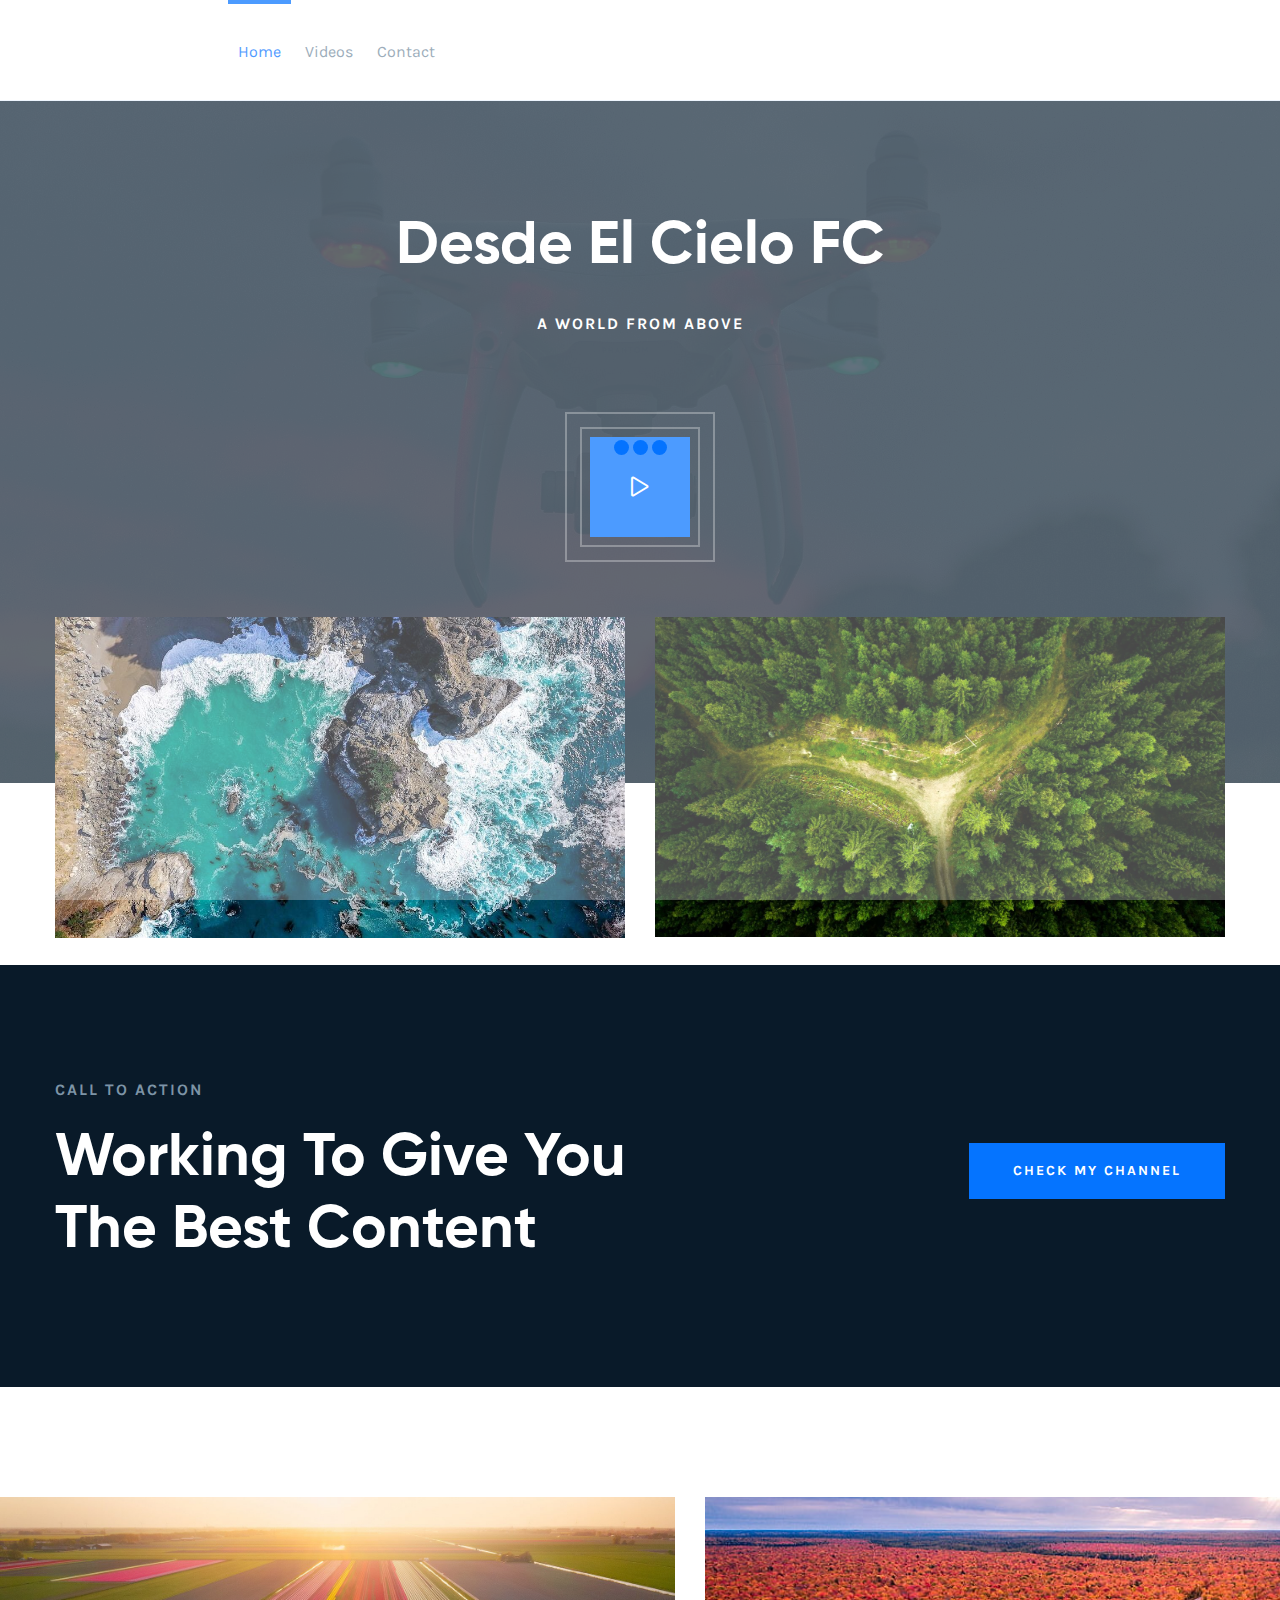
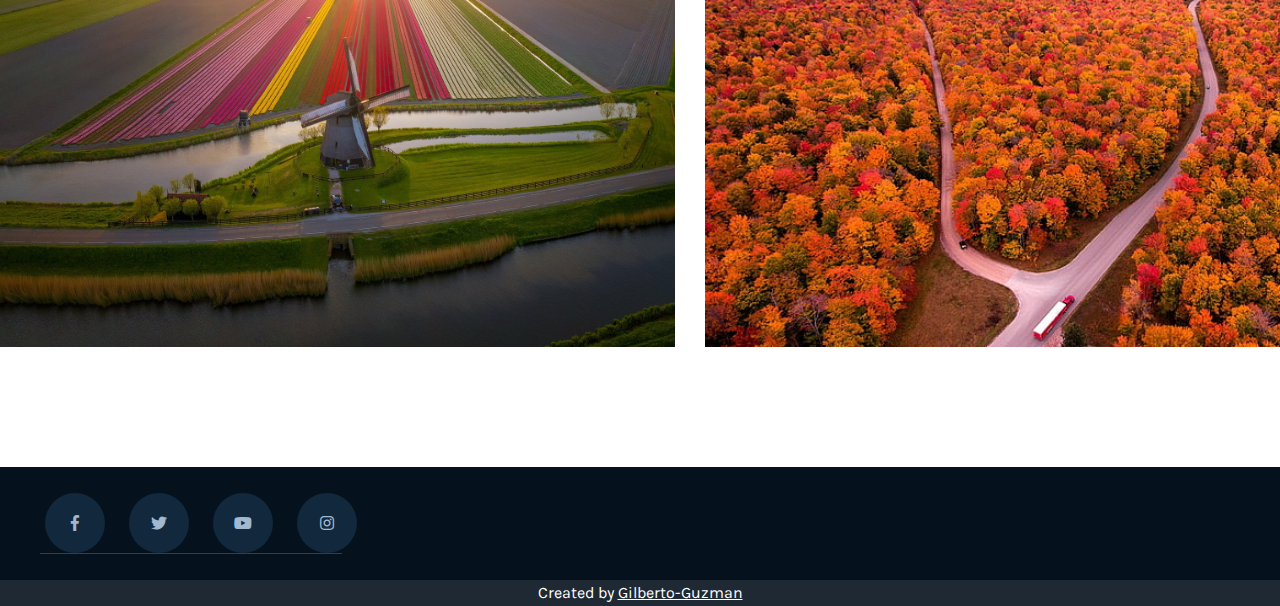
<file: index.html>
<!DOCTYPE html>
<html lang="zxx">

<head>
    <!--====== All Meta ======-->
    <meta charset="utf-8">
    <meta http-equiv="x-ua-compatible" content="ie=edge">
    <meta name="description" content="">
    <meta name="viewport" content="width=device-width, initial-scale=1">
    <!--====== Page title ======-->
    <title>DesdeElCieloFC - Home</title>
    <!--====== All Css here ======-->
    <!--====== Bootstrap  css ======-->
    <link rel="stylesheet" href="assets/css/bootstrap.min.css">
    <!--====== Fontaweome css ======-->
    <link rel="stylesheet" href="assets/fonts/fontawesome/css/all.css">
    <!--====== Flaticon css ======-->
    <link rel="stylesheet" href="assets/fonts/flaticon/flaticon.css">
    <!--====== pe7stroke css ======-->
    <link rel="stylesheet" href="assets/fonts/pe7stroke/css/pe-icon-7-stroke.css">
    <!--====== Gilory css ======-->
    <link rel="stylesheet" href="assets/fonts/gilory/giloryfont.css">
    <!--====== slick slider css ======-->
    <link rel="stylesheet" href="assets/css/slick.css">
    <!--====== magnific-popup css ======-->
    <link rel="stylesheet" href="assets/css/magnific-popup.css">
    <!--====== nice-select css ======-->
    <link rel="stylesheet" href="assets/css/nice-select.css">
    <!--====== Jquery UI css ======-->
    <link rel="stylesheet" href="assets/css/jquery-ui.min.css">
    <!--====== animate css ======-->
    <link rel="stylesheet" href="assets/css/animate.css">
    <!--====== Default css ======-->
    <link rel="stylesheet" href="assets/css/default.css">
    <!--====== Style css ======-->
    <link rel="stylesheet" href="assets/css/style.css">
    <!--====== Responsive css ======-->
    <link rel="stylesheet" href="assets/css/responsive.css">
</head>

<body>

    <!--====== Start Preloader ======-->
    <div class="preloader">
        <div class="lds-ellipsis">
            <span></span>
            <span></span>
            <span></span>
        </div>
    </div><!--====== End Preloader ======-->

    <!--====== Start Header area ======-->
    <header class="header-area-one">
        <div class="header-navigation">
            <div class="container-fluid">
                <div class="row align-items-center">
                    <div class="col-lg-2 col-4">
                        <div class="brand-logo">
                        </div>
                    </div>
                    <div class="col-lg-6 col-2">
                        <div class="nav-menu">
                            <nav class="main-menu">
                                <ul>
                                    <li class="menu-item"><a href="index.html" class="active">Home</a></li>
                                    <li class="menu-item"><a href="videos.html">Videos</a></li>
                                    <li class="menu-item"><a href="contact.html">Contact</a></li>
                                </ul>
                            </nav>
                        </div>
                    </div>
                    <div class="col-lg-4 col-6">
                        <div class="header-right-nav">
                            <div class="menu-icon-group">
                                <ul>
                                    <div class="navbar-toggler">
                                        <span></span><span></span><span></span>
                                    </div>
                                    </li>
                                </ul>
                            </div>
                        </div>
                    </div>
                </div>
            </div>
        </div>
    </header><!--====== End onova_header ======-->

    <!--====== Start Video section ======-->
    <section class="intro-area-v1 bg-cover" style="background-image: url(assets/img/home/principal/1.jpg);">
        <div class="container">
            <div class="row justify-content-center">
                <div class="col-lg-9">
                    <div class="section-title section-title-white text-center mb-80">
                        <h2>Desde El Cielo FC</h2><br>
                        <span class="span">A World From Above</span>
                    </div>
                    <div class="play-content text-center">
                        <a class="video-popup" href="https://www.youtube.com/watch?v=2VHSkM8kys4"><i
                                class="far fa-play"></i></a>
                    </div>
                </div>
            </div>
            <div class="video_image_area">
                <div class="row">
                    <div class="col-lg-6 col-md-6">
                        <div class="video_img wow fadeInLeft" data-wow-duration="1s">
                            <img src="assets/img/home/principal/2.jpg" class="img-fluid" alt="">
                        </div>
                    </div>
                    <div class="col-lg-6 col-md-6">
                        <div class="video_img wow fadeInRight" data-wow-duration="1s">
                            <img src="assets/img/home/principal/3.jpg" class="img-fluid" alt="">
                        </div>
                    </div>
                </div>
            </div>
        </div>
    </section><br><br><br><br><br><br><br>
    <!--====== End Video section ======-->


    <!--====== Start CTA section ======-->
    <section class="cta-area-v3 dark_blue section_padding pt-110 pb-120">
        <div class="container">
            <div class="row align-items-center">
                <div class="col-lg-9">
                    <div class="section-title section-title-white">
                        <span class="span">call to action</span>
                        <h2>Working To Give You<br>The Best Content</h2>
                    </div>
                </div>
                <div class="col-lg-3">
                    <div class="button">
                        <a href="https://www.youtube.com/@desdeelcielofc1380/videos" class="main-btn">Check My
                            Channel</a>
                    </div>
                </div>
            </div>
        </div>
    </section><!--====== End CTA section ======-->


    <!--====== Start Case section ======-->
    <section class="case-area-v1 pt-110 pb-120">
        <div class="case-slider-one">
            <div class="case-item">
                <div class="case-img">
                    <img src="assets/img/home/carousel/1.jpg" width="600" height="450">
                    <div class="case-overlay">
                        <div class="case-content">
                            <div class="case-tag">
                                <a class="tag">Desde El Cielo FC</a>
                            </div>
                            <h3><a>Another Windmill</a></h3>
                        </div>
                    </div>
                </div>
            </div>
            <div class="case-item">
                <div class="case-img">
                    <img src="assets/img/home/carousel/2.jpg" width="600" height="450">
                    <div class="case-overlay">
                        <div class="case-content">
                            <div class="case-tag">
                                <a class="tag">Desde El Cielo FC</a>
                            </div>
                            <h3><a>autumn time</a></h3>
                        </div>
                    </div>
                </div>
            </div>
            <div class="case-item">
                <div class="case-img">
                    <img src="assets/img/home/carousel/3.jpg" width="600" height="450">
                    <div class="case-overlay">
                        <div class="case-content">
                            <div class="case-tag">
                                <a class="tag">Desde El Cielo FC</a>
                            </div>
                            <h3><a>High Mountains</a></h3>
                        </div>
                    </div>
                </div>
            </div>
            <div class="case-item">
                <div class="case-img">
                    <img src="assets/img/home/carousel/4.jpg" width="600" height="450">
                    <div class="case-overlay">
                        <div class="case-content">
                            <div class="case-tag">
                                <a class="tag">Desde El Cielo FC</a>
                            </div>
                            <h3><a href="#">A Beautiful Forest</a></h3>
                        </div>
                    </div>
                </div>
            </div>
        </div>
    </section>
    <!--====== End Case section ======-->

    <!--====== Start Footer area ======-->
    <footer class="footer-area-v1">
        <div class="copyright-area">
            <div class="container">
                <div class="row">
                    <div class="footer-top">
                        <div class="row align-items-center ">
                            <div class="social-box">
                                <ul class="social-link">
                                    <li><a
                                            href="https://www.facebook.com/people/Desdeelcielofc/100080470741419/?paipv=0&eav=AfYKrSEmu-YTAdlOnTF9t0SQYA6--oqcF3MrXPW1ORGeHL2PTxeGGOyVJMmRcMWaCRI&_rdr"><i
                                                class="fab fa-facebook-f"></i></a></li>
                                    <li><a href="https://mobile.twitter.com/FcDesde"><i class="fab fa-twitter"></i></a>
                                    </li>
                                    <li><a href="https://www.youtube.com/channel/UCPrryYhdeHQ9ph-6jDdjM1A"><i
                                                class="fab fa-youtube"></i></a></li>
                                    <li><a href="https://www.instagram.com/desdeelcielofc/"><i
                                                class="fab fa-instagram"></i></a></li>
                                </ul>
                            </div>
                        </div>
                    </div>
                </div>
            </div>
        </div>
        <p class="text-center" style=" color: #ffffff; background-color: #1e2934;">Created by <a
                href="https://github.com/Gilberto-Guzman" style="text-decoration: underline;">Gilberto-Guzman</a></p>
    </footer><!--====== End Footer area ======-->


    <!--====== scroll_up ======-->
    <a id="scroll_up"><i class="far fa-angle-up"></i></a>
    <!--====== jquery  ======-->
    <script src="assets/js/vendor/jquery-3.6.0.min.js"></script>
    <!--====== Popper js ======-->
    <script src="assets/js/popper.min.js"></script>
    <!--====== Bootstrap js  ======-->
    <script src="assets/js/bootstrap.min.js"></script>
    <!--====== slick slider js ======-->
    <script src="assets/js/slick.min.js"></script>
    <!--====== isotope min.js ======-->
    <script src="assets/js/isotope.min.js"></script>
    <!--====== imagesloaded min.js ======-->
    <script src="assets/js/imagesloaded.min.js"></script>
    <!--====== magnific popup js ======-->
    <script src="assets/js/jquery.magnific-popup.min.js"></script>
    <!--====== counterup js ======-->
    <script src="assets/js/jquery.counterup.min.js"></script>
    <!--====== waypoints js ======-->
    <script src="assets/js/jquery.waypoints.js"></script>
    <!--====== nice-number js ======-->
    <script src="assets/js/jquery.nice-number.min.js"></script>
    <!--====== nice-select js ======-->
    <script src="assets/js/jquery.nice-select.min.js"></script>
    <!--====== Jquery UI js ======-->
    <script src="assets/js/jquery-ui.min.js"></script>
    <!--====== wow js ======-->
    <script src="assets/js/wow.min.js"></script>
    <!--====== custom js ======-->
    <script src="assets/js/main.js"></script>
</body>

</html>
</file>
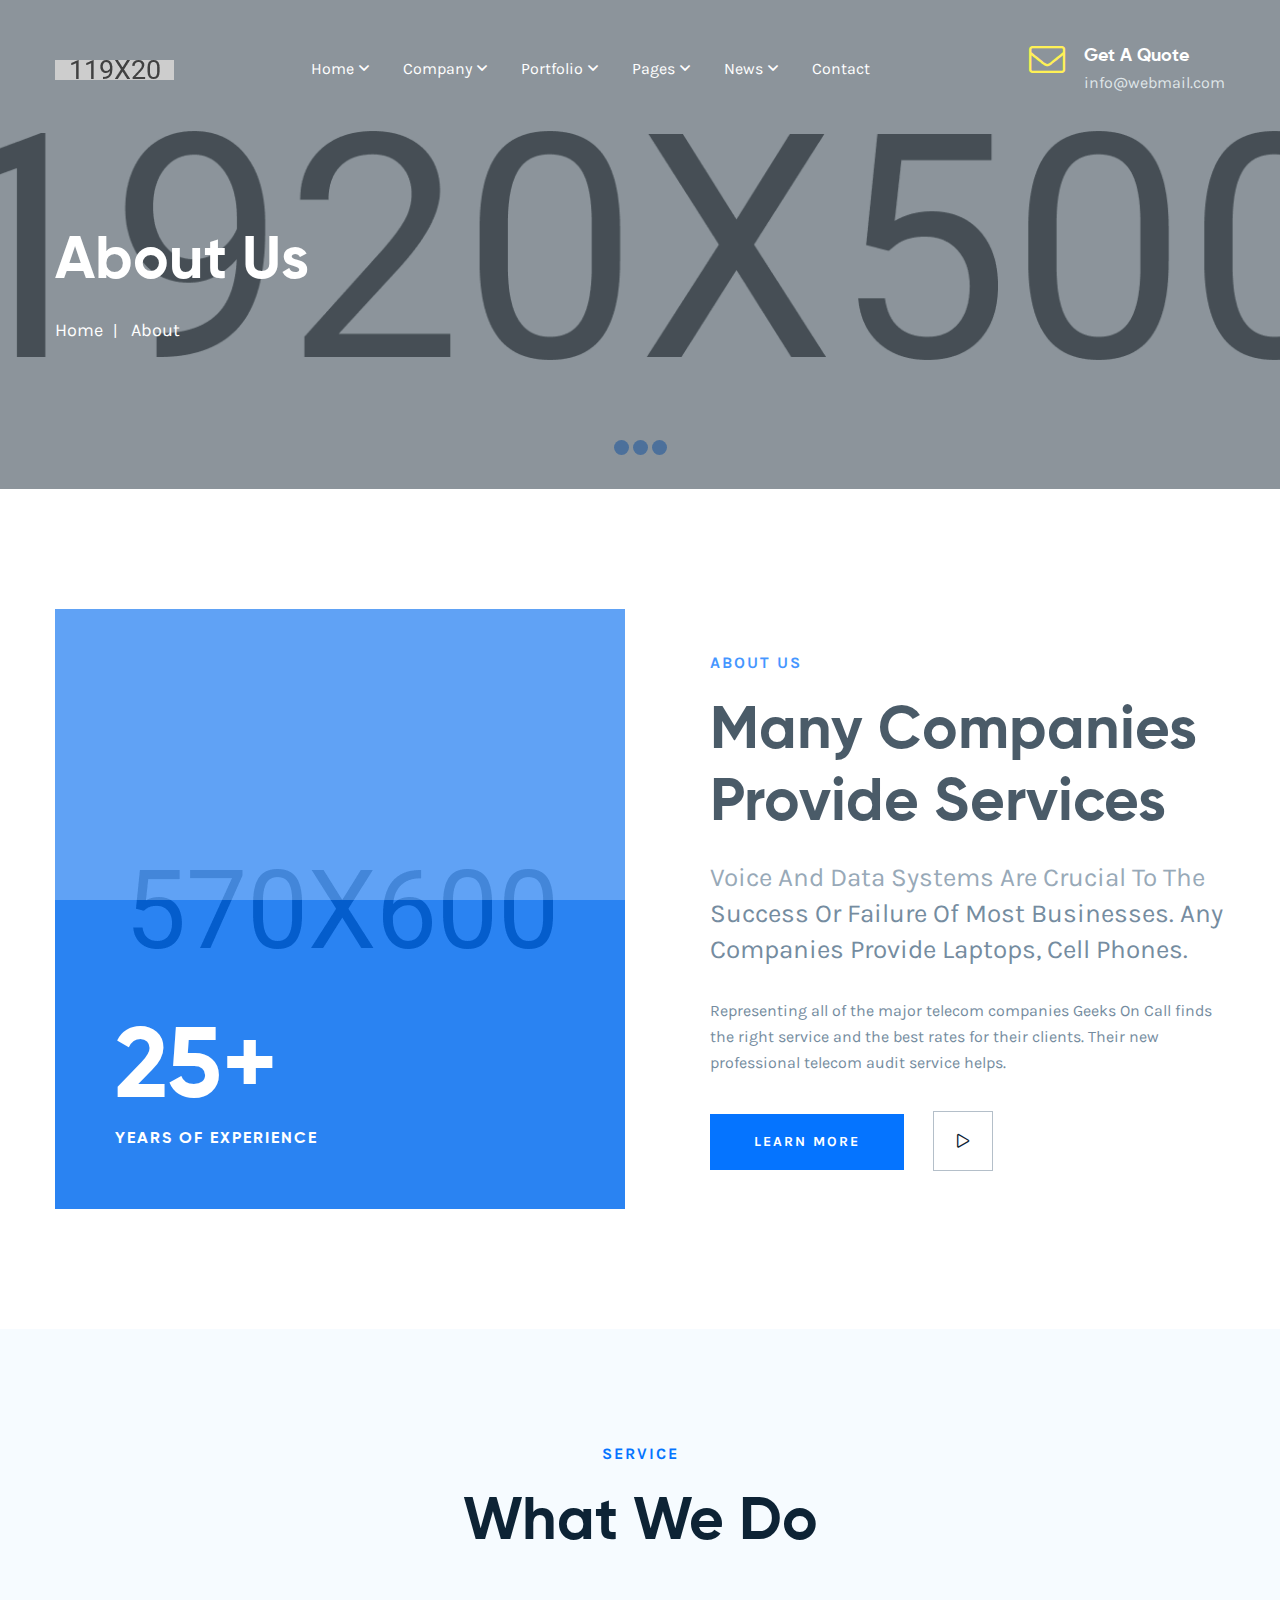
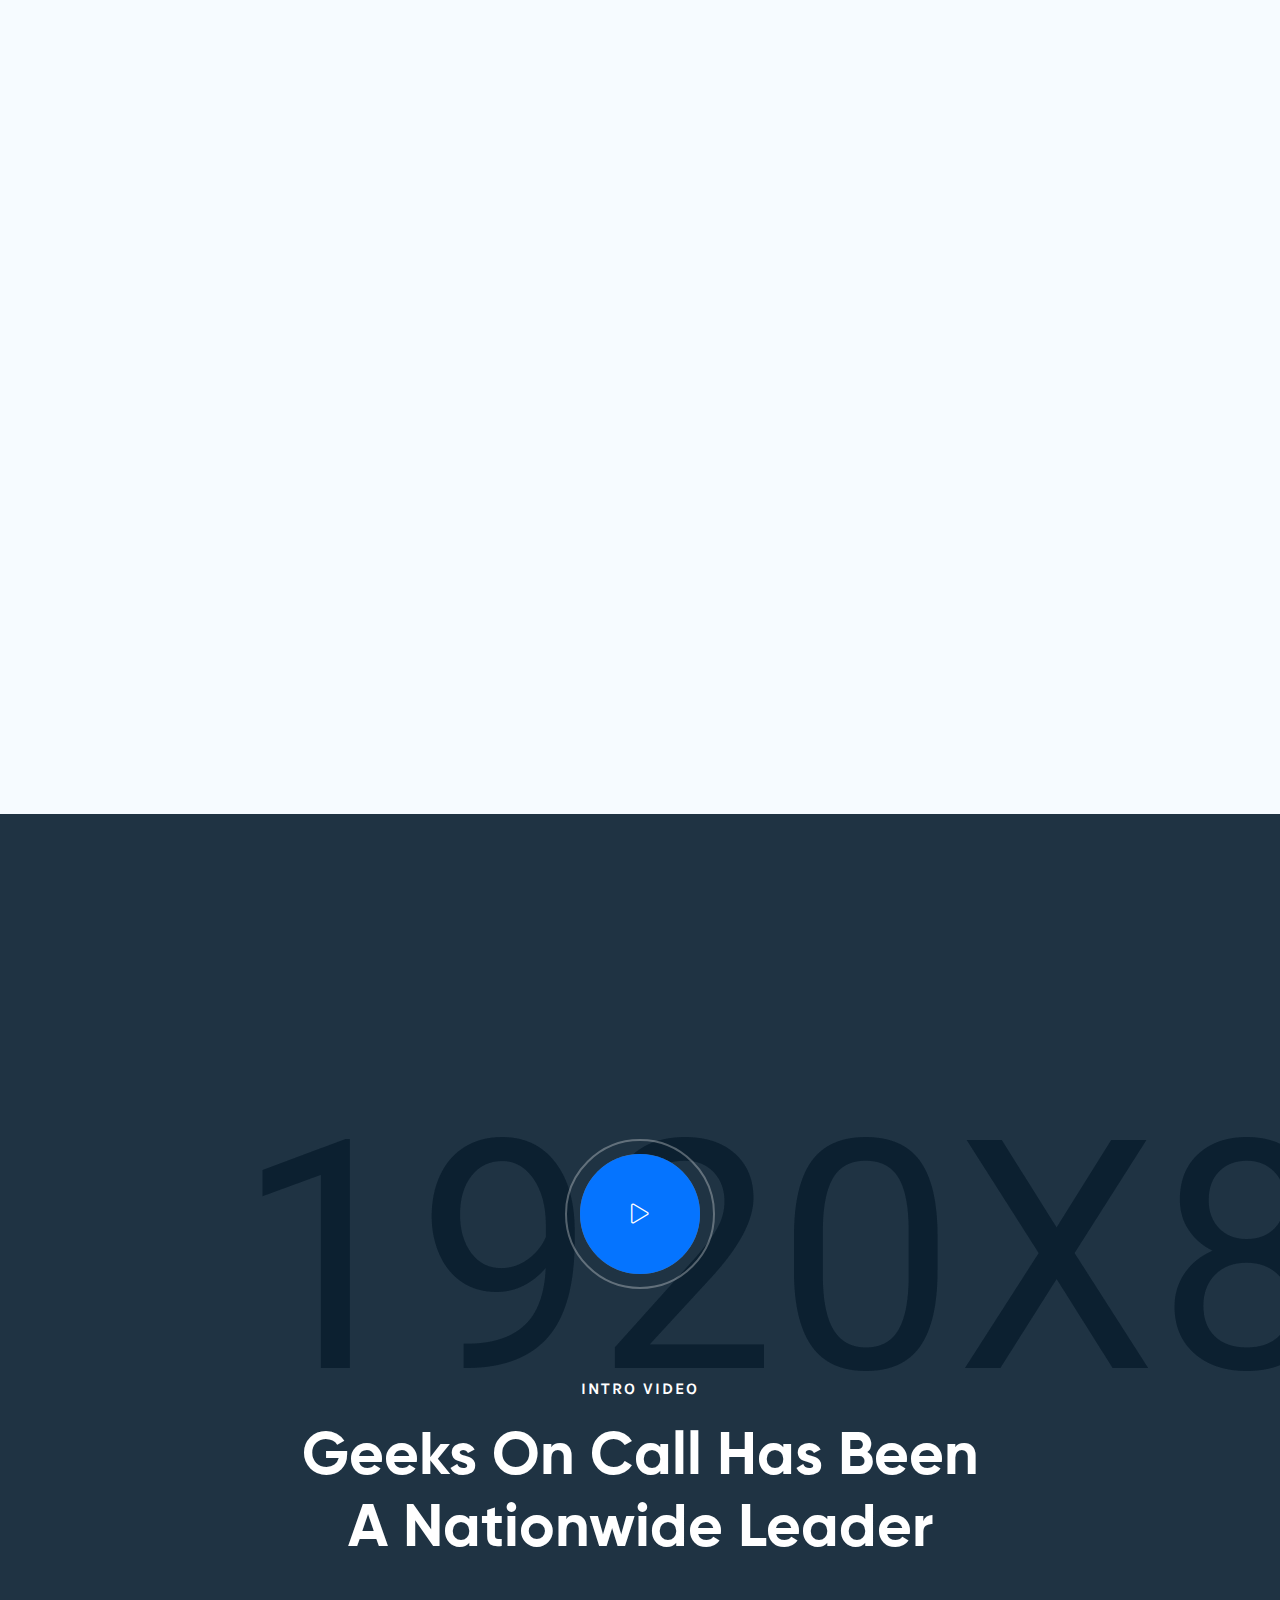
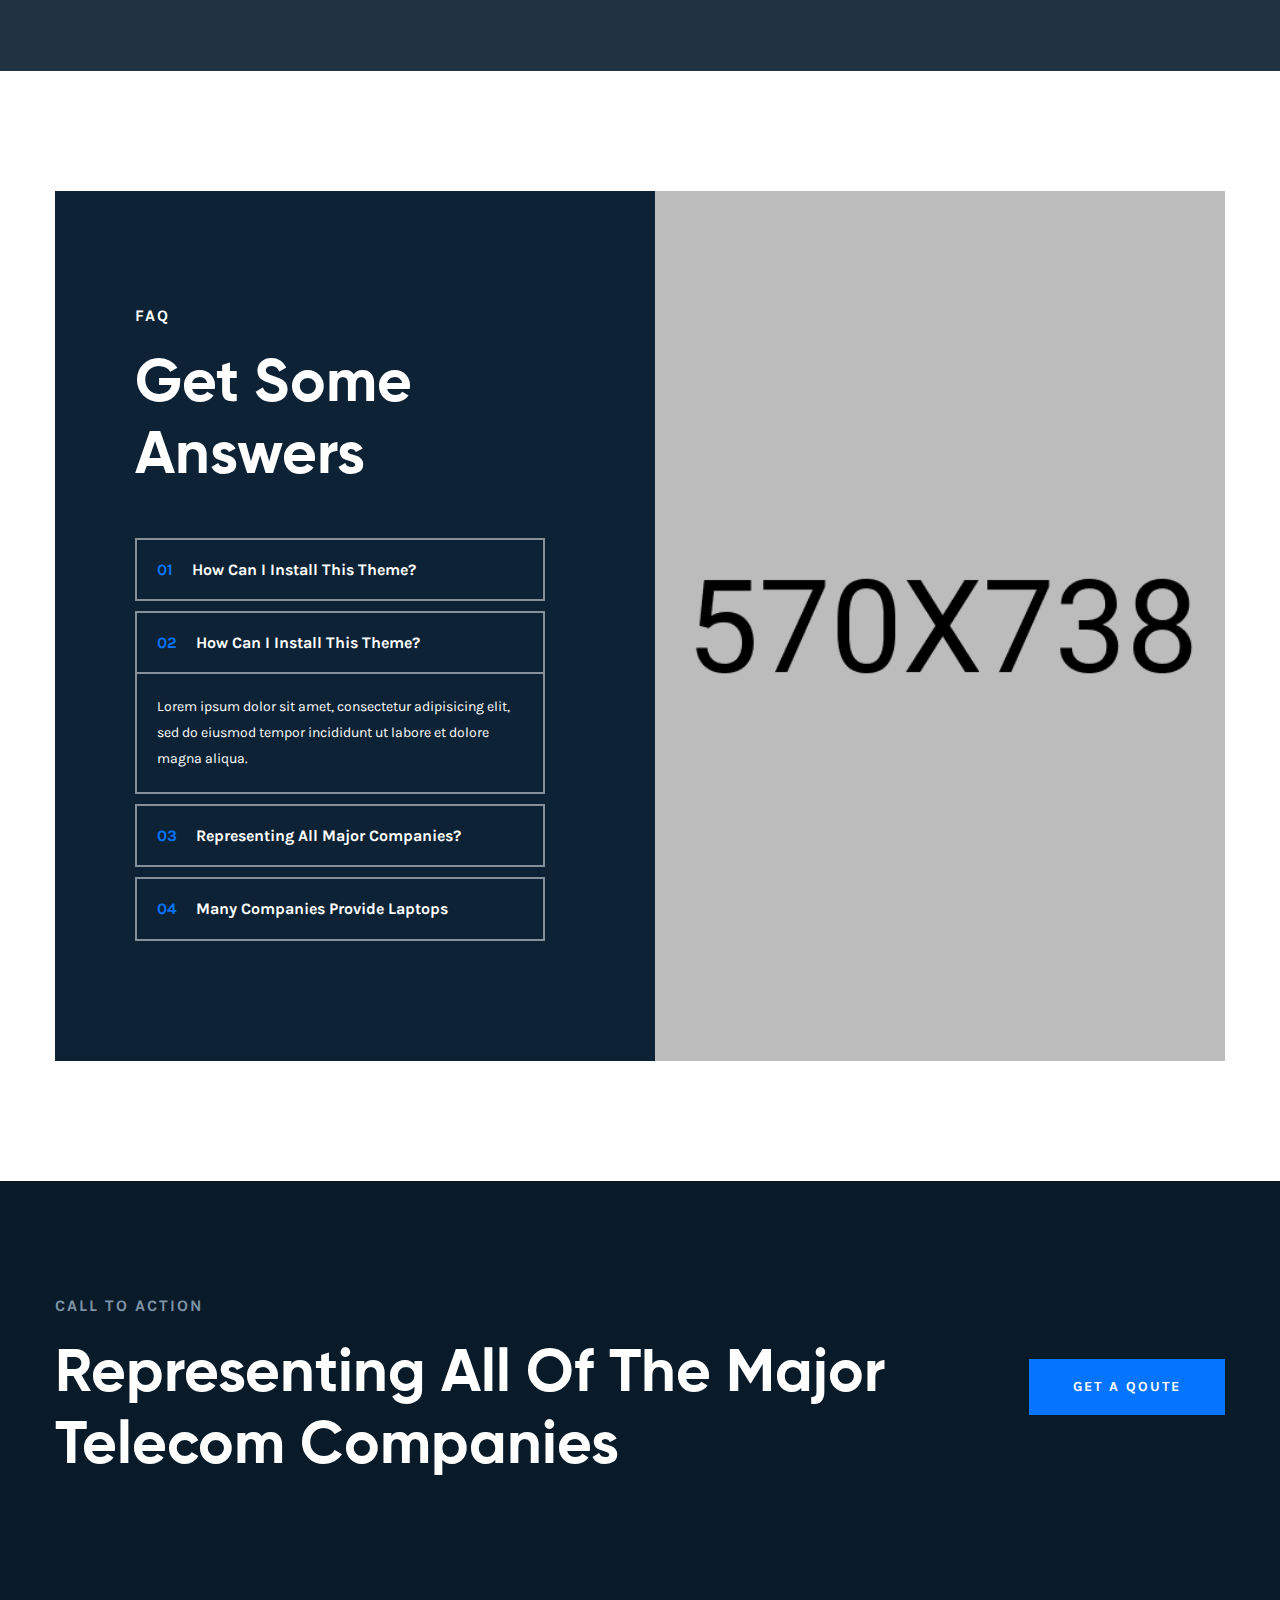
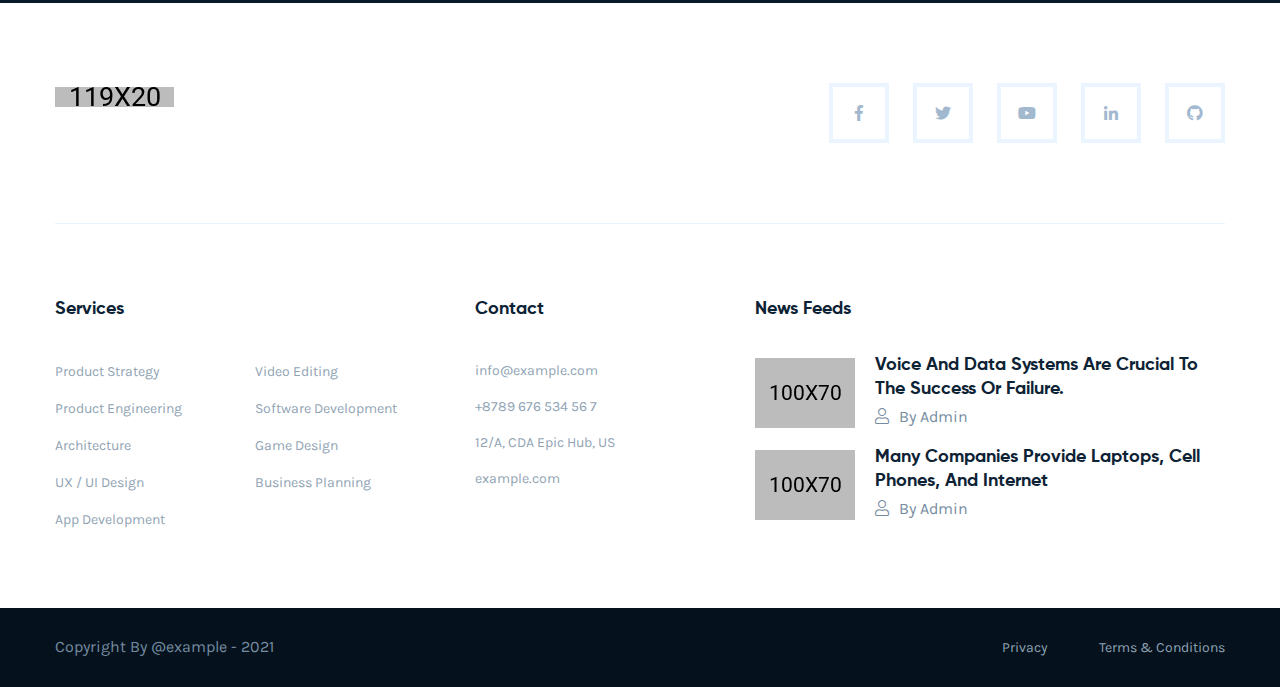
<file: about.html>
<!DOCTYPE html>
<html lang="zxx">
    <head>
        <!--====== All Meta ======-->
        <meta charset="utf-8">
        <meta http-equiv="x-ua-compatible" content="ie=edge">
        <meta name="description" content="">
        <meta name="viewport" content="width=device-width, initial-scale=1">
        <!--====== Page title ======-->
        <title>Onova - IT Solutions and Services Company HTML Template</title>
        <!--====== All Css here ======-->
        <!--====== Bootstrap  css ======-->
        <link rel="stylesheet" href="assets/css/bootstrap.min.css">
        <!--====== Fontaweome css ======-->
        <link rel="stylesheet" href="assets/fonts/fontawesome/css/all.css">
        <!--====== Flaticon css ======-->
        <link rel="stylesheet" href="assets/fonts/flaticon/flaticon.css">
        <!--====== pe7stroke css ======-->
        <link rel="stylesheet" href="assets/fonts/pe7stroke/css/pe-icon-7-stroke.css">
        <!--====== Gilory css ======-->
        <link rel="stylesheet" href="assets/fonts/gilory/giloryfont.css">
        <!--====== slick slider css ======-->
        <link rel="stylesheet" href="assets/css/slick.css">
        <!--====== magnific-popup css ======-->
        <link rel="stylesheet" href="assets/css/magnific-popup.css">
        <!--====== nice-select css ======-->
        <link rel="stylesheet" href="assets/css/nice-select.css">
        <!--====== Jquery UI css ======-->
        <link rel="stylesheet" href="assets/css/jquery-ui.min.css">
        <!--====== animate css ======-->
        <link rel="stylesheet" href="assets/css/animate.css">
        <!--====== Default css ======-->
        <link rel="stylesheet" href="assets/css/default.css">
        <!--====== Style css ======-->
        <link rel="stylesheet" href="assets/css/style.css">
        <!--====== Responsive css ======-->
        <link rel="stylesheet" href="assets/css/responsive.css">
    </head>
    <body>
        <!--====== Start Preloader Area ======-->
        <div class="preloader">
            <div class="lds-ellipsis">
                <span></span>
                <span></span>
                <span></span>
            </div>
        </div><!--====== End Preloader Area ======-->
        <!--====== Start Header ======-->
        <header class="header-area-two transparent-header">
            <div class="header-navigation">
                <div class="custom-container">
                    <div class="row align-items-center">
                        <div class="col-lg-2 col-4">
                            <div class="brand-logo">
                                <a href="#"><img src="assets/images/logo_3.png" class="img-fluid" alt=""></a>
                            </div>
                        </div>
                        <div class="col-lg-7 col-8">
                            <div class="nav-menu">
                                <!-- Navbar Close Icon -->
                                <div class="navbar-close">
                                    <div class="cross-wrap"><span class="top"></span><span class="bottom"></span></div>
                                </div>
                                <nav class="main-menu">
                                    <ul>
                                        <li class="menu-item menu-item-has-children"><a href="#" class="active">Home</a>
                                            <ul class="sub-menu">
                                                <li><a href="index.html">Home Main</a></li>
                                                <li><a href="index_2.html">Home IT Business</a></li>
                                                <li><a href="index_3.html">Home IT Startup</a></li>
                                            </ul>
                                        </li>
                                        <li class="menu-item menu-item-has-children"><a href="#">company</a>
                                            <ul class="sub-menu">
                                                <li><a href="about.html">About us</a></li>
                                                <li><a href="it_service.html">IT Services</a></li>
                                                <li><a href="it_consultancy.html">IT Consultancy</a></li>
                                                <li><a href="history.html">Our History</a></li>
                                            </ul>
                                        </li>
                                        <li class="menu-item menu-item-has-children"><a href="#">Portfolio</a>
                                            <ul class="sub-menu">
                                                <li><a href="portfolio_1.html">Portfolio 01</a></li>
                                                <li><a href="portfolio_2.html">Portfolio 02</a></li>
                                                <li><a href="portfolio_3.html">Portfolio 03</a></li>
                                                <li><a href="portfolio_details.html">Portfolio details</a></li>
                                            </ul>
                                        </li>
                                        <li class="menu-item menu-item-has-children"><a href="#">Pages</a>
                                            <ul class="sub-menu">
                                                <li><a href="faq.html">FAQ</a></li>
                                                <li><a href="team.html">Our Team</a></li>
                                                <li><a href="shop.html">Shop</a>
                                                    <ul class="sub-menu">
                                                        <li><a href="shop.html">Shop</a></li>
                                                        <li><a href="shop_details.html">Shop Details</a></li>
                                                        <li><a href="cart.html">Shop Cart</a></li>
                                                        <li><a href="checkout.html">Checkout</a></li>
                                                    </ul>
                                                </li>
                                                <li><a href="404.html">404</a></li>
                                            </ul>
                                        </li>
                                        <li class="menu-item menu-item-has-children"><a href="#">News</a>
                                            <ul class="sub-menu">
                                                <li><a href="blog_standard.html">Blog Standard</a></li>
                                                <li><a href="blog_grid_2_column.html">Blog grid 2 columns</a></li>
                                                <li><a href="blog_grid_3_column.html">Blog grid 3 columns</a></li>
                                                <li><a href="blog_details.html">Blog details</a></li>
                                            </ul>
                                        </li>
                                        <li class="menu-item"><a href="contact.html">Contact</a></li>
                                    </ul>
                                </nav>
                            </div>
                            <!-- Navbar Toggler -->
                            <div class="navbar-toggler float-right">
                                <span></span><span></span><span></span>
                            </div>
                        </div>
                        <div class="col-lg-3">
                            <div class="header-right-nav">
                                <div class="get_btn_info">
                                    <i class="fal fa-envelope"></i>
                                    <h5>Get A Quote</h5>
                                    <a href="mailto:info@webmail.com">info@webmail.com</a>
                                </div>
                            </div>
                        </div>
                    </div>
                </div>
            </div>
        </header><!--====== End Header ======-->
        <!--====== Start Bredcumbs section ======-->
        <section class="bredcumbs-area bg-cover" style="background-image: url(assets/images/bredcumb_bg.jpg);">
            <div class="container">
                <div class="row">
                    <div class="col-lg-12">
                        <div class="page-title-inner">
                            <div class="title">
                                <h2>About Us</h2>
                            </div>
                            <ul class="bredcumbs-link">
                                <li><a href="#">Home</a></li>
                                <li class="active"><a href="#">About</a></li>
                            </ul>
                        </div>
                    </div>
                </div>
            </div>
        </section>
        <!--====== End Bredcumbs section ======-->
        <!--====== Start About section ======-->
        <section class="about-area-v4 pt-120 pb-70">
            <div class="container">
                <div class="row align-items-center">
                    <div class="col-lg-6">
                        <div class="about-img wow fadeInLeft mb-50" data-wow-delay="0.3s">
                            <img src="assets/images/about/about_4.jpg" class="img-fluid" alt="">
                            <div class="about-overlay">
                                <div class="experience-content">
                                    <h2>25+ <span class="small-text">Years of experience</span></h2>
                                </div>
                            </div>
                        </div>
                    </div>
                    <div class="col-lg-6">
                        <div class="about-content-box mb-50">
                            <div class="section-title mb-20">
                                <span class="span">about us</span>
                                <h2>Many Companies <br>Provide Services</h2>
                            </div>
                            <h4>Voice and Data Systems are crucial to the success or failure of most businesses. any companies provide laptops, cell phones.</h4>
                            <p>Representing all of the major telecom companies Geeks On Call finds the right service and the best rates for their clients. Their new professional telecom audit service helps.</p>
                            <ul class="button">
                                <li><a href="#" class="main-btn">Learn More</a></li>
                                <li><a href="https://www.youtube.com/watch?v=nfs8NYg7yQM" class="video-popup"><i class="far fa-play"></i></a></li>
                            </ul>
                        </div>
                    </div>
                </div>
            </div>
        </section><!--====== End About section ======-->
        <!--====== Start Service section ======-->
        <section class="service-area-v4 light_bg pt-110">
            <div class="container">
                <div class="row justify-content-center">
                    <div class="col-lg-6">
                        <div class="section-title text-center mb-65">
                            <span class="span">service</span>
                            <h2>what we do</h2>
                        </div>
                    </div>
                </div>
                <div class="row">
                    <div class="col-lg-4 col-md-6 col-sm-12">
                        <div class="service-item wow fadeInUp" data-wow-delay="0.2s">
                            <div class="service-icon">
                                <img src="assets/images/icon_3.png" class="img-fluid" alt="">
                            </div>
                            <div class="service-info">
                                <span class="dot"></span>
                                <h3>What We Can Do</h3>
                                <p>Representing all of the major telecom companies Geeks On Call finds the right service. </p>
                                <a href="#" class="service-btn"><i class="far fa-angle-right"></i></a>
                            </div>
                        </div>
                    </div>
                    <div class="col-lg-4 col-md-6 col-sm-12">
                        <div class="service-item service_box_3 wow slideInUp" data-wow-delay="0.4s">
                            <div class="service-icon">
                                <img src="assets/images/icon_4.png" class="img-fluid" alt="">
                            </div>
                            <div class="service-info">
                                <span class="dot"></span>
                                <h3>Become A Member</h3>
                                <p>Representing all of the major telecom companies Geeks On Call finds the right service. </p>
                                <a href="#" class="service-btn"><i class="far fa-angle-right"></i></a>
                            </div>
                        </div>
                    </div>
                    <div class="col-lg-4 col-md-6 col-sm-12">
                        <div class="service-item wow slideInUp" data-wow-delay="0.6s">
                            <div class="service-icon">
                                <img src="assets/images/icon_5.png" class="img-fluid" alt="">
                            </div>
                            <div class="service-info">
                                <span class="dot"></span>
                                <h3>Terms & Conditions</h3>
                                <p>Representing all of the major telecom companies Geeks On Call finds the right service. </p>
                                <a href="#" class="service-btn"><i class="far fa-angle-right"></i></a>
                            </div>
                        </div>
                    </div>
                </div>
            </div>
        </section><!--====== End Service section ======-->
        <!--====== Start Counter section ======-->
        <section class="counter-area-v1 wow fadeInUp"  data-wow-duration=".3s">
            <div class="counter-wrapper">
                <div class="row">
                    <div class="col-lg-3 col-md-6 col-sm-12 counter-border">
                        <div class="counter-item d-flex">
                            <div class="icon">
                                <i class="pe-7s-users"></i>
                            </div>
                            <div class="info">
                                <h2><span class="counter">786</span><span class="sign">+</span></h2>
                                <h6>Happy Clients</h6>
                            </div>
                        </div>
                    </div>
                    <div class="col-lg-3 col-md-6 col-sm-12 counter-border">
                        <div class="counter-item d-flex">
                            <div class="icon">
                                <i class="pe-7s-helm"></i>
                            </div>
                            <div class="info">
                                <h2><span class="counter">938</span><span class="sign">+</span></h2>
                                <h6>Product Launch</h6>
                            </div>
                        </div>
                    </div>
                    <div class="col-lg-3 col-md-6 col-sm-12 counter-border">
                        <div class="counter-item d-flex">
                            <div class="icon">
                                <i class="pe-7s-help2"></i>
                            </div>
                            <div class="info">
                                <h2><span class="counter">1399</span><span class="sign">+</span></h2>
                                <h6>Cup Of Coffee</h6>
                            </div>
                        </div>
                    </div>
                    <div class="col-lg-3 col-md-6 col-sm-12">
                        <div class="counter-item d-flex">
                            <div class="icon">
                                <i class="pe-7s-paper-plane"></i>
                            </div>
                            <div class="info">
                                <h2><span class="counter">100</span><span class="sign">+</span></h2>
                                <h6>Awards Winning</h6>
                            </div>
                        </div>
                    </div>
                </div>
            </div>
        </section><!--====== End Counter section ======-->
        <!--====== Start Video section ======-->
        <section class="intro-area-v4 pb-105" style="background-image: url(assets/images/video/video_bg_3.jpg);">
            <div class="container">
                <div class="row justify-content-center">
                    <div class="col-lg-8">
                        <div class="play-content text-center pb-100">
                            <a href="https://www.youtube.com/watch?v=3AtDnEC4zak" class="video-popup"><i class="fal fa-play"></i></a>
                        </div>
                        <div class="section-title section-title-white text-center">
                            <span class="span">intro video</span>
                            <h2>Geeks On Call has been<br>a nationwide leader</h2>
                        </div>
                    </div>
                </div>
            </div>
        </section><!--====== End Video section ======-->
        <!--====== Start FAQ section ======-->
        <section class="faq-area-v2 pt-120 pb-120">
            <div class="container">
                <div class="faq-wrapper">
                    <div class="row">
                        <div class="col-lg-6">
                            <div class="accoridian-area">
                                <div class="section-title section-title-white mb-45">
                                    <span class="span">faq</span>
                                    <h2>Get Some
                                        Answers</h2>
                                </div>
                                <div class="faq-accoridian">
                                    <div id="accordionOne">
                                        <div class="card">
                                            <div class="card-header">
                                                <h5 data-toggle="collapse" data-target="#collapseOne" aria-expanded="false">
                                                    <span class="number">01</span>
                                                    How can i install this theme?</h5>
                                            </div>
                                            <div id="collapseOne" class="collapse" data-parent="#accordionOne">
                                                <div class="card-body">
                                                    <p>Lorem ipsum dolor sit amet, consectetur adipisicing elit, sed do eiusmod tempor incididunt ut labore et dolore magna aliqua.</p>
                                                </div>
                                            </div>
                                        </div>
                                        <div class="card">
                                            <div class="card-header">
                                                <h5 data-toggle="collapse" data-target="#collapseTwo" aria-expanded="true">
                                                    <span class="number">02</span>
                                                    How can i install this theme?</h5>
                                            </div>
                                            <div id="collapseTwo" class="collapse show" data-parent="#accordionOne">
                                                <div class="card-body">
                                                    <p>Lorem ipsum dolor sit amet, consectetur adipisicing elit, sed do eiusmod tempor incididunt ut labore et dolore magna aliqua.</p>
                                                </div>
                                            </div>
                                        </div>
                                        <div class="card">
                                            <div class="card-header">
                                                <h5 data-toggle="collapse" data-target="#collapseThree" aria-expanded="false">
                                                    <span class="number">03</span>
                                                    Representing all major companies?</h5>
                                            </div>
                                            <div id="collapseThree" class="collapse" data-parent="#accordionOne">
                                                <div class="card-body">
                                                    <p>Lorem ipsum dolor sit amet, consectetur adipisicing elit, sed do eiusmod tempor incididunt ut labore et dolore magna aliqua.</p>
                                                </div>
                                            </div>
                                        </div>
                                        <div class="card">
                                            <div class="card-header">
                                                <h5 data-toggle="collapse" data-target="#collapseFour" aria-expanded="false">
                                                    <span class="number">04</span>
                                                    Many companies provide laptops</h5>
                                            </div>
                                            <div id="collapseFour" class="collapse" data-parent="#accordionOne">
                                                <div class="card-body">
                                                    <p>Lorem ipsum dolor sit amet, consectetur adipisicing elit, sed do eiusmod tempor incididunt ut labore et dolore magna aliqua.</p>
                                                </div>
                                            </div>
                                        </div>
                                    </div>
                                </div>
                            </div>
                        </div>
                        <div class="col-lg-6">
                            <div class="faq-img-box">
                                <div class="faq-img bg-cover" style="background-image: url(assets/images/faq/faq_1.jpg);"></div>
                            </div>
                        </div>
                    </div>
                </div>
            </div>
        </section><!--====== End FAQ section ======-->
        <!--====== Start CTA section ======-->
        <section class="cta-area-v3 dark_blue section_padding pt-110 pb-120">
            <div class="container">
                <div class="row align-items-center">
                    <div class="col-lg-9">
                        <div class="section-title section-title-white">
                            <span class="span">call to action</span>
                            <h2>Representing All Of The Major <br>Telecom Companies</h2>
                        </div>
                    </div>
                    <div class="col-lg-3">
                        <div class="button">
                            <a href="#" class="main-btn">get a qoute</a>
                        </div>
                    </div>
                </div>
            </div>
        </section>
        <!--====== End CTA section ======-->
        <!--====== Start Footer area ======-->
        <footer class="footer-area-v1 footer-area-v2">
            <div class="footer-widget-area pt-80 pb-35">
                <div class="container">
                    <div class="footer-top pb-80">
                        <div class="row">
                            <div class="col-lg-2">
                                <div class="footer_logo">
                                    <img src="assets/images/logo_1.png" class="img-fluid" alt="">
                                </div>
                            </div>
                            <div class="col-lg-10">
                                <div class="social-box">
                                    <ul class="social-link">
                                        <li><a href="#"><i class="fab fa-facebook-f"></i></a></li>
                                        <li><a href="#"><i class="fab fa-twitter"></i></a></li>
                                        <li><a href="#"><i class="fab fa-youtube"></i></a></li>
                                        <li><a href="#"><i class="fab fa-linkedin-in"></i></a></li>
                                        <li><a href="#"><i class="fab fa-github"></i></a></li>
                                    </ul>
                                </div>
                            </div>
                        </div>
                    </div>
                    <div class="footer-widget pt-75">
                        <div class="row">
                            <div class="col-lg-4 col-md-6 col-sm-12">
                                <div class="widget categories-widget mb-40">
                                    <h4 class="widget-title">Services</h4>
                                    <div class="row">
                                        <div class="col-lg-6">
                                            <ul class="widget-link">
                                                <li><a href="#">Product Strategy</a></li>
                                                <li><a href="#">Product Engineering</a></li>
                                                <li><a href="#">Architecture</a></li>
                                                <li><a href="#">UX / UI Design</a></li>
                                                <li><a href="#">App Development</a></li>
                                            </ul>
                                        </div>
                                        <div class="col-lg-6">
                                            <ul class="widget-link">
                                                <li><a href="#">Video Editing</a></li>
                                                <li><a href="#">Software Development</a></li>
                                                <li><a href="#">Game Design</a></li>
                                                <li><a href="#">Business Planning</a></li>
                                            </ul>
                                        </div>  
                                    </div>
                                </div>
                            </div>
                            <div class="col-lg-3 col-md-6 col-sm-12">
                                <div class="widget contact-widget mb-40">
                                    <h4 class="widget-title">Contact</h4>
                                    <div class="contact-info">
                                        <p><a href="mailto:info@example.com">info@example.com</a></p>
                                        <p><a href="tel:+8789676534567">+8789 676 534 56 7</a></p>
                                        <p>12/A, CDA Epic Hub, US</p>
                                        <p><a href="example.com">example.com</a></p>
                                    </div>
                                </div>
                            </div>
                            <div class="col-lg-5 col-md-6 col-sm-12">
                                <div class="widget recent-post-widget mb-40">
                                    <h4 class="widget-title">News Feeds</h4>
                                    <div class="blog-post-item">
                                        <div class="post-thumbnail">
                                            <img src="assets/images/blog/feed_1.jpg" class="img-fluid" alt="">
                                        </div>
                                        <div class="post-entry-content">
                                            <div class="entry-content">
                                                <h3><a href="blog_details.html">Voice and Data Systems are crucial to the success or failure.</a></h3>
                                            </div>
                                            <div class="post-meta">
                                                <ul>
                                                    <li><span><i class="fal fa-user"></i>By <a href="#">Admin</a></span></li>
                                                </ul>
                                            </div>
                                        </div>
                                    </div>
                                    <div class="blog-post-item">
                                        <div class="post-thumbnail">
                                            <img src="assets/images/blog/feed_2.jpg" class="img-fluid" alt="">
                                        </div>
                                        <div class="post-entry-content">
                                            <div class="entry-content">
                                                <h3><a href="blog_details.html">Many companies provide laptops, cell phones, and Internet</a></h3>
                                            </div>
                                            <div class="post-meta">
                                                <ul>
                                                    <li><span><i class="fal fa-user"></i>By <a href="#">Admin</a></span></li>
                                                </ul>
                                            </div>
                                        </div>
                                    </div>
                                </div>
                            </div>
                        </div>
                    </div>
                </div>
            </div>
            <div class="copyright-area">
                <div class="container">
                    <div class="row">
                        <div class="col-lg-6">
                            <div class="copyright-text">
                                <p>Copyright By @example - 2021</p>
                            </div>
                        </div>
                        <div class="col-lg-6">
                            <div class="footer-link">
                                <ul>
                                    <li><a href="#">Privacy</a></li>
                                    <li><a href="#">Terms & Conditions</a></li>
                                </ul>
                            </div>
                        </div>
                    </div>
                </div>
            </div>
        </footer><!--====== End Footer area ======-->
        <!--====== scroll_up ======-->
        <a id="scroll_up"><i class="far fa-angle-up"></i></a>
        <!--====== jquery  ======-->
        <script src="assets/js/vendor/jquery-3.6.0.min.js"></script>
        <!--====== Popper js ======-->
        <script src="assets/js/popper.min.js"></script>
        <!--====== Bootstrap js  ======-->
        <script src="assets/js/bootstrap.min.js"></script>
        <!--====== slick slider js ======-->
        <script src="assets/js/slick.min.js"></script>
        <!--====== isotope min.js ======-->
        <script src="assets/js/isotope.min.js"></script>
        <!--====== imagesloaded min.js ======-->
        <script src="assets/js/imagesloaded.min.js"></script>
        <!--====== magnific popup js ======-->
        <script src="assets/js/jquery.magnific-popup.min.js"></script>
        <!--====== counterup js ======-->
        <script src="assets/js/jquery.counterup.min.js"></script>
        <!--====== waypoints js ======-->
        <script src="assets/js/jquery.waypoints.js"></script>
        <!--====== nice-number js ======-->
        <script src="assets/js/jquery.nice-number.min.js"></script>
        <!--====== nice-select js ======-->
        <script src="assets/js/jquery.nice-select.min.js"></script>
        <!--====== Jquery UI js ======-->
        <script src="assets/js/jquery-ui.min.js"></script>
        <!--====== wow js ======-->
        <script src="assets/js/wow.min.js"></script>
        <!--====== custom js ======-->
        <script src="assets/js/main.js"></script>
	</body>
</html>
</file>
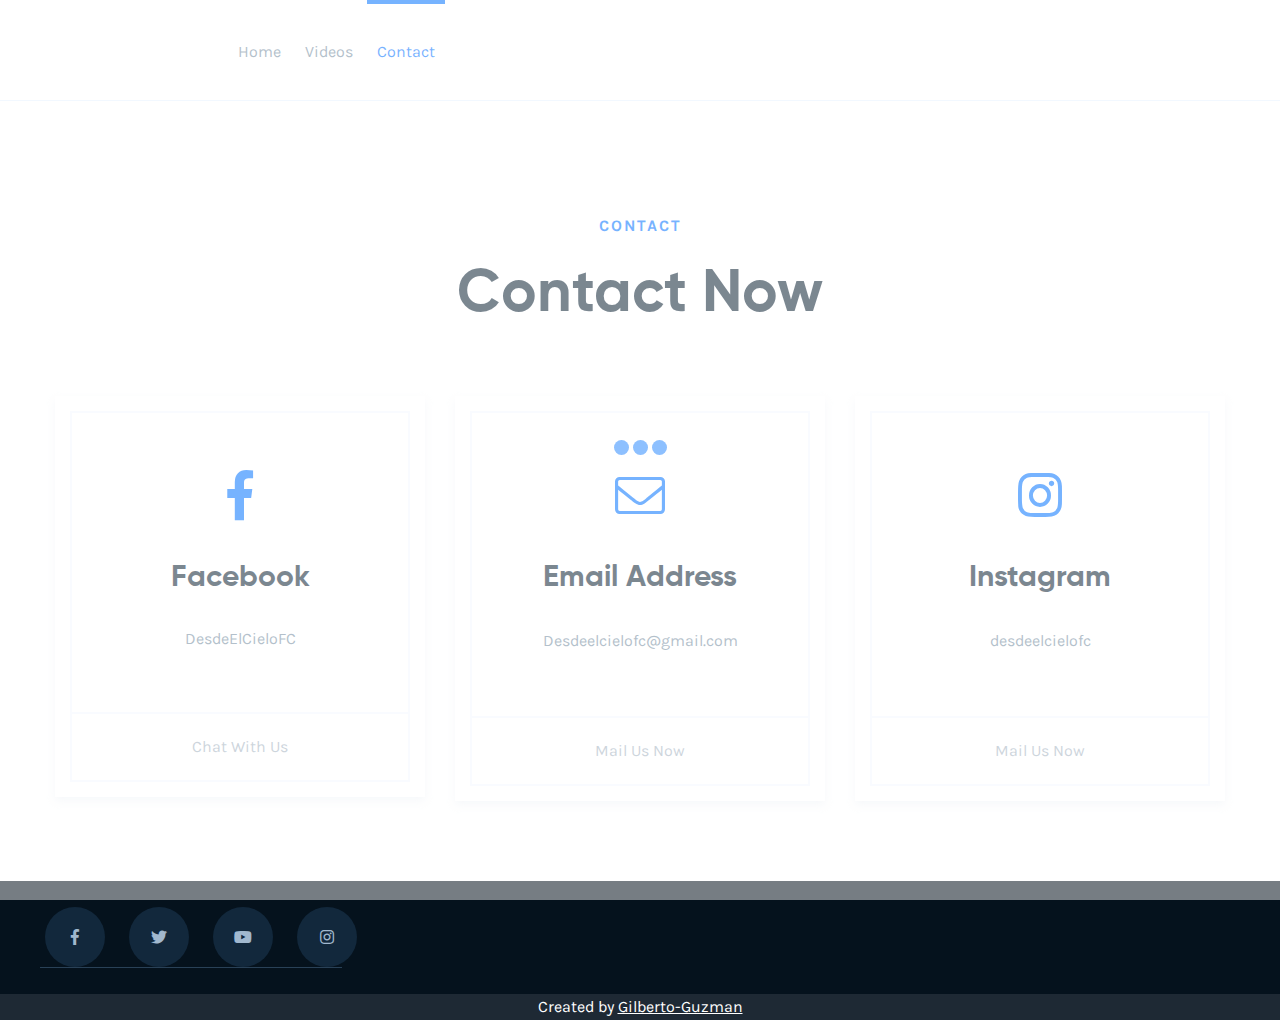
<file: contact.html>
<!DOCTYPE html>
<html lang="zxx">

<head>
    <!--====== All Meta ======-->
    <meta charset="utf-8">
    <meta http-equiv="x-ua-compatible" content="ie=edge">
    <meta name="description" content="">
    <meta name="viewport" content="width=device-width, initial-scale=1">
    <!--====== Page title ======-->
    <title>DesdeElCieloFC - Contact</title>
    <!--====== All Css here ======-->
    <!--====== Bootstrap  css ======-->
    <link rel="stylesheet" href="assets/css/bootstrap.min.css">
    <!--====== Fontaweome css ======-->
    <link rel="stylesheet" href="assets/fonts/fontawesome/css/all.css">
    <!--====== Flaticon css ======-->
    <link rel="stylesheet" href="assets/fonts/flaticon/flaticon.css">
    <!--====== pe7stroke css ======-->
    <link rel="stylesheet" href="assets/fonts/pe7stroke/css/pe-icon-7-stroke.css">
    <!--====== Gilory css ======-->
    <link rel="stylesheet" href="assets/fonts/gilory/giloryfont.css">
    <!--====== slick slider css ======-->
    <link rel="stylesheet" href="assets/css/slick.css">
    <!--====== magnific-popup css ======-->
    <link rel="stylesheet" href="assets/css/magnific-popup.css">
    <!--====== nice-select css ======-->
    <link rel="stylesheet" href="assets/css/nice-select.css">
    <!--====== Jquery UI css ======-->
    <link rel="stylesheet" href="assets/css/jquery-ui.min.css">
    <!--====== animate css ======-->
    <link rel="stylesheet" href="assets/css/animate.css">
    <!--====== Default css ======-->
    <link rel="stylesheet" href="assets/css/default.css">
    <!--====== Style css ======-->
    <link rel="stylesheet" href="assets/css/style.css">
    <!--====== Responsive css ======-->
    <link rel="stylesheet" href="assets/css/responsive.css">
</head>

<body>
    <!--====== Start Preloader Area ======-->
    <div class="preloader">
        <div class="lds-ellipsis">
            <span></span>
            <span></span>
            <span></span>
        </div>
    </div><!--====== End Preloader Area ======-->

    <!--====== Start Header area ======-->
    <header class="header-area-one">
        <div class="header-navigation">
            <div class="container-fluid">
                <div class="row align-items-center">
                    <div class="col-lg-2 col-4">
                        <div class="brand-logo">
                        </div>
                    </div>
                    <div class="col-lg-6 col-2">
                        <div class="nav-menu">
                            <nav class="main-menu">
                                <ul>
                                    <li class="menu-item"><a href="index.html">Home</a></li>
                                    <li class="menu-item"><a href="videos.html">Videos</a></li>
                                    <li class="menu-item"><a href="contact.html" class="active">Contact</a></li>
                                </ul>
                            </nav>
                        </div>
                    </div>
                    <div class="col-lg-4 col-6">
                        <div class="header-right-nav">
                            <div class="menu-icon-group">
                                <ul>
                                    <div class="navbar-toggler">
                                        <span></span><span></span><span></span>
                                    </div>
                                    </li>
                                </ul>
                            </div>
                        </div>
                    </div>
                </div>
            </div>
        </div>
    </header><!--====== End onova_header ======-->

    <!--====== Start Contact-information section ======-->
    <section class="contact-information-area pt-110 pb-80">
        <div class="container">
            <div class="row justify-content-center">
                <div class="col-lg-10">
                    <div class="section-title text-center mb-65">
                        <span class="span"> contact</span>
                        <h2>contact now</h2>
                    </div>
                </div>
            </div>
            <div class="row">
                <div class="col-lg-4 col-md-6 col-sm-12">
                    <div class="information-item">
                        <div class="information-inner-item">
                            <div class="icon">
                                <i class="fab fa-facebook-f"></i>
                            </div>
                            <div class="info">
                                <h3>Facebook</h3>
                                <a class="btn_link">DesdeElCieloFC</a>
                            </div>
                            <div class="button">
                                <a href="https://www.facebook.com/people/Desdeelcielofc/100080470741419/?paipv=0&eav=AfYKrSEmu-YTAdlOnTF9t0SQYA6--oqcF3MrXPW1ORGeHL2PTxeGGOyVJMmRcMWaCRI&_rdr"
                                    class="btn_link">Chat With Us</a>
                            </div>
                        </div>
                    </div>
                </div>
                <div class="col-lg-4 col-md-6 col-sm-12">
                    <div class="information-item">
                        <div class="information-inner-item">
                            <div class="icon">
                                <i class="fal fa-envelope"></i>
                            </div>
                            <div class="info">
                                <h3>Email Address</h3>
                                <p><a>Desdeelcielofc@gmail.com</a></p>
                            </div>
                            <div class="button">
                                <a href="mailto:Desdeelcielofc@gmail.com" class="btn_link">Mail Us Now</a>
                            </div>
                        </div>
                    </div>
                </div>
                <div class="col-lg-4 col-md-6 col-sm-12">
                    <div class="information-item">
                        <div class="information-inner-item">
                            <div class="icon">
                                <i class="fab fa-instagram"></i>
                            </div>
                            <div class="info">
                                <h3>Instagram</h3>
                                <p><a>desdeelcielofc</a></p>
                            </div>
                            <div class="button">
                                <a href="https://www.instagram.com/desdeelcielofc/" class="btn_link">Mail Us Now</a>
                            </div>
                        </div>
                    </div>
                </div>
            </div>
        </div>
    </section><!--====== End Contact-information section ======-->

    <!--====== Start Footer area ======-->
    <footer class="footer-area-v1">
        <div class="copyright-area">
            <div class="container">
                <div class="row">
                    <div class="footer-top">
                        <div class="row align-items-center ">
                            <div class="social-box">
                                <ul class="social-link">
                                    <li><a
                                            href="https://www.facebook.com/people/Desdeelcielofc/100080470741419/?paipv=0&eav=AfYKrSEmu-YTAdlOnTF9t0SQYA6--oqcF3MrXPW1ORGeHL2PTxeGGOyVJMmRcMWaCRI&_rdr"><i
                                                class="fab fa-facebook-f"></i></a></li>
                                    <li><a href="https://mobile.twitter.com/FcDesde"><i class="fab fa-twitter"></i></a>
                                    </li>
                                    <li><a href="https://www.youtube.com/channel/UCPrryYhdeHQ9ph-6jDdjM1A"><i
                                                class="fab fa-youtube"></i></a></li>
                                    <li><a href="https://www.instagram.com/desdeelcielofc/"><i
                                                class="fab fa-instagram"></i></a></li>
                                </ul>
                            </div>
                        </div>
                    </div>
                </div>
            </div>
        </div>
        <p class="text-center" style=" color: #ffffff; background-color: #1e2934;">Created by <a
                href="https://github.com/Gilberto-Guzman" style="text-decoration: underline;">Gilberto-Guzman</a></p>
    </footer><!--====== End Footer area ======-->

    <!--====== scroll_up ======-->
    <a id="scroll_up"><i class="far fa-angle-up"></i></a>
    <!--====== jquery  ======-->
    <script src="assets/js/vendor/jquery-3.6.0.min.js"></script>
    <!--====== Popper js ======-->
    <script src="assets/js/popper.min.js"></script>
    <!--====== Bootstrap js  ======-->
    <script src="assets/js/bootstrap.min.js"></script>
    <!--====== slick slider js ======-->
    <script src="assets/js/slick.min.js"></script>
    <!--====== isotope min.js ======-->
    <script src="assets/js/isotope.min.js"></script>
    <!--====== imagesloaded min.js ======-->
    <script src="assets/js/imagesloaded.min.js"></script>
    <!--====== magnific popup js ======-->
    <script src="assets/js/jquery.magnific-popup.min.js"></script>
    <!--====== counterup js ======-->
    <script src="assets/js/jquery.counterup.min.js"></script>
    <!--====== waypoints js ======-->
    <script src="assets/js/jquery.waypoints.js"></script>
    <!--====== nice-number js ======-->
    <script src="assets/js/jquery.nice-number.min.js"></script>
    <!--====== nice-select js ======-->
    <script src="assets/js/jquery.nice-select.min.js"></script>
    <!--====== Jquery UI js ======-->
    <script src="assets/js/jquery-ui.min.js"></script>
    <!--====== wow js ======-->
    <script src="assets/js/wow.min.js"></script>
    <!--====== custom js ======-->
    <script src="assets/js/main.js"></script>
</body>

</html>
</file>
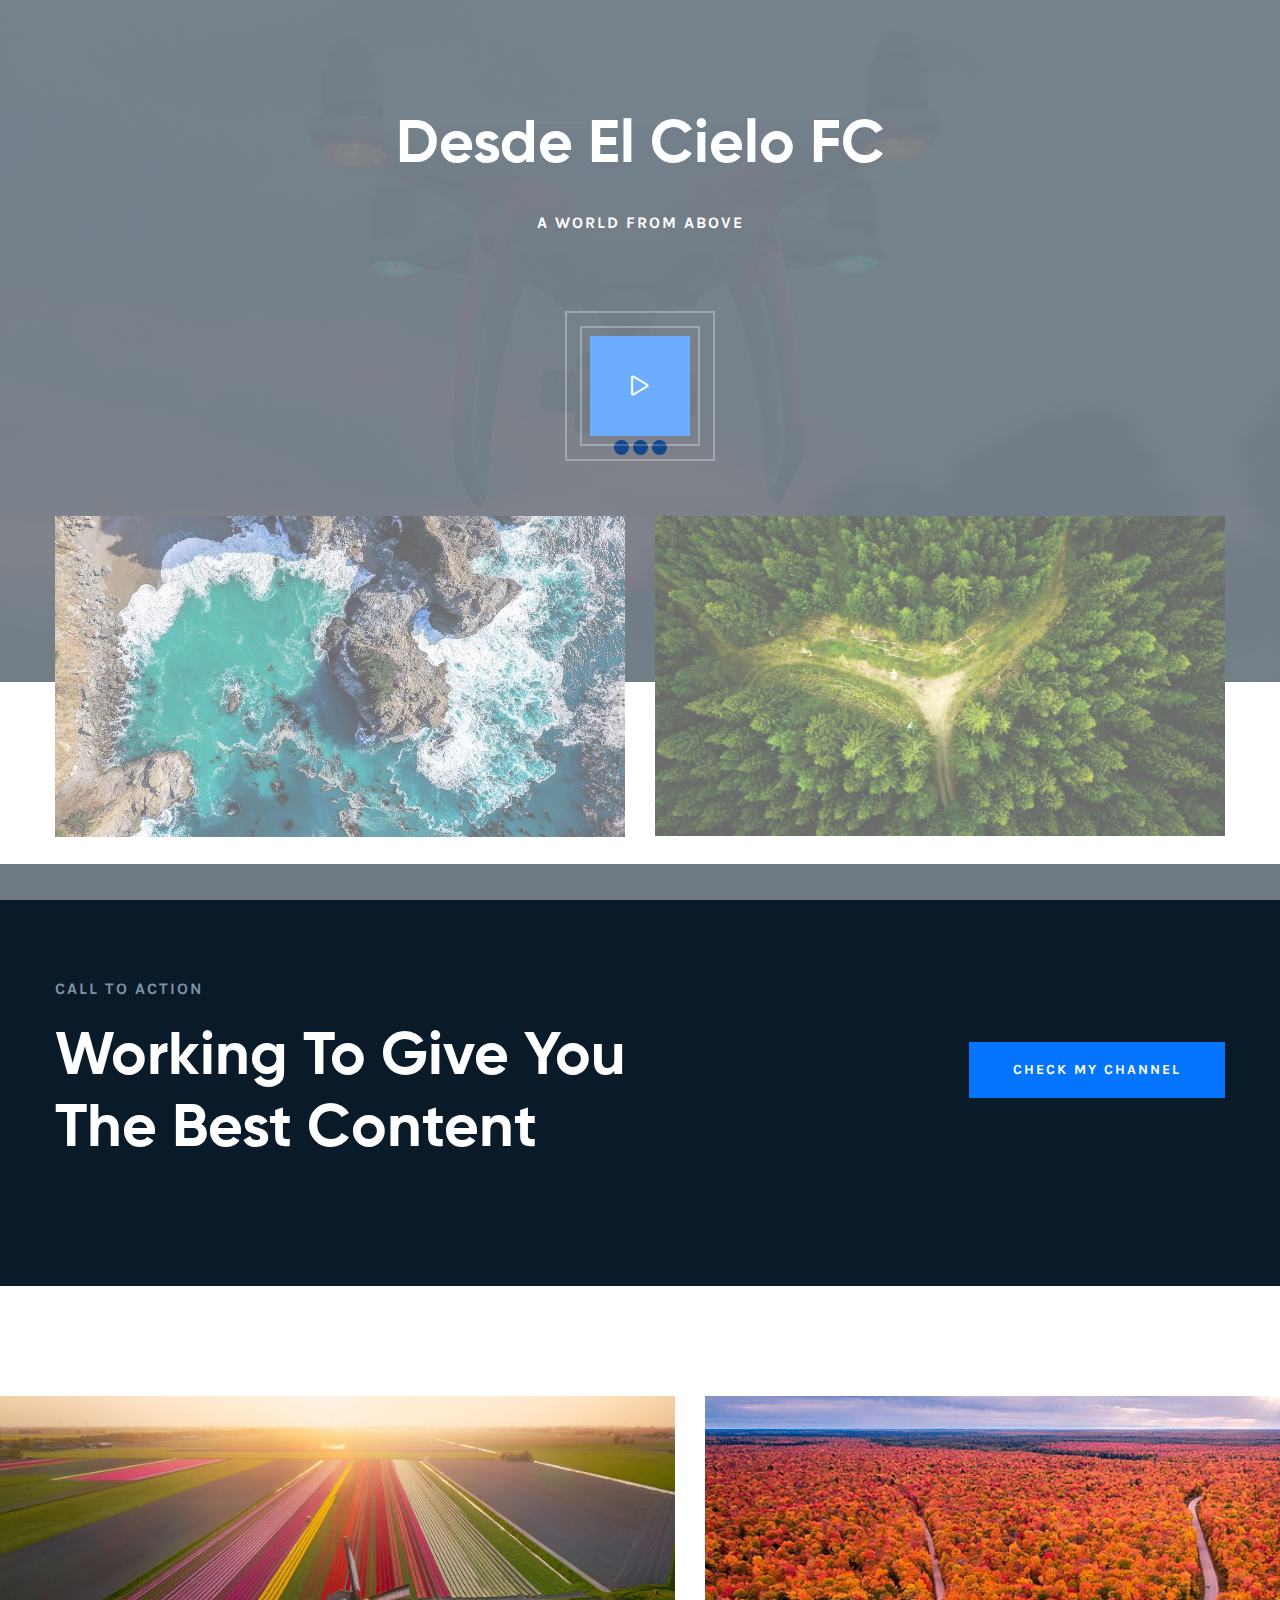
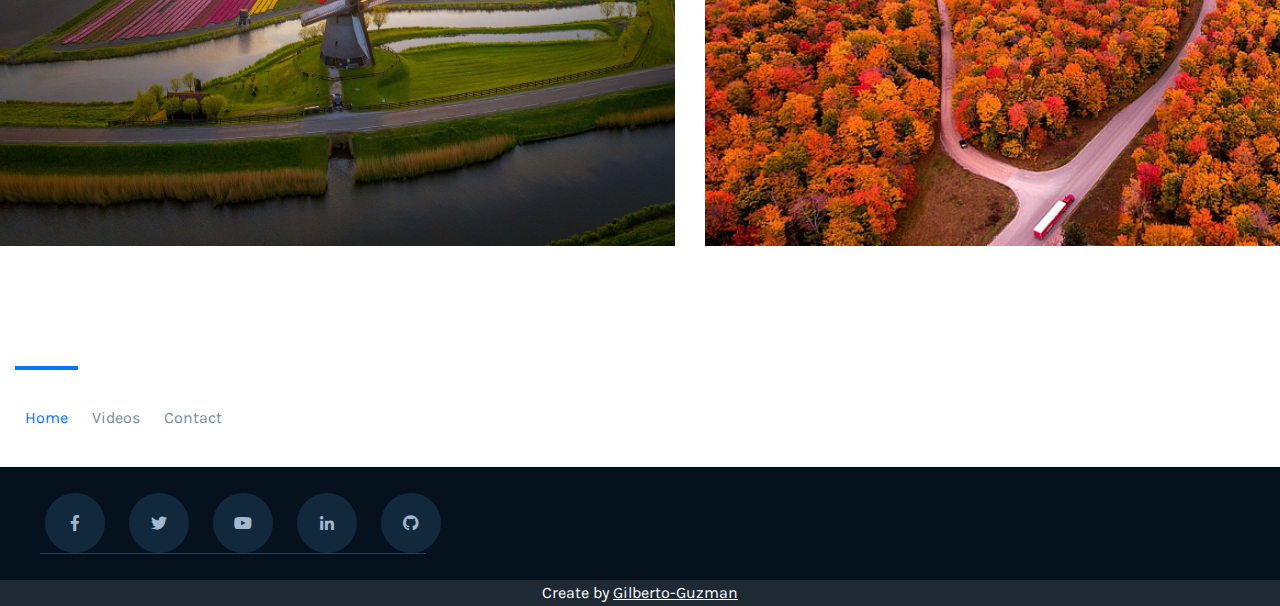
<file: home.html>
<!DOCTYPE html>
<html lang="zxx">

<head>
    <!--====== All Meta ======-->
    <meta charset="utf-8">
    <meta http-equiv="x-ua-compatible" content="ie=edge">
    <meta name="description" content="">
    <meta name="viewport" content="width=device-width, initial-scale=1">
    <!--====== Page title ======-->
    <title>DesdeElCieloFC - Home</title>
    <!--====== All Css here ======-->
    <!--====== Bootstrap  css ======-->
    <link rel="stylesheet" href="assets/css/bootstrap.min.css">
    <!--====== Fontaweome css ======-->
    <link rel="stylesheet" href="assets/fonts/fontawesome/css/all.css">
    <!--====== Flaticon css ======-->
    <link rel="stylesheet" href="assets/fonts/flaticon/flaticon.css">
    <!--====== pe7stroke css ======-->
    <link rel="stylesheet" href="assets/fonts/pe7stroke/css/pe-icon-7-stroke.css">
    <!--====== Gilory css ======-->
    <link rel="stylesheet" href="assets/fonts/gilory/giloryfont.css">
    <!--====== slick slider css ======-->
    <link rel="stylesheet" href="assets/css/slick.css">
    <!--====== magnific-popup css ======-->
    <link rel="stylesheet" href="assets/css/magnific-popup.css">
    <!--====== nice-select css ======-->
    <link rel="stylesheet" href="assets/css/nice-select.css">
    <!--====== Jquery UI css ======-->
    <link rel="stylesheet" href="assets/css/jquery-ui.min.css">
    <!--====== animate css ======-->
    <link rel="stylesheet" href="assets/css/animate.css">
    <!--====== Default css ======-->
    <link rel="stylesheet" href="assets/css/default.css">
    <!--====== Style css ======-->
    <link rel="stylesheet" href="assets/css/style.css">
    <!--====== Responsive css ======-->
    <link rel="stylesheet" href="assets/css/responsive.css">
</head>

<body>

    <!--====== Start Preloader ======-->
    <div class="preloader">
        <div class="lds-ellipsis">
            <span></span>
            <span></span>
            <span></span>
        </div>
    </div><!--====== End Preloader ======-->


    <!--====== Start Video section ======-->
    <section class="intro-area-v1 bg-cover" style="background-image: url(assets/img/home/principal/1.jpg);">
        <div class="container">
            <div class="row justify-content-center">
                <div class="col-lg-9">
                    <div class="section-title section-title-white text-center mb-80">
                        <h2>Desde El Cielo FC</h2><br>
                        <span class="span">A World From Above</span>
                    </div>
                    <div class="play-content text-center">
                        <a class="video-popup" href="https://www.youtube.com/watch?v=2VHSkM8kys4"><i
                                class="far fa-play"></i></a>
                    </div>
                </div>
            </div>
            <div class="video_image_area">
                <div class="row">
                    <div class="col-lg-6 col-md-6">
                        <div class="video_img wow fadeInLeft" data-wow-duration="1s">
                            <img src="assets/img/home/principal/2.jpg" class="img-fluid" alt="">
                        </div>
                    </div>
                    <div class="col-lg-6 col-md-6">
                        <div class="video_img wow fadeInRight" data-wow-duration="1s">
                            <img src="assets/img/home/principal/3.jpg" class="img-fluid" alt="">
                        </div>
                    </div>
                </div>
            </div>
        </div>
    </section><br><br><br><br><br><br><br>
    <!--====== End Video section ======-->


    <!--====== Start CTA section ======-->
    <section class="cta-area-v3 dark_blue section_padding pt-110 pb-120">
        <div class="container">
            <div class="row align-items-center">
                <div class="col-lg-9">
                    <div class="section-title section-title-white">
                        <span class="span">call to action</span>
                        <h2>Working To Give You<br>The Best Content</h2>
                    </div>
                </div>
                <div class="col-lg-3">
                    <div class="button">
                        <a href="https://www.youtube.com/@desdeelcielofc1380/videos" class="main-btn">Check My
                            Channel</a>
                    </div>
                </div>
            </div>
        </div>
    </section><!--====== End CTA section ======-->


    <!--====== Start Case section ======-->
    <section class="case-area-v1 pt-110 pb-120">
        <div class="case-slider-one">
            <div class="case-item">
                <div class="case-img">
                    <img src="assets/img/home/carousel/1.jpg" width="600" height="450">
                    <div class="case-overlay">
                        <div class="case-content">
                            <div class="case-tag">
                                <a class="tag">Desde El Cielo FC</a>
                            </div>
                            <h3><a>Another Windmill</a></h3>
                        </div>
                    </div>
                </div>
            </div>
            <div class="case-item">
                <div class="case-img">
                    <img src="assets/img/home/carousel/2.jpg" width="600" height="450">
                    <div class="case-overlay">
                        <div class="case-content">
                            <div class="case-tag">
                                <a class="tag">Desde El Cielo FC</a>
                            </div>
                            <h3><a>autumn time</a></h3>
                        </div>
                    </div>
                </div>
            </div>
            <div class="case-item">
                <div class="case-img">
                    <img src="assets/img/home/carousel/3.jpg" width="600" height="450">
                    <div class="case-overlay">
                        <div class="case-content">
                            <div class="case-tag">
                                <a class="tag">Desde El Cielo FC</a>
                            </div>
                            <h3><a>High Mountains</a></h3>
                        </div>
                    </div>
                </div>
            </div>
            <div class="case-item">
                <div class="case-img">
                    <img src="assets/img/home/carousel/4.jpg" width="600" height="450">
                    <div class="case-overlay">
                        <div class="case-content">
                            <div class="case-tag">
                                <a class="tag">Desde El Cielo FC</a>
                            </div>
                            <h3><a href="#">A Beautiful Forest</a></h3>
                        </div>
                    </div>
                </div>
            </div>
        </div>
    </section>
    <!--====== End Case section ======-->

    <!--====== Start Header area ======-->
    <header class="header-area-one">
        <div class="header-navigation">
            <div class="container-fluid">
                <div class="row align-items-center">
                    <div class="col-lg-6 col-2">
                        <div class="nav-menu">
                            <!-- Navbar Close Icon -->
                            <div class="navbar-close">
                                <div class="cross-wrap"><span class="top"></span><span class="bottom"></span></div>
                            </div>
                            <!-- mobile search -->
                            <div class="nav-search">
                                <form>
                                    <div class="form_group">
                                        <input type="search" class="form_control" placeholder="Search Here">
                                        <button class="search-icon"><i class="far fa-search"></i></button>
                                    </div>
                                </form>
                            </div>
                            <nav class="main-menu">
                                <ul>
                                    <li class="menu-item"><a href="home.html" class="active">Home</a>
                                    </li>
                                    <li class="menu-item"><a href="videos.html">Videos</a>
                                    </li>
                                    <li class="menu-item"><a href="contact.html">Contact</a></li>
                                </ul>
                            </nav>
                        </div>
                    </div>
                </div>
            </div>
        </div>
    </header><!--====== End header ======-->

    <!--====== Start Footer area ======-->
    <footer class="footer-area-v1">
        <div class="copyright-area">
            <div class="container">
                <div class="row">
                    <div class="footer-top">
                        <div class="row align-items-center ">
                            <div class="social-box">
                                <ul class="social-link">
                                    <li><a href="#"><i class="fab fa-facebook-f"></i></a></li>
                                    <li><a href="#"><i class="fab fa-twitter"></i></a></li>
                                    <li><a href="#"><i class="fab fa-youtube"></i></a></li>
                                    <li><a href="#"><i class="fab fa-linkedin-in"></i></a></li>
                                    <li><a href="#"><i class="fab fa-github"></i></a></li>
                                </ul>
                            </div>
                        </div>
                    </div>
                </div>
            </div>
        </div>
        <p class="text-center" style=" color: #ffffff; background-color: #1e2934;">Create by <a
                href="https://github.com/Gilberto-Guzman" style="text-decoration: underline;">Gilberto-Guzman</a></p>
    </footer><!--====== End Footer area ======-->


    <!--====== scroll_up ======-->
    <a id="scroll_up"><i class="far fa-angle-up"></i></a>
    <!--====== jquery  ======-->
    <script src="assets/js/vendor/jquery-3.6.0.min.js"></script>
    <!--====== Popper js ======-->
    <script src="assets/js/popper.min.js"></script>
    <!--====== Bootstrap js  ======-->
    <script src="assets/js/bootstrap.min.js"></script>
    <!--====== slick slider js ======-->
    <script src="assets/js/slick.min.js"></script>
    <!--====== isotope min.js ======-->
    <script src="assets/js/isotope.min.js"></script>
    <!--====== imagesloaded min.js ======-->
    <script src="assets/js/imagesloaded.min.js"></script>
    <!--====== magnific popup js ======-->
    <script src="assets/js/jquery.magnific-popup.min.js"></script>
    <!--====== counterup js ======-->
    <script src="assets/js/jquery.counterup.min.js"></script>
    <!--====== waypoints js ======-->
    <script src="assets/js/jquery.waypoints.js"></script>
    <!--====== nice-number js ======-->
    <script src="assets/js/jquery.nice-number.min.js"></script>
    <!--====== nice-select js ======-->
    <script src="assets/js/jquery.nice-select.min.js"></script>
    <!--====== Jquery UI js ======-->
    <script src="assets/js/jquery-ui.min.js"></script>
    <!--====== wow js ======-->
    <script src="assets/js/wow.min.js"></script>
    <!--====== custom js ======-->
    <script src="assets/js/main.js"></script>
</body>

</html>
</file>
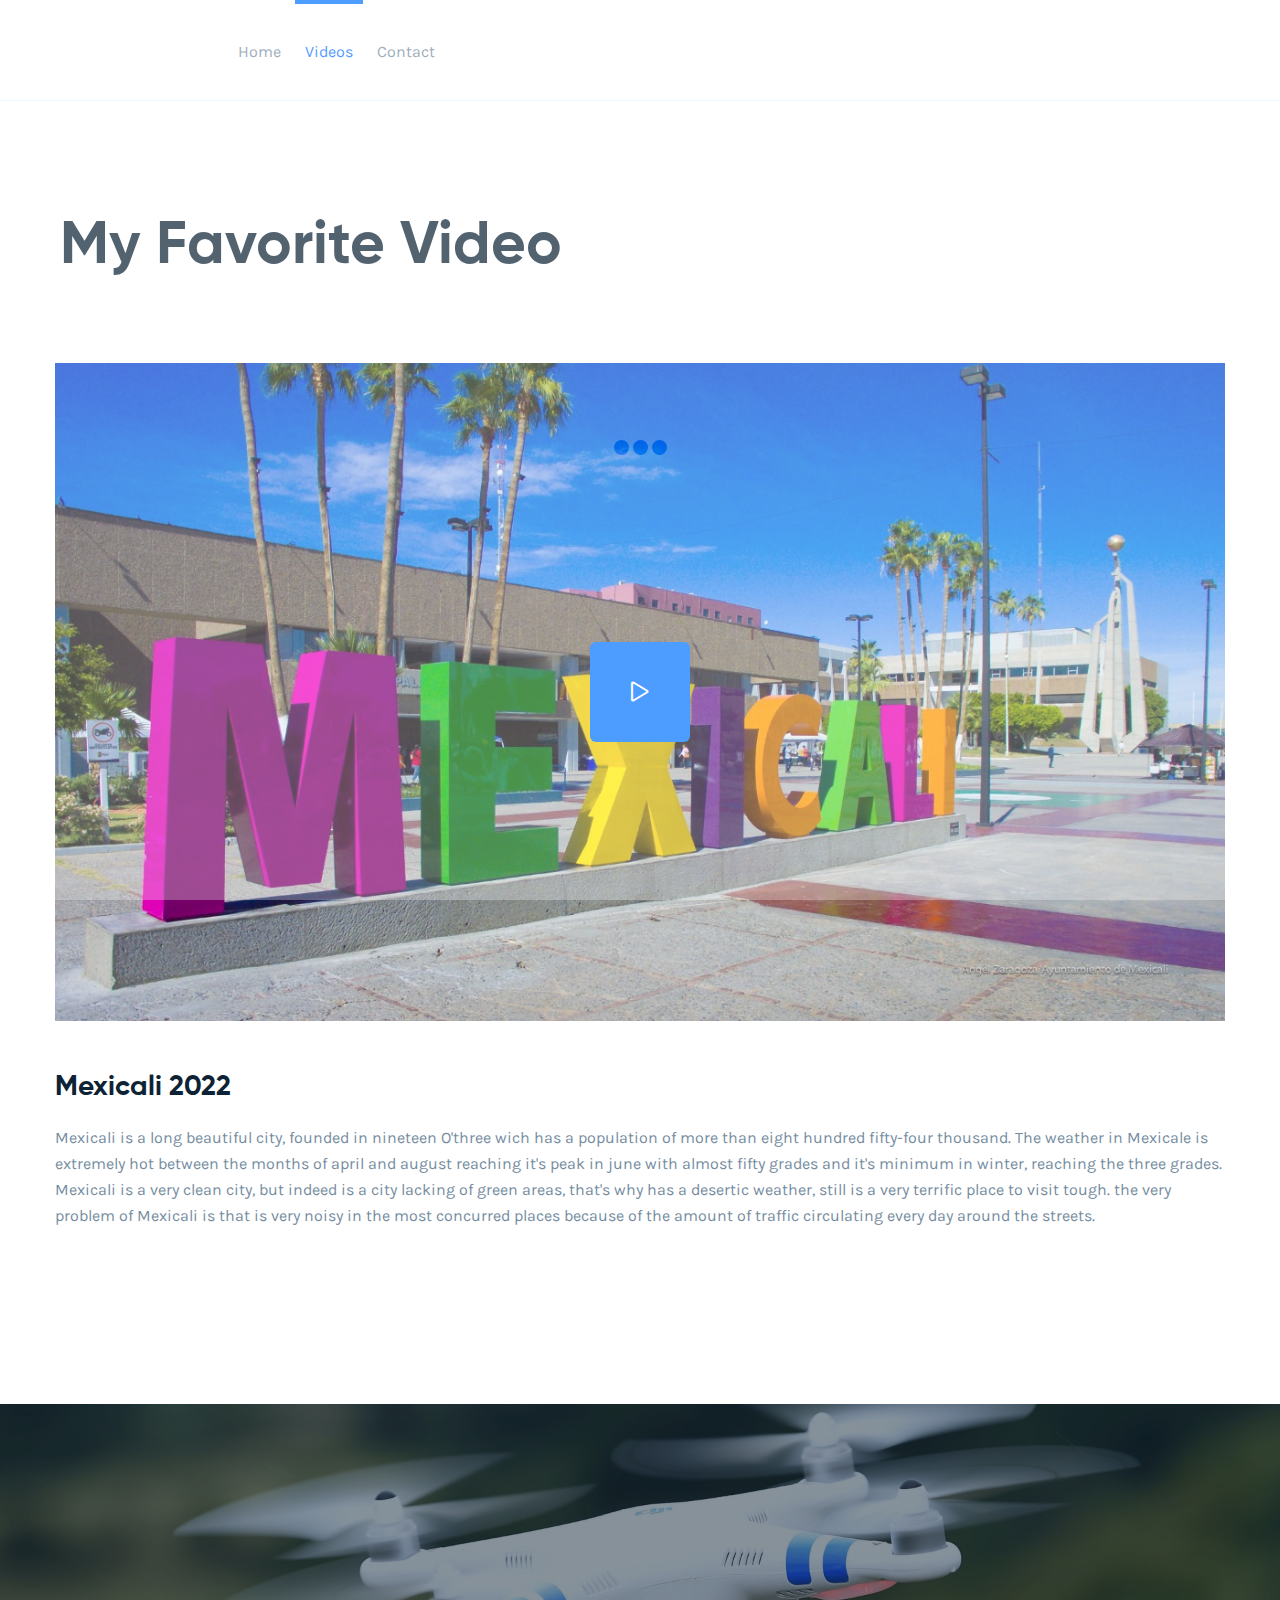
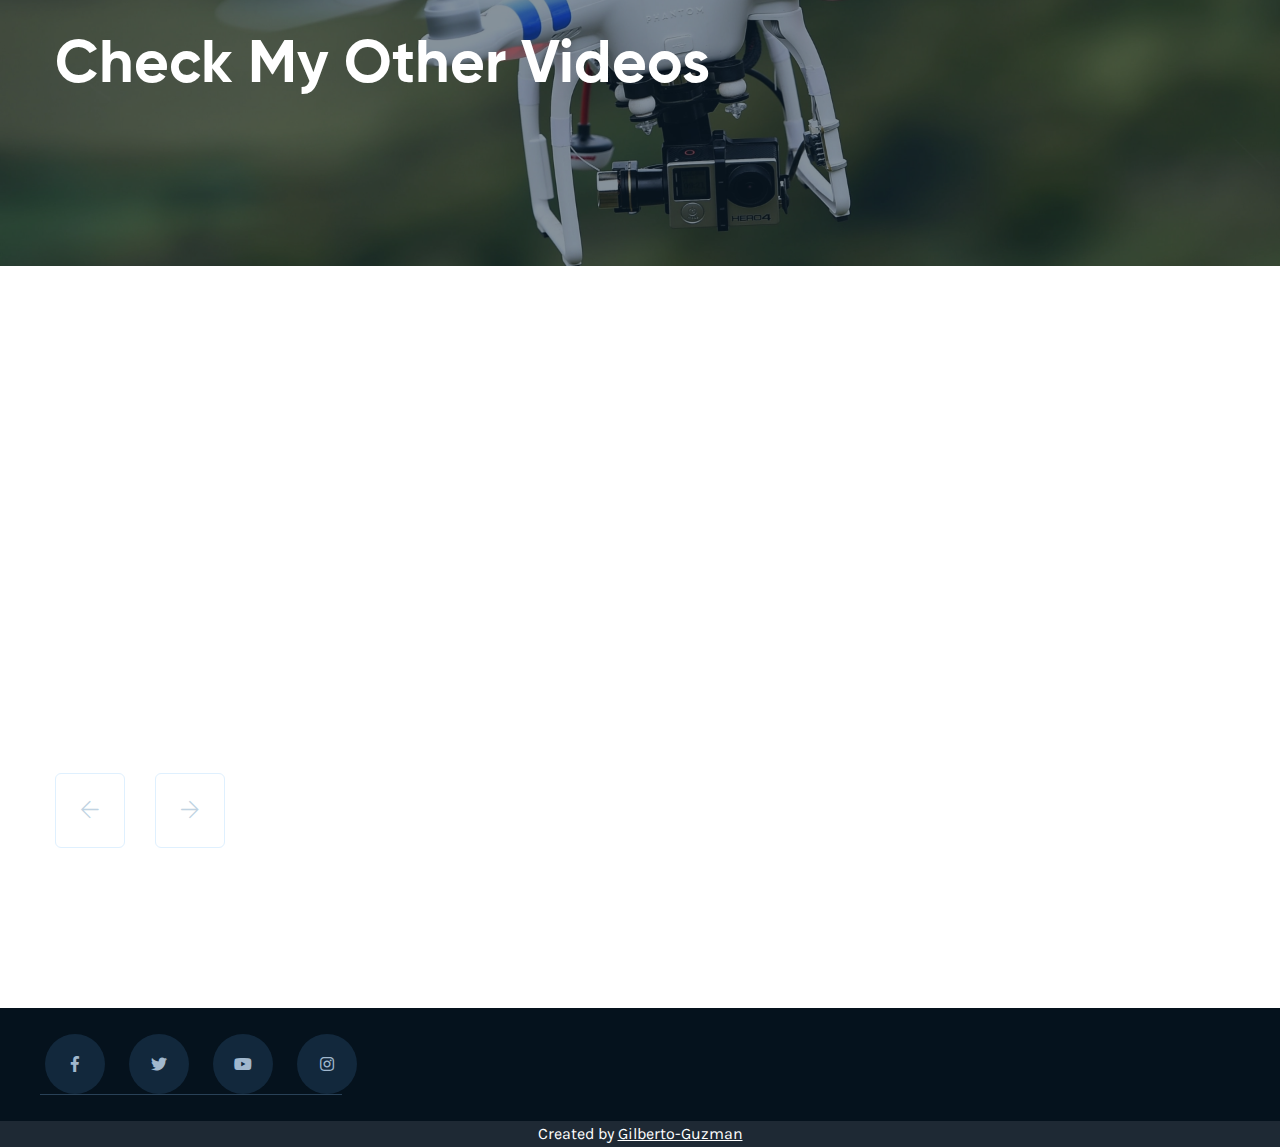
<file: videos.html>
<!DOCTYPE html>
<html lang="zxx">

<head>
    <!--====== All Meta ======-->
    <meta charset="utf-8">
    <meta http-equiv="x-ua-compatible" content="ie=edge">
    <meta name="description" content="">
    <meta name="viewport" content="width=device-width, initial-scale=1">
    <!--====== Page title ======-->
    <title>DesdeElCieloFC - Videos</title>
    <!--====== All Css here ======-->
    <!--====== Bootstrap  css ======-->
    <link rel="stylesheet" href="assets/css/bootstrap.min.css">
    <!--====== Fontaweome css ======-->
    <link rel="stylesheet" href="assets/fonts/fontawesome/css/all.css">
    <!--====== Flaticon css ======-->
    <link rel="stylesheet" href="assets/fonts/flaticon/flaticon.css">
    <!--====== pe7stroke css ======-->
    <link rel="stylesheet" href="assets/fonts/pe7stroke/css/pe-icon-7-stroke.css">
    <!--====== Gilory css ======-->
    <link rel="stylesheet" href="assets/fonts/gilory/giloryfont.css">
    <!--====== slick slider css ======-->
    <link rel="stylesheet" href="assets/css/slick.css">
    <!--====== magnific-popup css ======-->
    <link rel="stylesheet" href="assets/css/magnific-popup.css">
    <!--====== nice-select css ======-->
    <link rel="stylesheet" href="assets/css/nice-select.css">
    <!--====== Jquery UI css ======-->
    <link rel="stylesheet" href="assets/css/jquery-ui.min.css">
    <!--====== animate css ======-->
    <link rel="stylesheet" href="assets/css/animate.css">
    <!--====== Default css ======-->
    <link rel="stylesheet" href="assets/css/default.css">
    <!--====== Style css ======-->
    <link rel="stylesheet" href="assets/css/style.css">
    <!--====== Responsive css ======-->
    <link rel="stylesheet" href="assets/css/responsive.css">
</head>

<body>
    <!--====== Start Preloader Area ======-->
    <div class="preloader">
        <div class="lds-ellipsis">
            <span></span>
            <span></span>
            <span></span>
        </div>
    </div><!--====== End Preloader Area ======-->

    <!--====== Start Header area ======-->
    <header class="header-area-one">
        <div class="header-navigation">
            <div class="container-fluid">
                <div class="row align-items-center">
                    <div class="col-lg-2 col-4">
                        <div class="brand-logo">
                        </div>
                    </div>
                    <div class="col-lg-6 col-2">
                        <div class="nav-menu">
                            <nav class="main-menu">
                                <ul>
                                    <li class="menu-item"><a href="index.html">Home</a></li>
                                    <li class="menu-item"><a href="videos.html" class="active">Videos</a></li>
                                    <li class="menu-item"><a href="contact.html">Contact</a></li>
                                </ul>
                            </nav>
                        </div>
                    </div>
                    <div class="col-lg-4 col-6">
                        <div class="header-right-nav">
                            <div class="menu-icon-group">
                                <ul>
                                    <div class="navbar-toggler">
                                        <span></span><span></span><span></span>
                                    </div>
                                    </li>
                                </ul>
                            </div>
                        </div>
                    </div>
                </div>
            </div>
        </div>
    </header><!--====== End onova_header ======-->

    <!--====== Start Case-details section ======-->
    <section class="case-details-section pt-110 pb-120">

        <div class="section-title section-title-black mb-80 ml-60">
            <h2>My favorite video</h2>
        </div>

        <div class="container">
            <div class="case-details-wrapper">
                <div class="case-content-box">
                    <div class="content-box">
                        <div class="content-box mb-50">
                            <img src="assets/img/videos/principal/1.jpg" alt="">
                            <div class="play-content text-center">
                                <a class="video-popup" href="https://www.youtube.com/watch?v=K8fVMsk4RJ0"><i
                                        class="far fa-play"></i></a>
                            </div>
                        </div>
                        <h3> Mexicali 2022</h3>
                        <p>Mexicali is a long beautiful city, founded in nineteen O'three wich has a population of more
                            than eight hundred fifty-four thousand.
                            The weather in Mexicale is extremely hot between the months of april and august reaching
                            it's peak in june with almost fifty grades and it's minimum in winter, reaching the three
                            grades.
                            Mexicali is a very clean city, but indeed is a city lacking of green areas, that's why has a
                            desertic weather, still is a very terrific place to visit tough.
                            the very problem of Mexicali is that is very noisy in the most concurred places because of
                            the amount of traffic circulating every day around the streets.
                    </div>
                </div>
            </div>
        </div>
    </section><!--====== End Case-details section ======-->

    <!--====== Start Bredcumbs section ======-->
    <section class="bredcumbs-area bg-cover" style="background-image: url(assets/img/videos/principal/2.jpg);">
        <div class="container">
            <div class="row">
                <div class="col-lg-12">
                    <div class="page-title-inner">
                        <div class="title">
                            <h2>Check my other videos</h2>
                        </div>
                    </div>
                </div>
            </div>
        </div>
    </section>
    <!--====== End Bredcumbs section ======-->

    <!--====== Start Case section ======-->
    <section class="case-area-v1 pt-60 pb-120">
        <div class="case-slider-one">
            <div class="case-item">
                <iframe width="660" height="415" src="https://www.youtube.com/embed/3m9Vu1z_IH0" frameborder="0"
                    allow="accelerometer; autoplay; clipboard-write; encrypted-media; gyroscope; picture-in-picture"
                    allowfullscreen="" data-gtm-yt-inspected-4="true" id="296828877"
                    data-gtm-yt-inspected-95691069_13="true"></iframe>
            </div>
            <div class="case-item">
                <iframe width="660" height="415" src="https://www.youtube.com/embed/dCy6qrZeSX4" frameborder="0"
                    allow="accelerometer; autoplay; clipboard-write; encrypted-media; gyroscope; picture-in-picture"
                    allowfullscreen="" data-gtm-yt-inspected-4="true" id="296828877"
                    data-gtm-yt-inspected-95691069_13="true"></iframe>
            </div>
            <div class="case-item">
                <iframe width="660" height="415" src="https://www.youtube.com/embed/x4JgWcPCr9E" frameborder="0"
                    allow="accelerometer; autoplay; clipboard-write; encrypted-media; gyroscope; picture-in-picture"
                    allowfullscreen="" data-gtm-yt-inspected-4="true" id="296828877"
                    data-gtm-yt-inspected-95691069_13="true"></iframe>
            </div>
            <div class="case-item">
                <iframe width="660" height="415" src="https://www.youtube.com/embed/-tgXM0S_sjw" frameborder="0"
                    allow="accelerometer; autoplay; clipboard-write; encrypted-media; gyroscope; picture-in-picture"
                    allowfullscreen="" data-gtm-yt-inspected-4="true" id="296828877"
                    data-gtm-yt-inspected-95691069_13="true"></iframe>
            </div>
            <div class="case-item">
                <iframe width="660" height="415" src="https://www.youtube.com/embed/KDJEFddNAwU" frameborder="0"
                    allow="accelerometer; autoplay; clipboard-write; encrypted-media; gyroscope; picture-in-picture"
                    allowfullscreen="" data-gtm-yt-inspected-4="true" id="296828877"
                    data-gtm-yt-inspected-95691069_13="true"></iframe>
            </div>
            <div class="case-item">
                <iframe width="660" height="415" src="https://www.youtube.com/embed/Sm91VzS39uI" frameborder="0"
                    allow="accelerometer; autoplay; clipboard-write; encrypted-media; gyroscope; picture-in-picture"
                    allowfullscreen="" data-gtm-yt-inspected-4="true" id="296828877"
                    data-gtm-yt-inspected-95691069_13="true"></iframe>
            </div>
            <div class="case-item">
                <iframe width="660" height="415" src="https://www.youtube.com/embed/EfV-NmyfsuA" frameborder="0"
                    allow="accelerometer; autoplay; clipboard-write; encrypted-media; gyroscope; picture-in-picture"
                    allowfullscreen="" data-gtm-yt-inspected-4="true" id="296828877"
                    data-gtm-yt-inspected-95691069_13="true"></iframe>
            </div>
            <div class="case-item">
                <iframe width="660" height="415" src="https://www.youtube.com/embed/oZfzCkbQ938" frameborder="0"
                    allow="accelerometer; autoplay; clipboard-write; encrypted-media; gyroscope; picture-in-picture"
                    allowfullscreen="" data-gtm-yt-inspected-4="true" id="296828877"
                    data-gtm-yt-inspected-95691069_13="true"></iframe>
            </div>
            <div class="case-item">
                <iframe width="660" height="415" src="https://www.youtube.com/embed/13RvS8XN5-I" frameborder="0"
                    allow="accelerometer; autoplay; clipboard-write; encrypted-media; gyroscope; picture-in-picture"
                    allowfullscreen="" data-gtm-yt-inspected-4="true" id="296828877"
                    data-gtm-yt-inspected-95691069_13="true"></iframe>
            </div>
        </div>
        <!-- <div class="row justify-content-center cta-area-v3">
            <div class="case-arrows-one text-right mb-40"></div>
        </div> -->
        <div class="container mt-4">
            <div class="row align-items">
                <div class="col-lg-2">
                    <div class="case-arrows-one text-right mb-40"></div>
                </div>
            </div>
        </div>
    </section>
    <!--====== End Case section ======-->

    <!--====== Start Footer area ======-->
    <footer class="footer-area-v1">
        <div class="copyright-area">
            <div class="container">
                <div class="row">
                    <div class="footer-top">
                        <div class="row align-items-center ">
                            <div class="social-box">
                                <ul class="social-link">
                                    <li><a
                                            href="https://www.facebook.com/people/Desdeelcielofc/100080470741419/?paipv=0&eav=AfYKrSEmu-YTAdlOnTF9t0SQYA6--oqcF3MrXPW1ORGeHL2PTxeGGOyVJMmRcMWaCRI&_rdr"><i
                                                class="fab fa-facebook-f"></i></a></li>
                                    <li><a href="https://mobile.twitter.com/FcDesde"><i class="fab fa-twitter"></i></a>
                                    </li>
                                    <li><a href="https://www.youtube.com/channel/UCPrryYhdeHQ9ph-6jDdjM1A"><i
                                                class="fab fa-youtube"></i></a></li>
                                    <li><a href="https://www.instagram.com/desdeelcielofc/"><i
                                                class="fab fa-instagram"></i></a></li>
                                </ul>
                            </div>
                        </div>
                    </div>
                </div>
            </div>
        </div>
        <p class="text-center" style=" color: #ffffff; background-color: #1e2934;">Created by <a
                href="https://github.com/Gilberto-Guzman" style="text-decoration: underline;">Gilberto-Guzman</a></p>
    </footer><!--====== End Footer area ======-->

    <!--====== scroll_up ======-->
    <a id="scroll_up"><i class="far fa-angle-up"></i></a>
    <!--====== jquery  ======-->
    <script src="assets/js/vendor/jquery-3.6.0.min.js"></script>
    <!--====== Popper js ======-->
    <script src="assets/js/popper.min.js"></script>
    <!--====== Bootstrap js  ======-->
    <script src="assets/js/bootstrap.min.js"></script>
    <!--====== slick slider js ======-->
    <script src="assets/js/slick.min.js"></script>
    <!--====== isotope min.js ======-->
    <script src="assets/js/isotope.min.js"></script>
    <!--====== imagesloaded min.js ======-->
    <script src="assets/js/imagesloaded.min.js"></script>
    <!--====== magnific popup js ======-->
    <script src="assets/js/jquery.magnific-popup.min.js"></script>
    <!--====== counterup js ======-->
    <script src="assets/js/jquery.counterup.min.js"></script>
    <!--====== waypoints js ======-->
    <script src="assets/js/jquery.waypoints.js"></script>
    <!--====== nice-number js ======-->
    <script src="assets/js/jquery.nice-number.min.js"></script>
    <!--====== nice-select js ======-->
    <script src="assets/js/jquery.nice-select.min.js"></script>
    <!--====== Jquery UI js ======-->
    <script src="assets/js/jquery-ui.min.js"></script>
    <!--====== wow js ======-->
    <script src="assets/js/wow.min.js"></script>
    <!--====== custom js ======-->
    <script src="assets/js/main.js"></script>
</body>

</html>
</file>
<file: assets/fonts/flaticon/flaticon.css>
/*
  	Flaticon icon font: Flaticon
  	Creation date: 06/07/2019 12:55
  	*/

@font-face {
  font-family: "Flaticon";
  src: url("./Flaticon.eot");
  src: url("./Flaticon.eot?#iefix") format("embedded-opentype"),
       url("./Flaticon.woff2") format("woff2"),
       url("./Flaticon.woff") format("woff"),
       url("./Flaticon.ttf") format("truetype"),
       url("./Flaticon.svg#Flaticon") format("svg");
  font-weight: normal;
  font-style: normal;
}

@media screen and (-webkit-min-device-pixel-ratio:0) {
  @font-face {
    font-family: "Flaticon";
    src: url("./Flaticon.svg#Flaticon") format("svg");
  }
}

[class^="flaticon-"]:before, [class*=" flaticon-"]:before,
[class^="flaticon-"]:after, [class*=" flaticon-"]:after {   
  font-family: Flaticon;
font-style: normal;
}

.flaticon-innovation:before { content: "\f100"; }
.flaticon-performance:before { content: "\f101"; }
.flaticon-money:before { content: "\f102"; }
.flaticon-checklist:before { content: "\f103"; }
.flaticon-promotion:before { content: "\f104"; }
.flaticon-big-data:before { content: "\f105"; }
.flaticon-quote:before { content: "\f106"; }
.flaticon-calendar:before { content: "\f107"; }
.flaticon-heart:before { content: "\f108"; }
.flaticon-circular-speech-bubble-with-three-dots-inside:before { content: "\f109"; }
.flaticon-folder:before { content: "\f10a"; }
.flaticon-opened-email-outlined-interface-symbol:before { content: "\f10b"; }
</file>
<file: assets/fonts/pe7stroke/css/pe-icon-7-stroke.css>
@font-face {
	font-family: 'Pe-icon-7-stroke';
	src:url('../fonts/Pe-icon-7-stroke.eot?d7yf1v');
	src:url('../fonts/Pe-icon-7-stroke.eot?#iefixd7yf1v') format('embedded-opentype'),
		url('../fonts/Pe-icon-7-stroke.woff?d7yf1v') format('woff'),
		url('../fonts/Pe-icon-7-stroke.ttf?d7yf1v') format('truetype'),
		url('../fonts/Pe-icon-7-stroke.svg?d7yf1v#Pe-icon-7-stroke') format('svg');
	font-weight: normal;
	font-style: normal;
}

[class^="pe-7s-"], [class*=" pe-7s-"] {
	display: inline-block;
	font-family: 'Pe-icon-7-stroke';
	speak: none;
	font-style: normal;
	font-weight: normal;
	font-variant: normal;
	text-transform: none;
	line-height: 1;

	/* Better Font Rendering =========== */
	-webkit-font-smoothing: antialiased;
	-moz-osx-font-smoothing: grayscale;
}

.pe-7s-album:before {
	content: "\e6aa";
}
.pe-7s-arc:before {
	content: "\e6ab";
}
.pe-7s-back-2:before {
	content: "\e6ac";
}
.pe-7s-bandaid:before {
	content: "\e6ad";
}
.pe-7s-car:before {
	content: "\e6ae";
}
.pe-7s-diamond:before {
	content: "\e6af";
}
.pe-7s-door-lock:before {
	content: "\e6b0";
}
.pe-7s-eyedropper:before {
	content: "\e6b1";
}
.pe-7s-female:before {
	content: "\e6b2";
}
.pe-7s-gym:before {
	content: "\e6b3";
}
.pe-7s-hammer:before {
	content: "\e6b4";
}
.pe-7s-headphones:before {
	content: "\e6b5";
}
.pe-7s-helm:before {
	content: "\e6b6";
}
.pe-7s-hourglass:before {
	content: "\e6b7";
}
.pe-7s-leaf:before {
	content: "\e6b8";
}
.pe-7s-magic-wand:before {
	content: "\e6b9";
}
.pe-7s-male:before {
	content: "\e6ba";
}
.pe-7s-map-2:before {
	content: "\e6bb";
}
.pe-7s-next-2:before {
	content: "\e6bc";
}
.pe-7s-paint-bucket:before {
	content: "\e6bd";
}
.pe-7s-pendrive:before {
	content: "\e6be";
}
.pe-7s-photo:before {
	content: "\e6bf";
}
.pe-7s-piggy:before {
	content: "\e6c0";
}
.pe-7s-plugin:before {
	content: "\e6c1";
}
.pe-7s-refresh-2:before {
	content: "\e6c2";
}
.pe-7s-rocket:before {
	content: "\e6c3";
}
.pe-7s-settings:before {
	content: "\e6c4";
}
.pe-7s-shield:before {
	content: "\e6c5";
}
.pe-7s-smile:before {
	content: "\e6c6";
}
.pe-7s-usb:before {
	content: "\e6c7";
}
.pe-7s-vector:before {
	content: "\e6c8";
}
.pe-7s-wine:before {
	content: "\e6c9";
}
.pe-7s-cloud-upload:before {
	content: "\e68a";
}
.pe-7s-cash:before {
	content: "\e68c";
}
.pe-7s-close:before {
	content: "\e680";
}
.pe-7s-bluetooth:before {
	content: "\e68d";
}
.pe-7s-cloud-download:before {
	content: "\e68b";
}
.pe-7s-way:before {
	content: "\e68e";
}
.pe-7s-close-circle:before {
	content: "\e681";
}
.pe-7s-id:before {
	content: "\e68f";
}
.pe-7s-angle-up:before {
	content: "\e682";
}
.pe-7s-wristwatch:before {
	content: "\e690";
}
.pe-7s-angle-up-circle:before {
	content: "\e683";
}
.pe-7s-world:before {
	content: "\e691";
}
.pe-7s-angle-right:before {
	content: "\e684";
}
.pe-7s-volume:before {
	content: "\e692";
}
.pe-7s-angle-right-circle:before {
	content: "\e685";
}
.pe-7s-users:before {
	content: "\e693";
}
.pe-7s-angle-left:before {
	content: "\e686";
}
.pe-7s-user-female:before {
	content: "\e694";
}
.pe-7s-angle-left-circle:before {
	content: "\e687";
}
.pe-7s-up-arrow:before {
	content: "\e695";
}
.pe-7s-angle-down:before {
	content: "\e688";
}
.pe-7s-switch:before {
	content: "\e696";
}
.pe-7s-angle-down-circle:before {
	content: "\e689";
}
.pe-7s-scissors:before {
	content: "\e697";
}
.pe-7s-wallet:before {
	content: "\e600";
}
.pe-7s-safe:before {
	content: "\e698";
}
.pe-7s-volume2:before {
	content: "\e601";
}
.pe-7s-volume1:before {
	content: "\e602";
}
.pe-7s-voicemail:before {
	content: "\e603";
}
.pe-7s-video:before {
	content: "\e604";
}
.pe-7s-user:before {
	content: "\e605";
}
.pe-7s-upload:before {
	content: "\e606";
}
.pe-7s-unlock:before {
	content: "\e607";
}
.pe-7s-umbrella:before {
	content: "\e608";
}
.pe-7s-trash:before {
	content: "\e609";
}
.pe-7s-tools:before {
	content: "\e60a";
}
.pe-7s-timer:before {
	content: "\e60b";
}
.pe-7s-ticket:before {
	content: "\e60c";
}
.pe-7s-target:before {
	content: "\e60d";
}
.pe-7s-sun:before {
	content: "\e60e";
}
.pe-7s-study:before {
	content: "\e60f";
}
.pe-7s-stopwatch:before {
	content: "\e610";
}
.pe-7s-star:before {
	content: "\e611";
}
.pe-7s-speaker:before {
	content: "\e612";
}
.pe-7s-signal:before {
	content: "\e613";
}
.pe-7s-shuffle:before {
	content: "\e614";
}
.pe-7s-shopbag:before {
	content: "\e615";
}
.pe-7s-share:before {
	content: "\e616";
}
.pe-7s-server:before {
	content: "\e617";
}
.pe-7s-search:before {
	content: "\e618";
}
.pe-7s-film:before {
	content: "\e6a5";
}
.pe-7s-science:before {
	content: "\e619";
}
.pe-7s-disk:before {
	content: "\e6a6";
}
.pe-7s-ribbon:before {
	content: "\e61a";
}
.pe-7s-repeat:before {
	content: "\e61b";
}
.pe-7s-refresh:before {
	content: "\e61c";
}
.pe-7s-add-user:before {
	content: "\e6a9";
}
.pe-7s-refresh-cloud:before {
	content: "\e61d";
}
.pe-7s-paperclip:before {
	content: "\e69c";
}
.pe-7s-radio:before {
	content: "\e61e";
}
.pe-7s-note2:before {
	content: "\e69d";
}
.pe-7s-print:before {
	content: "\e61f";
}
.pe-7s-network:before {
	content: "\e69e";
}
.pe-7s-prev:before {
	content: "\e620";
}
.pe-7s-mute:before {
	content: "\e69f";
}
.pe-7s-power:before {
	content: "\e621";
}
.pe-7s-medal:before {
	content: "\e6a0";
}
.pe-7s-portfolio:before {
	content: "\e622";
}
.pe-7s-like2:before {
	content: "\e6a1";
}
.pe-7s-plus:before {
	content: "\e623";
}
.pe-7s-left-arrow:before {
	content: "\e6a2";
}
.pe-7s-play:before {
	content: "\e624";
}
.pe-7s-key:before {
	content: "\e6a3";
}
.pe-7s-plane:before {
	content: "\e625";
}
.pe-7s-joy:before {
	content: "\e6a4";
}
.pe-7s-photo-gallery:before {
	content: "\e626";
}
.pe-7s-pin:before {
	content: "\e69b";
}
.pe-7s-phone:before {
	content: "\e627";
}
.pe-7s-plug:before {
	content: "\e69a";
}
.pe-7s-pen:before {
	content: "\e628";
}
.pe-7s-right-arrow:before {
	content: "\e699";
}
.pe-7s-paper-plane:before {
	content: "\e629";
}
.pe-7s-delete-user:before {
	content: "\e6a7";
}
.pe-7s-paint:before {
	content: "\e62a";
}
.pe-7s-bottom-arrow:before {
	content: "\e6a8";
}
.pe-7s-notebook:before {
	content: "\e62b";
}
.pe-7s-note:before {
	content: "\e62c";
}
.pe-7s-next:before {
	content: "\e62d";
}
.pe-7s-news-paper:before {
	content: "\e62e";
}
.pe-7s-musiclist:before {
	content: "\e62f";
}
.pe-7s-music:before {
	content: "\e630";
}
.pe-7s-mouse:before {
	content: "\e631";
}
.pe-7s-more:before {
	content: "\e632";
}
.pe-7s-moon:before {
	content: "\e633";
}
.pe-7s-monitor:before {
	content: "\e634";
}
.pe-7s-micro:before {
	content: "\e635";
}
.pe-7s-menu:before {
	content: "\e636";
}
.pe-7s-map:before {
	content: "\e637";
}
.pe-7s-map-marker:before {
	content: "\e638";
}
.pe-7s-mail:before {
	content: "\e639";
}
.pe-7s-mail-open:before {
	content: "\e63a";
}
.pe-7s-mail-open-file:before {
	content: "\e63b";
}
.pe-7s-magnet:before {
	content: "\e63c";
}
.pe-7s-loop:before {
	content: "\e63d";
}
.pe-7s-look:before {
	content: "\e63e";
}
.pe-7s-lock:before {
	content: "\e63f";
}
.pe-7s-lintern:before {
	content: "\e640";
}
.pe-7s-link:before {
	content: "\e641";
}
.pe-7s-like:before {
	content: "\e642";
}
.pe-7s-light:before {
	content: "\e643";
}
.pe-7s-less:before {
	content: "\e644";
}
.pe-7s-keypad:before {
	content: "\e645";
}
.pe-7s-junk:before {
	content: "\e646";
}
.pe-7s-info:before {
	content: "\e647";
}
.pe-7s-home:before {
	content: "\e648";
}
.pe-7s-help2:before {
	content: "\e649";
}
.pe-7s-help1:before {
	content: "\e64a";
}
.pe-7s-graph3:before {
	content: "\e64b";
}
.pe-7s-graph2:before {
	content: "\e64c";
}
.pe-7s-graph1:before {
	content: "\e64d";
}
.pe-7s-graph:before {
	content: "\e64e";
}
.pe-7s-global:before {
	content: "\e64f";
}
.pe-7s-gleam:before {
	content: "\e650";
}
.pe-7s-glasses:before {
	content: "\e651";
}
.pe-7s-gift:before {
	content: "\e652";
}
.pe-7s-folder:before {
	content: "\e653";
}
.pe-7s-flag:before {
	content: "\e654";
}
.pe-7s-filter:before {
	content: "\e655";
}
.pe-7s-file:before {
	content: "\e656";
}
.pe-7s-expand1:before {
	content: "\e657";
}
.pe-7s-exapnd2:before {
	content: "\e658";
}
.pe-7s-edit:before {
	content: "\e659";
}
.pe-7s-drop:before {
	content: "\e65a";
}
.pe-7s-drawer:before {
	content: "\e65b";
}
.pe-7s-download:before {
	content: "\e65c";
}
.pe-7s-display2:before {
	content: "\e65d";
}
.pe-7s-display1:before {
	content: "\e65e";
}
.pe-7s-diskette:before {
	content: "\e65f";
}
.pe-7s-date:before {
	content: "\e660";
}
.pe-7s-cup:before {
	content: "\e661";
}
.pe-7s-culture:before {
	content: "\e662";
}
.pe-7s-crop:before {
	content: "\e663";
}
.pe-7s-credit:before {
	content: "\e664";
}
.pe-7s-copy-file:before {
	content: "\e665";
}
.pe-7s-config:before {
	content: "\e666";
}
.pe-7s-compass:before {
	content: "\e667";
}
.pe-7s-comment:before {
	content: "\e668";
}
.pe-7s-coffee:before {
	content: "\e669";
}
.pe-7s-cloud:before {
	content: "\e66a";
}
.pe-7s-clock:before {
	content: "\e66b";
}
.pe-7s-check:before {
	content: "\e66c";
}
.pe-7s-chat:before {
	content: "\e66d";
}
.pe-7s-cart:before {
	content: "\e66e";
}
.pe-7s-camera:before {
	content: "\e66f";
}
.pe-7s-call:before {
	content: "\e670";
}
.pe-7s-calculator:before {
	content: "\e671";
}
.pe-7s-browser:before {
	content: "\e672";
}
.pe-7s-box2:before {
	content: "\e673";
}
.pe-7s-box1:before {
	content: "\e674";
}
.pe-7s-bookmarks:before {
	content: "\e675";
}
.pe-7s-bicycle:before {
	content: "\e676";
}
.pe-7s-bell:before {
	content: "\e677";
}
.pe-7s-battery:before {
	content: "\e678";
}
.pe-7s-ball:before {
	content: "\e679";
}
.pe-7s-back:before {
	content: "\e67a";
}
.pe-7s-attention:before {
	content: "\e67b";
}
.pe-7s-anchor:before {
	content: "\e67c";
}
.pe-7s-albums:before {
	content: "\e67d";
}
.pe-7s-alarm:before {
	content: "\e67e";
}
.pe-7s-airplay:before {
	content: "\e67f";
}
</file>
<file: assets/fonts/gilory/giloryfont.css>
@font-face {
    font-family: 'Gilroy';
    src: url('Gilroy-Bold.woff2') format('woff2'),
        url('Gilroy-Bold.woff') format('woff');
    font-weight: bold;
    font-style: normal;
    font-display: swap;
}

@font-face {
    font-family: 'Gilroy';
    src: url('Gilroy-Light.woff2') format('woff2'),
        url('Gilroy-Light.woff') format('woff');
    font-weight: 300;
    font-style: normal;
    font-display: swap;
}

@font-face {
    font-family: 'Gilroy';
    src: url('Gilroy-ExtraBold.woff2') format('woff2'),
        url('Gilroy-ExtraBold.woff') format('woff');
    font-weight: 800;
    font-style: normal;
    font-display: swap;
}
</file>
<file: assets/css/nice-select.css>
.nice-select {
  -webkit-tap-highlight-color: transparent;
  background-color: #fff;
  border-radius: 5px;
  border: solid 1px #e8e8e8;
  box-sizing: border-box;
  clear: both;
  cursor: pointer;
  display: block;
  float: left;
  font-family: inherit;
  font-size: 14px;
  font-weight: normal;
  height: 42px;
  line-height: 40px;
  outline: none;
  padding-left: 18px;
  padding-right: 30px;
  position: relative;
  text-align: left !important;
  -webkit-transition: all 0.2s ease-in-out;
  transition: all 0.2s ease-in-out;
  -webkit-user-select: none;
     -moz-user-select: none;
      -ms-user-select: none;
          user-select: none;
  white-space: nowrap;
  width: auto; }
  .nice-select:hover {
    border-color: #dbdbdb; }
  .nice-select:active, .nice-select.open, .nice-select:focus {
    border-color: #999; }
  .nice-select:after {
    border-bottom: 2px solid #999;
    border-right: 2px solid #999;
    content: '';
    display: block;
    height: 5px;
    margin-top: -4px;
    pointer-events: none;
    position: absolute;
    right: 12px;
    top: 50%;
    -webkit-transform-origin: 66% 66%;
        -ms-transform-origin: 66% 66%;
            transform-origin: 66% 66%;
    -webkit-transform: rotate(45deg);
        -ms-transform: rotate(45deg);
            transform: rotate(45deg);
    -webkit-transition: all 0.15s ease-in-out;
    transition: all 0.15s ease-in-out;
    width: 5px; }
  .nice-select.open:after {
    -webkit-transform: rotate(-135deg);
        -ms-transform: rotate(-135deg);
            transform: rotate(-135deg); }
  .nice-select.open .list {
    opacity: 1;
    pointer-events: auto;
    -webkit-transform: scale(1) translateY(0);
        -ms-transform: scale(1) translateY(0);
            transform: scale(1) translateY(0); }
  .nice-select.disabled {
    border-color: #ededed;
    color: #999;
    pointer-events: none; }
    .nice-select.disabled:after {
      border-color: #cccccc; }
  .nice-select.wide {
    width: 100%; }
    .nice-select.wide .list {
      left: 0 !important;
      right: 0 !important; }
  .nice-select.right {
    float: right; }
    .nice-select.right .list {
      left: auto;
      right: 0; }
  .nice-select.small {
    font-size: 12px;
    height: 36px;
    line-height: 34px; }
    .nice-select.small:after {
      height: 4px;
      width: 4px; }
    .nice-select.small .option {
      line-height: 34px;
      min-height: 34px; }
  .nice-select .list {
    background-color: #fff;
    border-radius: 5px;
    box-shadow: 0 0 0 1px rgba(68, 68, 68, 0.11);
    box-sizing: border-box;
    margin-top: 4px;
    opacity: 0;
    overflow: hidden;
    padding: 0;
    pointer-events: none;
    position: absolute;
    top: 100%;
    left: 0;
    -webkit-transform-origin: 50% 0;
        -ms-transform-origin: 50% 0;
            transform-origin: 50% 0;
    -webkit-transform: scale(0.75) translateY(-21px);
        -ms-transform: scale(0.75) translateY(-21px);
            transform: scale(0.75) translateY(-21px);
    -webkit-transition: all 0.2s cubic-bezier(0.5, 0, 0, 1.25), opacity 0.15s ease-out;
    transition: all 0.2s cubic-bezier(0.5, 0, 0, 1.25), opacity 0.15s ease-out;
    z-index: 9; }
    .nice-select .list:hover .option:not(:hover) {
      background-color: transparent !important; }
  .nice-select .option {
    cursor: pointer;
    font-weight: 400;
    line-height: 40px;
    list-style: none;
    min-height: 40px;
    outline: none;
    padding-left: 18px;
    padding-right: 29px;
    text-align: left;
    -webkit-transition: all 0.2s;
    transition: all 0.2s; }
    .nice-select .option:hover, .nice-select .option.focus, .nice-select .option.selected.focus {
      background-color: #f6f6f6; }
    .nice-select .option.selected {
      font-weight: bold; }
    .nice-select .option.disabled {
      background-color: transparent;
      color: #999;
      cursor: default; }

.no-csspointerevents .nice-select .list {
  display: none; }

.no-csspointerevents .nice-select.open .list {
  display: block; }
</file>
<file: assets/css/default.css>
/*
	Theme Default css
*/
/*---------------------------------------
    - Margin & Padding
-----------------------------------------*/
/*-- Margin Top --*/
.mt-5 {
  margin-top: 5px; }

.mt-10 {
  margin-top: 10px; }

.mt-15 {
  margin-top: 15px; }

.mt-20 {
  margin-top: 20px; }

.mt-25 {
  margin-top: 25px; }

.mt-30 {
  margin-top: 30px; }

.mt-35 {
  margin-top: 35px; }

.mt-40 {
  margin-top: 40px; }

.mt-45 {
  margin-top: 45px; }

.mt-50 {
  margin-top: 50px; }

.mt-55 {
  margin-top: 55px; }

.mt-60 {
  margin-top: 60px; }

.mt-65 {
  margin-top: 65px; }

.mt-70 {
  margin-top: 70px; }

.mt-75 {
  margin-top: 75px; }

.mt-80 {
  margin-top: 80px; }

.mt-85 {
  margin-top: 85px; }

.mt-90 {
  margin-top: 90px; }

.mt-95 {
  margin-top: 95px; }

.mt-100 {
  margin-top: 100px; }

.mt-105 {
  margin-top: 105px; }

.mt-110 {
  margin-top: 110px; }

.mt-115 {
  margin-top: 115px; }

.mt-120 {
  margin-top: 120px; }

.mt-125 {
  margin-top: 125px; }

.mt-130 {
  margin-top: 130px; }

.mt-135 {
  margin-top: 135px; }

.mt-140 {
  margin-top: 140px; }

.mt-145 {
  margin-top: 145px; }

.mt-150 {
  margin-top: 150px; }

.mt-155 {
  margin-top: 155px; }

.mt-160 {
  margin-top: 160px; }

.mt-165 {
  margin-top: 165px; }

.mt-170 {
  margin-top: 170px; }

.mt-175 {
  margin-top: 175px; }

.mt-180 {
  margin-top: 180px; }

.mt-185 {
  margin-top: 185px; }

.mt-190 {
  margin-top: 190px; }

.mt-195 {
  margin-top: 195px; }

.mt-200 {
  margin-top: 200px; }

/*-- Margin Bottom --*/
.mb-5 {
  margin-bottom: 5px; }

.mb-10 {
  margin-bottom: 10px; }

.mb-15 {
  margin-bottom: 15px; }

.mb-20 {
  margin-bottom: 20px; }

.mb-25 {
  margin-bottom: 25px; }

.mb-30 {
  margin-bottom: 30px; }

.mb-35 {
  margin-bottom: 35px; }

.mb-40 {
  margin-bottom: 40px; }

.mb-45 {
  margin-bottom: 45px; }

.mb-50 {
  margin-bottom: 50px; }

.mb-55 {
  margin-bottom: 55px; }

.mb-60 {
  margin-bottom: 60px; }

.mb-65 {
  margin-bottom: 65px; }

.mb-70 {
  margin-bottom: 70px; }

.mb-75 {
  margin-bottom: 75px; }

.mb-80 {
  margin-bottom: 80px; }

.mb-85 {
  margin-bottom: 85px; }

.mb-90 {
  margin-bottom: 90px; }

.mb-95 {
  margin-bottom: 95px; }

.mb-100 {
  margin-bottom: 100px; }

.mb-105 {
  margin-bottom: 105px; }

.mb-110 {
  margin-bottom: 110px; }

.mb-115 {
  margin-bottom: 115px; }

.mb-120 {
  margin-bottom: 120px; }

.mb-125 {
  margin-bottom: 125px; }

.mb-130 {
  margin-bottom: 130px; }

.mb-135 {
  margin-bottom: 135px; }

.mb-140 {
  margin-bottom: 140px; }

.mb-145 {
  margin-bottom: 145px; }

.mb-150 {
  margin-bottom: 150px; }

.mb-155 {
  margin-bottom: 155px; }

.mb-160 {
  margin-bottom: 160px; }

.mb-165 {
  margin-bottom: 165px; }

.mb-170 {
  margin-bottom: 170px; }

.mb-175 {
  margin-bottom: 175px; }

.mb-180 {
  margin-bottom: 180px; }

.mb-185 {
  margin-bottom: 185px; }

.mb-190 {
  margin-bottom: 190px; }

.mb-195 {
  margin-bottom: 195px; }

.mb-200 {
  margin-bottom: 200px; }

.mb-205 {
  margin-bottom: 205px; }

.mb-210 {
  margin-bottom: 210px; }

.mb-215 {
  margin-bottom: 215px; }

.mb-220 {
  margin-bottom: 220px; }

.mb-225 {
  margin-bottom: 225px; }

.mb-230 {
  margin-bottom: 230px; }

.mb-235 {
  margin-bottom: 235px; }

.mb-240 {
  margin-bottom: 240px; }

.mb-245 {
  margin-bottom: 245px; }

.mb-250 {
  margin-bottom: 250px; }

.mb-255 {
  margin-bottom: 255px; }

.mb-260 {
  margin-bottom: 260px; }

.mb-265 {
  margin-bottom: 265px; }

.mb-270 {
  margin-bottom: 270px; }

.mb-275 {
  margin-bottom: 275px; }

.mb-280 {
  margin-bottom: 280px; }

.mb-285 {
  margin-bottom: 285px; }

.mb-290 {
  margin-bottom: 290px; }

.mb-295 {
  margin-bottom: 295px; }

.mb-300 {
  margin-bottom: 300px; }

/*-- Margin Left --*/
.ml-5 {
  margin-left: 5px; }

.ml-10 {
  margin-left: 10px; }

.ml-15 {
  margin-left: 15px; }

.ml-20 {
  margin-left: 20px; }

.ml-25 {
  margin-left: 25px; }

.ml-30 {
  margin-left: 30px; }

.ml-35 {
  margin-left: 35px; }

.ml-40 {
  margin-left: 40px; }

.ml-45 {
  margin-left: 45px; }

.ml-50 {
  margin-left: 50px; }

.ml-55 {
  margin-left: 55px; }

.ml-60 {
  margin-left: 60px; }

.ml-65 {
  margin-left: 65px; }

.ml-70 {
  margin-left: 70px; }

.ml-75 {
  margin-left: 75px; }

.ml-80 {
  margin-left: 80px; }

.ml-85 {
  margin-left: 85px; }

.ml-90 {
  margin-left: 90px; }

.ml-95 {
  margin-left: 95px; }

.ml-100 {
  margin-left: 100px; }

.ml-105 {
  margin-left: 105px; }

.ml-110 {
  margin-left: 110px; }

.ml-115 {
  margin-left: 115px; }

.ml-120 {
  margin-left: 120px; }

.ml-125 {
  margin-left: 125px; }

.ml-130 {
  margin-left: 130px; }

.ml-135 {
  margin-left: 135px; }

.ml-140 {
  margin-left: 140px; }

.ml-145 {
  margin-left: 145px; }

.ml-150 {
  margin-left: 150px; }

.ml-155 {
  margin-left: 155px; }

.ml-160 {
  margin-left: 160px; }

.ml-165 {
  margin-left: 165px; }

.ml-170 {
  margin-left: 170px; }

.ml-175 {
  margin-left: 175px; }

.ml-180 {
  margin-left: 180px; }

.ml-185 {
  margin-left: 185px; }

.ml-190 {
  margin-left: 190px; }

.ml-195 {
  margin-left: 195px; }

.ml-200 {
  margin-left: 200px; }

/*-- Margin Right --*/
.mr-5 {
  margin-right: 5px; }

.mr-10 {
  margin-right: 10px; }

.mr-15 {
  margin-right: 15px; }

.mr-20 {
  margin-right: 20px; }

.mr-25 {
  margin-right: 25px; }

.mr-30 {
  margin-right: 30px; }

.mr-35 {
  margin-right: 35px; }

.mr-40 {
  margin-right: 40px; }

.mr-45 {
  margin-right: 45px; }

.mr-50 {
  margin-right: 50px; }

.mr-55 {
  margin-right: 55px; }

.mr-60 {
  margin-right: 60px; }

.mr-65 {
  margin-right: 65px; }

.mr-70 {
  margin-right: 70px; }

.mr-75 {
  margin-right: 75px; }

.mr-80 {
  margin-right: 80px; }

.mr-85 {
  margin-right: 85px; }

.mr-90 {
  margin-right: 90px; }

.mr-95 {
  margin-right: 95px; }

.mr-100 {
  margin-right: 100px; }

.mr-105 {
  margin-right: 105px; }

.mr-110 {
  margin-right: 110px; }

.mr-115 {
  margin-right: 115px; }

.mr-120 {
  margin-right: 120px; }

.mr-125 {
  margin-right: 125px; }

.mr-130 {
  margin-right: 130px; }

.mr-135 {
  margin-right: 135px; }

.mr-140 {
  margin-right: 140px; }

.mr-145 {
  margin-right: 145px; }

.mr-150 {
  margin-right: 150px; }

.mr-155 {
  margin-right: 155px; }

.mr-160 {
  margin-right: 160px; }

.mr-165 {
  margin-right: 165px; }

.mr-170 {
  margin-right: 170px; }

.mr-175 {
  margin-right: 175px; }

.mr-180 {
  margin-right: 180px; }

.mr-185 {
  margin-right: 185px; }

.mr-190 {
  margin-right: 190px; }

.mr-195 {
  margin-right: 195px; }

.mr-200 {
  margin-right: 200px; }

/*-- Padding Top --*/
.pt-5 {
  padding-top: 5px; }

.pt-10 {
  padding-top: 10px; }

.pt-15 {
  padding-top: 15px; }

.pt-20 {
  padding-top: 20px; }

.pt-25 {
  padding-top: 25px; }

.pt-30 {
  padding-top: 30px; }

.pt-35 {
  padding-top: 35px; }

.pt-40 {
  padding-top: 40px; }

.pt-45 {
  padding-top: 45px; }

.pt-50 {
  padding-top: 50px; }

.pt-55 {
  padding-top: 55px; }

.pt-60 {
  padding-top: 60px; }

.pt-65 {
  padding-top: 65px; }

.pt-70 {
  padding-top: 70px; }

.pt-75 {
  padding-top: 75px; }

.pt-80 {
  padding-top: 80px; }

.pt-85 {
  padding-top: 85px; }

.pt-90 {
  padding-top: 90px; }

.pt-95 {
  padding-top: 95px; }

.pt-100 {
  padding-top: 100px; }

.pt-105 {
  padding-top: 105px; }

.pt-110 {
  padding-top: 110px; }

.pt-115 {
  padding-top: 115px; }

.pt-120 {
  padding-top: 120px; }

.pt-125 {
  padding-top: 125px; }

.pt-130 {
  padding-top: 130px; }

.pt-135 {
  padding-top: 135px; }

.pt-140 {
  padding-top: 140px; }

.pt-145 {
  padding-top: 145px; }

.pt-150 {
  padding-top: 150px; }

.pt-155 {
  padding-top: 155px; }

.pt-160 {
  padding-top: 160px; }

.pt-165 {
  padding-top: 165px; }

.pt-170 {
  padding-top: 170px; }

.pt-175 {
  padding-top: 175px; }

.pt-180 {
  padding-top: 180px; }

.pt-185 {
  padding-top: 185px; }

.pt-190 {
  padding-top: 190px; }

.pt-195 {
  padding-top: 195px; }

.pt-200 {
  padding-top: 200px; }

.pt-205 {
  padding-top: 205px; }

.pt-210 {
  padding-top: 210px; }

.pt-215 {
  padding-top: 215px; }

.pt-220 {
  padding-top: 220px; }

.pt-225 {
  padding-top: 225px; }

.pt-230 {
  padding-top: 230px; }

.pt-235 {
  padding-top: 235px; }

.pt-240 {
  padding-top: 240px; }

.pt-245 {
  padding-top: 245px; }

.pt-250 {
  padding-top: 250px; }

.pt-255 {
  padding-top: 255px; }

.pt-260 {
  padding-top: 260px; }

.pt-265 {
  padding-top: 265px; }

.pt-270 {
  padding-top: 270px; }

.pt-275 {
  padding-top: 275px; }

.pt-280 {
  padding-top: 280px; }

.pt-285 {
  padding-top: 285px; }

.pt-290 {
  padding-top: 290px; }

.pt-295 {
  padding-top: 295px; }

.pt-300 {
  padding-top: 300px; }

/*-- Padding Bottom --*/
.pb-5 {
  padding-bottom: 5px; }

.pb-10 {
  padding-bottom: 10px; }

.pb-15 {
  padding-bottom: 15px; }

.pb-20 {
  padding-bottom: 20px; }

.pb-25 {
  padding-bottom: 25px; }

.pb-30 {
  padding-bottom: 30px; }

.pb-35 {
  padding-bottom: 35px; }

.pb-40 {
  padding-bottom: 40px; }

.pb-45 {
  padding-bottom: 45px; }

.pb-50 {
  padding-bottom: 50px; }

.pb-55 {
  padding-bottom: 55px; }

.pb-60 {
  padding-bottom: 60px; }

.pb-65 {
  padding-bottom: 65px; }

.pb-70 {
  padding-bottom: 70px; }

.pb-75 {
  padding-bottom: 75px; }

.pb-80 {
  padding-bottom: 80px; }

.pb-85 {
  padding-bottom: 85px; }

.pb-90 {
  padding-bottom: 90px; }

.pb-95 {
  padding-bottom: 95px; }

.pb-100 {
  padding-bottom: 100px; }

.pb-105 {
  padding-bottom: 105px; }

.pb-110 {
  padding-bottom: 110px; }

.pb-115 {
  padding-bottom: 115px; }

.pb-120 {
  padding-bottom: 120px; }

.pb-125 {
  padding-bottom: 125px; }

.pb-130 {
  padding-bottom: 130px; }

.pb-135 {
  padding-bottom: 135px; }

.pb-140 {
  padding-bottom: 140px; }

.pb-145 {
  padding-bottom: 145px; }

.pb-150 {
  padding-bottom: 150px; }

.pb-155 {
  padding-bottom: 155px; }

.pb-160 {
  padding-bottom: 160px; }

.pb-165 {
  padding-bottom: 165px; }

.pb-170 {
  padding-bottom: 170px; }

.pb-175 {
  padding-bottom: 175px; }

.pb-180 {
  padding-bottom: 180px; }

.pb-185 {
  padding-bottom: 185px; }

.pb-190 {
  padding-bottom: 190px; }

.pb-195 {
  padding-bottom: 195px; }

.pb-200 {
  padding-bottom: 200px; }

.pb-205 {
  padding-bottom: 205px; }

.pb-210 {
  padding-bottom: 210px; }

.pb-215 {
  padding-bottom: 215px; }

.pb-220 {
  padding-bottom: 220px; }

.pb-225 {
  padding-bottom: 225px; }

.pb-230 {
  padding-bottom: 230px; }

.pb-235 {
  padding-bottom: 235px; }

.pb-240 {
  padding-bottom: 240px; }

.pb-245 {
  padding-bottom: 245px; }

.pb-250 {
  padding-bottom: 250px; }

.pb-255 {
  padding-bottom: 255px; }

.pb-260 {
  padding-bottom: 260px; }

.pb-265 {
  padding-bottom: 265px; }

.pb-270 {
  padding-bottom: 270px; }

.pb-275 {
  padding-bottom: 275px; }

.pb-280 {
  padding-bottom: 280px; }

.pb-285 {
  padding-bottom: 285px; }

.pb-290 {
  padding-bottom: 290px; }

.pb-295 {
  padding-bottom: 295px; }

.pb-300 {
  padding-bottom: 300px; }

/*-- Padding Left --*/
.pl-5 {
  padding-left: 5px; }

.pl-10 {
  padding-left: 10px; }

.pl-15 {
  padding-left: 15px; }

.pl-20 {
  padding-left: 20px; }

.pl-25 {
  padding-left: 25px; }

.pl-30 {
  padding-left: 30px; }

.pl-35 {
  padding-left: 35px; }

.pl-40 {
  padding-left: 40px; }

.pl-45 {
  padding-left: 45px; }

.pl-50 {
  padding-left: 50px; }

.pl-55 {
  padding-left: 55px; }

.pl-60 {
  padding-left: 60px; }

.pl-65 {
  padding-left: 65px; }

.pl-70 {
  padding-left: 70px; }

.pl-75 {
  padding-left: 75px; }

.pl-80 {
  padding-left: 80px; }

.pl-85 {
  padding-left: 85px; }

.pl-90 {
  padding-left: 90px; }

.pl-95 {
  padding-left: 95px; }

.pl-100 {
  padding-left: 100px; }

.pl-105 {
  padding-left: 105px; }

.pl-110 {
  padding-left: 110px; }

.pl-115 {
  padding-left: 115px; }

.pl-120 {
  padding-left: 120px; }

.pl-125 {
  padding-left: 125px; }

.pl-130 {
  padding-left: 130px; }

.pl-135 {
  padding-left: 135px; }

.pl-140 {
  padding-left: 140px; }

.pl-145 {
  padding-left: 145px; }

.pl-150 {
  padding-left: 150px; }

.pl-155 {
  padding-left: 155px; }

.pl-160 {
  padding-left: 160px; }

.pl-165 {
  padding-left: 165px; }

.pl-170 {
  padding-left: 170px; }

.pl-175 {
  padding-left: 175px; }

.pl-180 {
  padding-left: 180px; }

.pl-185 {
  padding-left: 185px; }

.pl-190 {
  padding-left: 190px; }

.pl-195 {
  padding-left: 195px; }

.pl-200 {
  padding-left: 200px; }

/*-- Padding Right --*/
.pr-5 {
  padding-right: 5px; }

.pr-10 {
  padding-right: 10px; }

.pr-15 {
  padding-right: 15px; }

.pr-20 {
  padding-right: 20px; }

.pr-25 {
  padding-right: 25px; }

.pr-30 {
  padding-right: 30px; }

.pr-35 {
  padding-right: 35px; }

.pr-40 {
  padding-right: 40px; }

.pr-45 {
  padding-right: 45px; }

.pr-50 {
  padding-right: 50px; }

.pr-55 {
  padding-right: 55px; }

.pr-60 {
  padding-right: 60px; }

.pr-65 {
  padding-right: 65px; }

.pr-70 {
  padding-right: 70px; }

.pr-75 {
  padding-right: 75px; }

.pr-80 {
  padding-right: 80px; }

.pr-85 {
  padding-right: 85px; }

.pr-90 {
  padding-right: 90px; }

.pr-95 {
  padding-right: 95px; }

.pr-100 {
  padding-right: 100px; }

.pr-105 {
  padding-right: 105px; }

.pr-110 {
  padding-right: 110px; }

.pr-115 {
  padding-right: 115px; }

.pr-120 {
  padding-right: 120px; }

.pr-125 {
  padding-right: 125px; }

.pr-130 {
  padding-right: 130px; }

.pr-135 {
  padding-right: 135px; }

.pr-140 {
  padding-right: 140px; }

.pr-145 {
  padding-right: 145px; }

.pr-150 {
  padding-right: 150px; }

.pr-155 {
  padding-right: 155px; }

.pr-160 {
  padding-right: 160px; }

.pr-165 {
  padding-right: 165px; }

.pr-170 {
  padding-right: 170px; }

.pr-175 {
  padding-right: 175px; }

.pr-180 {
  padding-right: 180px; }

.pr-185 {
  padding-right: 185px; }

.pr-190 {
  padding-right: 190px; }

.pr-195 {
  padding-right: 195px; }

.pr-200 {
  padding-right: 200px; }
</file>
<file: assets/css/style.css>
/*-------------------------------------
Template Name: Onova  
Template URI: https://webtend.net/
Description: IT Solutions and Services Company HTML Template.
Author: mizan011
Author URI: https://webtend.net/
Version: 1.0
---------------------------------------*/

/*--------------------------------------


---------------------------------------*/

/*---=======================
   01. Satrt Default css 
===========================---*/

@import url('https://fonts.googleapis.com/css?family=Karla:400,700&display=swap');

html {
    font-size: 100%;
}
* {
    margin: 0;
    padding: 0;
    box-sizing: border-box;
}
a{
    color: inherit;
    text-decoration: none;
    transition: all 0.3s ease-out 0s;
}
a:hover, a:focus {
    color: inherit;
    text-decoration: none;
}
a:focus,
input:focus,
textarea:focus,
button:focus {
  text-decoration: none;
  outline: none;
}
i,
span,
a {
  display: inline-block;
}
h1,
h2,
h3,
h4,
h5,
h6 {
    font-family: 'Gilroy';
    text-transform: capitalize;
    margin: 0;
    color: #0d2335;
    font-weight: 700;
}
h1 {
    font-size: 72px;
}
h2 {
    font-size: 50px;
}
h3 {
    font-size: 28px;
}
h4 {
    font-size: 24px;
}
h5 {
    font-size: 18px;
}
h6 {
    font-size: 16px;
}
p {
    margin: 0;
}
ul, ol {
    margin: 0px;
    padding: 0px;
    list-style-type: none;
}
li{
    list-style: none;
}
input, textarea {
    display: inherit;
}
img {
    max-width: 100%;
}
input,
input:hover,
input:focus,
textarea,
textarea:hover,
textarea:focus {
    outline: none;
}
button,
button:hover,
button:focus {
    cursor: pointer;
    outline: none;
    border: none;
}
body {
    font-family: 'Karla', sans-serif;
    font-weight: normal;
    font-style: normal;
    font-size: 16px;
    color: #758ca0;
    line-height: 26px;
    overflow-x: hidden;
}
@media (min-width: 1200px) {
    .container {
        max-width: 1200px;
    }
}
/* All Common css */
.form_group {
    position: relative;
}
.form_control {
    width: 100%;
    height: 70px;
    padding: 0 30px;
    border: 1px solid rgb(207, 230, 241);
}
.slick-slide {
    outline: 0;
}
.section-title{
    position: relative;
    z-index: 1;
}
.section-title span.span{
    font-size: 16px;
    color: #0574ff;
    font-weight: 700;
    text-transform: uppercase;
    letter-spacing: 2px;
    margin-bottom: 19px;
    line-height: 29px;
}
.section-title h2{
    font-size: 60px;
}
.section-title .big-text {
    font-size: 250px;
    -webkit-text-stroke-width: 1px;
    -webkit-text-stroke-color: rgba(255, 255, 255, .1);
    color: transparent;
    font-family: 'Gilroy';
    font-weight: 700;
    top: 40px;
    position: absolute;
    left: 50%;
    transform: translateX(-50%);
    width: 100%;
    height: 100%;
    z-index: -1;
}
.section-title.section-title-white span.span,
.section-title.section-title-white h2{
    color: #fff;
}
/* bg color */
.light_bg {
    background: #f6fbff;
}
.blue_bg {
    background: #0574ff;
}
.dark_blue {
    background: #091a29;
}
.dark_bg {
    background: #0d2335;
}
/* All Btn style */
.main-btn {
    position: relative;
    display: inline-block;
    border: none;
    border-radius: 6px;
    padding: 15px 44px;
    font-size: 14px;
    font-weight: bold;
    letter-spacing: 2px;
    color: #fff;
    background: #0574ff;
    text-transform: uppercase;
    transition: all .5s;
}
.main-btn:hover,
.main-btn:focus {
    background: #00247e;
    color: #fff;
}
.bg-cover {
    position: relative;
    background-position: center center;
    background-size: cover;
    background-repeat: no-repeat;
}
/* nice number css */
.nice-number {
    display: inline-flex;
    justify-content: stretch;
}
.nice-number input {
    vertical-align: middle;
    -moz-appearance: textfield;
    box-sizing: content-box;
    margin: 0;
    text-align: center;
}
.nice-number input::-webkit-inner-spin-button,
.nice-number input::-webkit-outer-spin-button {
    -webkit-appearance: none;
    margin: 0;
}
/* serch modal */
#search-modal {
    background: rgba(0, 0, 0, 0.8);
}
#search-modal .modal-content {
    background: 0 0;
    box-shadow: none;
    border: none;
}
#search-modal form {
    max-width: 500px;
    position: relative;
}
#search-modal .form_control {
    padding-left: 0;
    background: transparent;
    border: none;
    border-bottom: 1px solid #e5e5e5;
    color: #fff;
    margin-bottom: 0;
    height: 50px;
}
#search-modal .form_control::placeholder{
    color: #fff;
}
#search-modal .search_btn {
    position: absolute;
    background: transparent;
    top: 10px;
    right: 10px;
    color: #fff;
}
/*
    Start Preloader css 
*/
.preloader {
    background-color: #fff;
    bottom: 0;
    height: 100%;
    left: 0;
    position: fixed;
    right: 0;
    top: 0;
    width: 100%;
    z-index: 99999;
}
.lds-ellipsis {
    margin: 0 auto;
    position: relative;
    top: 50%;
    transform: translateY(-50%);
    width: 64px;
    text-align: center;
    z-index: 9999;
}
.lds-ellipsis span {
    display: inline-block;
    width: 15px;
    height: 15px;
    border-radius: 50%;
    background: #0574ff;
    animation: ball-pulse-sync 0.6s 0s infinite ease-in-out;
}
.lds-ellipsis span:nth-child(1) {
    animation: ball-pulse-sync 0.6s -0.14s infinite ease-in-out;
}
.lds-ellipsis span:nth-child(2) {
    animation: ball-pulse-sync 0.6s -70ms infinite ease-in-out;
}
@keyframes ball-pulse-sync {
    33% {
      transform: translateY(10px);
    }
    66% {
      transform: translateY(-10px);
    }
    100% {
      transform: translateY(0);
    }
}

/* scroll_up css */
#scroll_up {
    position: fixed;
    bottom: 30px;
    right: 30px;
    height: 40px;
    width: 40px;
    border-radius: 4px;
    background: #0574ff;
    text-align: center;
    line-height: 40px;
    color: #fff;
    cursor: pointer;
    display: none;
    z-index: 9;
}
/*---=======================
    End Default css
===========================---*/

/*---=======================
    02. Start Header  css 
===========================---*/
header {
    z-index: 1;
}
.transparent-header {
    position: absolute;
    background-color: transparent;
    top: 0;
    left: 0;
    width: 100%;
    z-index: 999;
}
.header-area-one .container-fluid{
    padding-left: 100px;
    padding-right: 100px;
}
.header-area-one .header-navigation {
    border-bottom: 1px solid #e7f3ff;
}
.header-area-one .header-navigation .header-right-nav{
    float: right;
    display: flex;
    align-items: center;
}
.header-area-one .header-navigation .header-right-nav .menu-icon-group {
    margin-left: 60px;
    display: inline-flex;
}
.header-area-one .header-navigation .header-right-nav .menu_avatar_group a.btn_phone {
    margin-left: 20px;
    color: #0574ff;
    font-size: 16px;
}
.header-area-one .header-navigation .header-right-nav .menu_avatar_group a.btn_phone i {
    margin-right: 5px;
}
.header-area-one .header-navigation .header-right-nav .menu-icon-group ul li{
    display: inline-block;
    vertical-align: middle;
}
.header-area-one .header-navigation .header-right-nav .menu-icon-group ul li .icon {
    display: block;
    width: 40px;
    height: 40px;
    line-height: 40px;
    text-align: center;
    border-radius: 5px;
    border: 1px solid rgb(220, 234, 247);
    color: #758ca0;
    font-size: 16px;
    margin-left: 15px;
}
.header-area-one .header-navigation .header-right-nav .menu-icon-group ul li .nice-select{
    border-radius: 5px;
    border-color:rgb(220, 234, 247);
    height: 40px;
    padding: 0px 30px 0px 22px;
    outline: none;
}
.header-area-one .header-navigation .header-right-nav .menu-icon-group ul li .nice-select .list li{
    display: block;
}
.header-navigation .main-menu ul > li.menu-item-has-children .sub-menu li.menu-item-has-children:hover > a:after {
    color: #fff;
}
.header-navigation .main-menu ul > li.menu-item-has-children .sub-menu li.menu-item-has-children > a:after {
    margin-left: 0px;
    margin-right: 5px;
    color: #000000;
}
.header-navigation .main-menu ul > li.menu-item-has-children > a:after {
    content: "\f107";
    font-family: "Font Awesome 5 Pro";
    font-weight: 400;
    display: inline-block;
    color: #758ca0;
    font-size: 16px;
    margin-left: 5px;
}
.header-navigation .main-menu ul li {
    display: inline-block;
    position: relative;
    margin-left: 10px;
    margin-right: 10px;
}
.header-navigation .main-menu ul li > a {
    display: block;
    font-size: 16px;
    color: #758ca0;
    text-transform: capitalize;
    padding: 40px 20px;
    border-top: 4px solid transparent;
    line-height: 1;
}
.header-area-two .header-navigation .main-menu ul li:hover > a,
.header-navigation .main-menu ul li:hover > a,
.header-navigation .main-menu ul li > a.active{
    border-color:#0574ff;
    color: #0574ff;
}
.header-navigation .main-menu ul li .sub-menu {
    position: absolute;
    left: 0;
    top: 120%;
    width: 200px;
    background-color: #fff;
    opacity: 0;
    visibility: hidden;
    transition: all 0.2s;
    z-index: 99;
    height: auto;
    text-align: left;
    border-top: 4px solid rgb(5, 116, 255);
    box-shadow: 0px 0px 54px -31px rgb(158 158 158);
}
.header-navigation .main-menu ul li .sub-menu li {
    display: block;
    margin: 0;
}
.header-navigation .main-menu ul li .sub-menu li:last-child > a {
    border-bottom: none;
}
.header-navigation .main-menu ul li .sub-menu li a {
    display: block;
    padding: 8px 15px;
    position: relative;
    transition: all 0.3s ease-out 0s;
    border-radius: 0;
    line-height: 2;
    margin: 0;
    border-bottom: 1px solid #ececec;
}
.header-navigation .main-menu ul li .sub-menu li a:hover {
    background-color: #0574ff;
    color: #fff;
    border-color: transparent;
}
.header-navigation .main-menu ul li .sub-menu li .sub-menu {
    left: 100%;
    top: 50%;
}
.header-navigation .main-menu ul li .sub-menu li:hover .sub-menu {
    top: 0%;
}
.header-navigation .main-menu ul li .sub-menu li:hover > a {
    background-color: #0574ff;
    color: #fff;
}
.header-area-two .header-navigation .main-menu ul li:hover.menu-item-has-children > a:after,
.header-navigation .main-menu ul li:hover.menu-item-has-children > a:after {
    color: #0574ff;
}
.header-navigation .main-menu ul li:hover > .sub-menu {
    opacity: 1;
    visibility: visible;
    top: 100%;
}
.header-navigation.breakpoint-on .nav-menu {
    text-align: left;
    background-color: #fff;
    position: fixed;
    top: 0;
    left: -300px;
    z-index: 9999;
    width: 300px;
    height: 100%;
    transition-duration: 500ms;
    padding: 0;
    box-shadow: 0 5px 20px rgba(0, 0, 0, 0.1);
    display: block;
    overflow-x: hidden;
    overflow-y: scroll;
    padding-top: 70px;
}
.header-navigation.breakpoint-on .nav-menu.menu-on {
    left: 0;
}
.header-navigation.breakpoint-on .nav-menu .main-menu ul li {
    display: block;
    margin: 0;
    border-bottom: 1px solid #ececec;
}
.header-navigation.breakpoint-on .nav-menu .main-menu ul li:last-child {
    border-bottom: 0;
}
.header-navigation.breakpoint-on .nav-menu .main-menu ul li.active .sub-menu {
    border-top: 1px solid #ececec;
}
.header-navigation.breakpoint-on .nav-menu .main-menu ul li a {
    display: block;
    border-bottom: 1px solid rgba(255, 255, 255, 0.5);
    color: #758ca0;
    padding: 13px 20px;
}
.header-navigation.breakpoint-on .nav-menu .main-menu ul li .sub-menu {
    width: 100%;
    position: relative;
    top: 0;
    left: 0;
    box-shadow: none;
    background-color: transparent;
    visibility: visible;
    opacity: 1;
    display: none;
    transition: none;
}
.header-navigation.breakpoint-on .nav-menu .main-menu ul li .sub-menu li a {
    color: #758ca0;
    padding: 0px 20px 0 40px;
    line-height: 45px !important;
}
.header-navigation.breakpoint-on .nav-menu .main-menu ul li .sub-menu li a:hover {
    border-color: rgba(255, 255, 255, 0.5);
}
.header-navigation.breakpoint-on .nav-menu .main-menu ul li .dd-trigger {
    display: block;
    position: absolute;
    right: 0;
    height: 45px;
    width: 45px;
    top: 0;
    border-left: 1px solid rgba(255, 255, 255, 0.5);
    z-index: 2;
    background: transparent;
    text-align: center;
    line-height: 45px;
    cursor: pointer;
    color: #000000;
    font-size: 20px;
}
.header-navigation.breakpoint-on .nav-menu .main-menu.menu-on {
    left: 0;
}
.header-navigation.breakpoint-on .navbar-close,
.header-navigation.breakpoint-on .navbar-toggler {
    display: block;
}
.header-navigation .main-menu ul li .dd-trigger {
    display: none;
}
.header-navigation .navbar-toggler {
    padding: 0;
    border: none;
    background-color: transparent;
    cursor: pointer;
    display: none;
    margin-left: 15px;
}
.header-navigation .navbar-toggler span {
    position: relative;
    background-color: #0574ff;
    border-radius: 3px;
    display: block;
    height: 3px;
    padding: 0;
    transition-duration: 300ms;
    width: 30px;
    cursor: pointer;
    display: block;
}
.header-navigation .navbar-toggler span:nth-child(2){
    margin: 5px 0;
}
.header-navigation .navbar-toggler.active span:nth-of-type(1) {
    transform: rotate3d(0, 0, 1, 45deg);
    top: 8px;
}
.header-navigation .navbar-toggler.active span:nth-of-type(2) {
    opacity: 0;
}
.header-navigation .navbar-toggler.active span:nth-of-type(3) {
    transform: rotate3d(0, 0, 1, -45deg);
    top: -8px;
}
.header-navigation .navbar-close {
    position: absolute;
    top: 0;
    right: 0;
    z-index: 12;
    display: none;
    background: #0574ff;
    padding: 5px;
}
.header-navigation .navbar-close .cross-wrap {
    width: 34px;
    height: 34px;
    cursor: pointer;
    position: relative;
}
.header-navigation .navbar-close .cross-wrap span {
    position: absolute;
    display: block;
    width: 100%;
    height: 2px;
    border-radius: 6px;
    background: #fff;
}
.header-navigation .navbar-close .cross-wrap span.top {
    top: 17px;
    left: 0;
    transform: rotate(45deg);
}
.header-navigation .navbar-close .cross-wrap span.bottom {
    bottom: 15px;
    left: 0;
    transform: rotate(-45deg);
}
.sticky{
    position: fixed;
    top: 0;
    left: 0;
    right: 0;
    z-index: 999;
    background: #fff;
}
.header-area-two .header-navigation .navbar-toggler span{
    background-color: #fff;
}
.header-area-one .header-navigation .nav-menu .nav-search{
    position: relative;
}
.header-area-one .header-navigation .nav-menu .nav-search{
    display: none;
}
.header-area-one .header-navigation .nav-menu .nav-search .form_group .search-icon {
    position: absolute;
    right: 20px;
    top: 25px;
    background: transparent;
    color: #0574ff;
}
/* Header-area-two */
.header-area-two.transparent-header{
    top: 20px;
}
.header-area-two .custom-container {
    max-width: 1430px;
    margin: 0 auto;
}
.header-area-two .header-navigation .main-menu{
    text-align: center;
}
.header-area-two .header-navigation .main-menu ul > li.menu-item-has-children > a:after,
.header-area-two .header-navigation .main-menu ul li > a{
    color: #fff;
}
.header-area-two .header-navigation .main-menu ul li > a{
    border-top: none;
}
.header-area-two .header-navigation .main-menu ul li > .sub-menu > li a{
    color: #758ca0;
}
.header-navigation .main-menu ul li .sub-menu li:hover > a{
    color: #fff;
}
.header-area-two .header-navigation .header-right-nav {
    float: right;
}
.header-area-two .header-navigation .header-right-nav .get_btn_info{
    position: relative;
    padding-left: 55px;
}
.header-area-two .header-navigation .header-right-nav .get_btn_info i{
    position: absolute;
    top: 0;
    left: 0;
    color: #ffec1c;
    font-size: 36px;
}
.header-area-two .header-navigation .header-right-nav .get_btn_info h5 {
    font-size: 18px;
    color: #fff;
    line-height: 28px;
    text-transform: capitalize;
}
.header-area-two .header-navigation .header-right-nav .get_btn_info a {
    color: #d4dee0;
    font-size: 16px;
}
/* Header-area-three */
.header-area-three .header-navigation .main-menu{
    text-align: right;
}
.header-area-three .header-navigation .header-right-nav ul li{
    display: inline-block;
    vertical-align: middle;
}
.header-area-three .header-navigation .header-right-nav ul li .icon{
    color: #fff;
}
.header-area-three .header-navigation.breakpoint-on .navbar-toggler{
    margin-left: 15px;
}
.header-area-three .header-navigation.breakpoint-on .navbar-toggler span {
	background-color: #fff;
}
.header-area-three .header-navigation.breakpoint-on .main-menu,
.header-area-two .header-navigation.breakpoint-on .main-menu{
    text-align: left;
}
.header-navigation.breakpoint-on{
    padding: 15px 0;
}
.header-area-two.header-area-three .header-navigation .header-right-nav {
	display: block;
}
/* sticky */
.header-navigation.sticky {
    position: fixed;
    top: 0;
    left: 0;
    right: 0;
    z-index: 999;
    background-color: #000;
    -webkit-animation: sticky 1.2s;
            animation: sticky 1.2s;
}
.header-area-one .header-navigation.sticky{
    background-color: #fff;
}
@-webkit-keyframes sticky {
    0% {
      top: -200px;
    }
    100% {
      top: 0;
    }
}
@keyframes sticky {
    0% {
      top: -200px;
    }
    100% {
      top: 0;
    }
}
/*---=======================
    End Header  css 
===========================---*/


/*---=======================
    03. Start Banner  css 
===========================---*/

.hero-area-one {
    position: relative;
    padding: 110px 0;
    overflow: hidden;
}
.hero-area-one .hero-bg {
    position: absolute;
    right: 0;
    bottom: 50%;
    transform: translateY(50%);
}
.hero-area-one .custom-container {
    max-width: 1465px;
    margin: 0 auto;
}
.hero-area-one .hero-content h1 {
    margin-bottom: 15px;
}
.hero-area-one .hero-content mark {
    display: block;
    padding: 30px;
    border-radius: 6px;
    background: rgb(5, 116, 255);
    margin-bottom: 60px;
    text-transform: uppercase;
    color: #fff;
    font-size: 48px;
    font-family: 'Gilroy';
    font-weight: 700;
}
.hero-area-one .hero-content .box-wrap .box-item{
    display: flex;
    align-items: flex-start;
}
.hero-area-one .hero-content .box-wrap .box-item .icon {
    margin-right: 40px;
}
.hero-area-one .hero-content .box-wrap .box-item .icon i {
    color: #0574ff;
    font-size: 30px;
    transition: all .5s;
}
.hero-area-one .hero-content .box-wrap .box-item .info h3 {
    font-size: 30px;
    margin-bottom: 15px;
}
.hero-area-one .hero-content .box-wrap .box-item:hover .icon i {
    transform: rotate(-360deg);
}
@media screen and (min-width: 1200px) {
    .hero-area-one .hero-content mark h2 {
        font-size: 38px;
    }
}
/*
	hero-area-two
*/
.hero-area-two .single-slider {
    position: relative;
    padding: 315px 0 390px;
    z-index: 1;
}
.hero-area-two .single-slider:after{
    position: absolute;
    content: '';
    top: 0;
    left: 0;
    width: 100%;
    height: 100%;
    background: rgba(13, 35, 53, 0.7);
    z-index: -1;
}
.hero-area-two .single-slider .hero-content span.span {
    font-size: 26px;
    color: #fff;
    display: block;
    margin-bottom: 25px;
}
.hero-area-two .single-slider .hero-content h1 {
    color: #fff;
    font-size: 100px;
    line-height: 90px;
    letter-spacing: -2.3px;
    margin-bottom: 32px;
}
.hero-area-two .single-slider .hero-content ul.button li{
    display: inline-block;
}
.hero-area-two .single-slider .hero-content ul.button li:last-child{
    margin-left: 30px;
}
.hero-area-two .single-slider .hero-content ul.button li .main-btn {
    padding: 16px 30px;
    border-radius: 0;
}
.hero-area-two .single-slider .hero-content ul.button li .main-btn:hover{
    background-color: #00247e;
    color: #fff;
}
.hero-area-two .single-slider .hero-content ul.button li .main-btn:after {
    content: '\f061';
    font-size: 14px;
    display: inline-block;
    font-family: 'Font Awesome 5 Pro';
    margin-left: 25px;
}
/* hero v3  */
.hero-area-three {
    padding: 200px 0 120px;
}
.hero-area-three .custom-container {
    max-width: 1430px;
    margin: 0 auto;
}
.hero-area-three .hero-content h1,
.hero-area-three .hero-content span,
.hero-area-three .hero-content p {
    color: #fff;
}
.hero-area-three .hero-content span {
    font-size: 26px;
    display: block;
    line-height: 26px;
    margin-bottom: 13px;
}
.hero-area-three .hero-content h1{
    margin-bottom: 5px;
}
.hero-area-three .hero-content  p {
    margin-bottom: 35px;
}
.hero-area-three .hero-content ul.button .main-btn{
    background-color: #00166a;
    margin-right: 30px;
    padding: 17px 30px;
    border-radius: 0px;
}
.hero-area-three .hero-content ul.button .main-btn:after {
    content: '\f061';
    font-size: 14px;
    display: inline-block;
    font-family: 'Font Awesome 5 Pro';
    margin-left: 25px;
}
.hero-area-three .hero-content ul.button li{
    display: inline-block;
}
.hero-area-three .hero-content ul.button .main-btn:hover{
    color: #00166a;
    background-color: #fff;
    box-shadow: 0px 16px 32px 0px rgba(54, 85, 125, 0.3);
}
.hero-area-three .hero-content ul.button .video-popup {
    background: transparent;
    border-radius: 50%;
    border: 2px solid #fff;
    color: #fff;
    width: 60px;
    height: 60px;
    line-height: 60px;
    text-align: center;
    padding: 0;
    font-size: 14px;
    transition: all .3s;
}
.hero-area-three .hero-content ul.button .video-popup:hover{
    background-color: #00166a;
    color: #fff;
    border-color: transparent;
}
/* breadcrumbs css*/
.bredcumbs-area {
    position: relative;
    padding: 227px 0 145px;
    z-index: 1;
}
.bredcumbs-area:after{
    position: absolute;
    top: 0;
    left: 0;
    width: 100%;
    height: 100%;
    content: '';
    background-color: rgba(13, 35, 53, 0.5);
    z-index: -1;
}
.bredcumbs-area .page-title-inner h2 {
    font-size: 60px;
    line-height: 70px;
    color: #fff;
    margin-bottom: 20px;
}
.bredcumbs-area .page-title-inner .bredcumbs-link li{
    display: inline-block;
}
.bredcumbs-area .page-title-inner .bredcumbs-link li:after {
    content: '|';
    margin-left: 10px;
    margin-right: 10px;
    color: #fff;
}
.bredcumbs-area .page-title-inner .bredcumbs-link li:last-child:after {
    display: none;
}
.bredcumbs-area .page-title-inner .bredcumbs-link li a {
    color: #fff;
    font-size: 18px;
    text-transform: capitalize;
}
/*---=======================
    End Banner  css 
===========================---*/

/*---==============================
    03. Start About section  css 
===============================---*/
.about-area-v1 .about-wrapper {
    max-width: 100%;
    display: flex;
    align-items: center;
}
.about-area-v1 .about-wrapper  .about_left,
.about-area-v1 .about-wrapper  .about_right {
    width: 50%;
}
.about-area-v1 .about-wrapper .about_left img {
    width: 100%;
}
.about-area-v1 .about-wrapper .about_right {
    padding-left: 100px;
    padding-right: 18%;
}
.about-area-v3 .about-content-box span.dot,
.about-area-v1 .about-wrapper .about-content-box span.dot {
    display: block;
    width: 15px;
    height: 15px;
    border-radius: 50%;
    background: rgb(5, 116, 255);
    border: 4px solid rgb(255, 255, 255);
    box-shadow: 0px 10px 20px 0px rgba(5, 116, 255, 0.4);
}
.about-area-v3 .about-content-box span.about_span,
.about-area-v1 .about-wrapper .about-content-box span.about_span {
    display: block;
    letter-spacing: 2px;
    text-transform: uppercase;
    font-weight: bold;
    font-size: 16px;
    color: #0574ff;
    margin-top: 30px;
    margin-bottom: 20px;
}
.about-area-v3 .about-content-box h2,
.about-area-v1 .about-wrapper .about-content-box h2 {
    margin-bottom: 19px;
}
.about-area-v3 .about-content-box h3,
.about-area-v1 .about-wrapper .about-content-box h3 {
    font-size: 26px;
    line-height: 36px;
    color: #758ca0;
    margin-bottom: 30px;
    font-weight: 400;
    font-family: 'Karla', sans-serif;
}
.about-area-v3 .about-content-box p,
.about-area-v1 .about-wrapper .about-content-box p {
    margin-bottom: 35px;

}
.about-area-v3 .about-content-box .content-box,
.about-area-v1 .about-wrapper .about-content-box .content-box {
    padding-left: 40px;
    border-left: 2px solid #ceefff;
    margin-bottom: 40px;
}
.about-area-v2 .about-img-box{
    position: relative;
    margin-right: 45px;
    min-height: 550px;
}
.about-area-v2 .about-img-box .about-img-2{
    position: absolute;
    bottom: 0;
    right: 0;
    box-shadow: 0px 4px 8px 0px rgba(206, 216, 230, 0.3);
}
.about-area-v2 .about-img-box .about-img-2 img{
    border: 8px solid rgb(255, 255, 255);
}
.about-area-v2 .about-img-box .about-img-1 {
    position: relative;
}
.about-area-v2 .about-img-box .about-img-1{
    margin-right: 110px;
}
.about-area-v2 .about-img-box .about-img-1 .quote-icon {
    position: absolute;
    right: -30px;
    display: flex;
    align-items: center;
    justify-content: center;
    width: 70px;
    height: 70px;
    background: #0574ff;
    top: 40px;
    color: #fff;
    font-size: 20px;
}
.about-area-v2 .about-content-box h4{
    font-size: 26px;
    line-height: 36px;
    color: #758ca0;
    font-family: 'Karla' sans-serif;
    font-weight: 400;
    margin-bottom: 40px;
}
.about-area-v2 .about-content-box .box-wrap .box-item{
    display: flex;
    align-items: flex-start;
    margin-bottom: 35px;
}
.about-area-v2 .about-content-box .box-wrap .box-item .icon {
    margin-right: 40px;
}
.about-area-v2 .about-content-box .box-wrap .box-item .icon i {
    color: #0574ff;
    font-size: 30px;
    transition: all .5s;
}
.about-area-v2 .about-content-box .box-wrap .box-item .info h3 {
    font-size: 30px;
    margin-bottom: 15px;
}
.about-area-v2 .about-content-box .box-wrap .box-item:hover .icon i {
    transform: rotate(-360deg);
}
.about-area-v2 .about-content-box .box-wrap .box-item .info p{
    font-size: 14px;
    line-height: 26px;
    color: #758ca0;
}
.about-area-v3 .service-item {
    position: relative;
    padding: 50px 20px;
    text-align: center;
    border-radius: 6px;
    background-color: rgb(255, 255, 255);
    box-shadow: 0px 8px 16px 0px rgba(0, 65, 147, 0.06);
    transition: all .5s;
    z-index: 1;
    overflow: hidden;
}
.about-area-v3 .service-item:before{
    position: absolute;
    content: '';
    height: 2px;
    width: 100%;
    left: 0;
    bottom: 0;
    z-index: -1;
    transition: all linear 0.3s;
}
.about-area-v3 .service-item:hover:before{
    height: 100%;
    opacity: 1;
    visibility: visible;
}
.about-area-v3 .service-item:hover .service-info h4 ,
.about-area-v3 .service-item:hover .service-info p {
    color: #fff;
}
.about-area-v3 .service-item:hover .service-icon .icon-white{
    display: inline-block;
}
.about-area-v3 .service-item:hover .service-icon .icon-theme{
    display: none;
}
.about-area-v3 .service-item .service-icon .icon-white{
    display: none;
}
.about-area-v3 .service-item .service-icon {
    margin-bottom: 45px;
}
.about-area-v3 .service-item .service-info h4 {
    font-size: 26px;
    margin-bottom: 20px;
    transition: all linear 0.3s;
}
.about-area-v3 .service-item .service-info p{
    transition: all linear 0.3s;
}
.about-area-v3 .service-item.item-one:before{
    background-color: #28c6b8;
}
.about-area-v3 .service-item.item-two:before{
    background-color: #0574ff;
}
.about-area-v3 .service-item.item-three:before{
    background-color: #ff9600;
}
.about-area-v3 .service-item.item-four:before{
    background-color: #ff6c6c;
}
.about-area-v3 .service-item.item-four,
.about-area-v3 .service-item.item-two{
    margin-top: 40px;
}
.about-area-v4 .about-img {
    position: relative;
}
.about-area-v4 .about-img .about-overlay{
    position: absolute;
    top: 0;
    left: 0;
    width: 100%;
    height: 100%;
    background: rgba(5, 116, 255, 0.8);
    display: flex;
    align-items: flex-end;
    padding: 60px;
}
.about-area-v4 .about-img .about-overlay .experience-content h2 {
    color: #fff;
    font-size: 100px;
}
.about-area-v4 .about-content-box {
    padding-left: 55px;
}
.about-area-v4 .about-img .about-overlay .experience-content span.small-text {
    color: #fff;
    font-size: 16px;
    text-transform: uppercase;
    letter-spacing: 2px;
    display: block;
}
.about-area-v4 .about-content-box h4 {
    font-size: 26px;
    line-height: 36px;
    color: #758ca0;
    font-family: 'Karla', sans-serif;
    margin-bottom: 30px;
    font-weight: 400;
}
.about-area-v4 .about-content-box p {
    margin-bottom: 35px;
}
.about-area-v4  .about-content-box .button li{
    display: inline-block;
}
.about-area-v4  .about-content-box .button li .main-btn{
    border-radius: 0px;
    padding: 17px ​44px;
    margin-right: 25px;
}
.about-area-v4  .about-content-box .button .video-popup {
    border: 1px solid #b4bfc9;
    font-size: 14px;
    color: #0d2335;
    width: 60px;
    height: 60px;
    display: flex;
    align-items: center;
    justify-content: center;
}
.about-area-v4 .button .video-popup:hover,
.about-area-v4 .button .video-popup:focus {
    background-color: #0066ff;
    color: #fff;
}
.history-section .discription-timeline .discription-box .year-text h2 {
    color: #0574ff;
    font-size: 40px;
    line-height: 50px;
}
.history-section .discription-timeline .discription-box .content-area {
    display: flex;
    flex-wrap: wrap;
    align-items: center;
}
.history-section .discription-timeline .discription-box .content-area .disciption-content,
.history-section .discription-timeline .discription-box .content-area .history-img {
    width: 50%;
}
.history-section .discription-timeline .discription-box .content-area .disciption-content,
.history-section .discription-timeline .discription-box .content-area .history-img  {
    padding: 50px 40px;
}
.history-section .discription-timeline .discription-box:nth-child(even) .content-area {
    flex-direction: row-reverse;
}
.history-section .discription-timeline .discription-box:nth-child(odd) .content-area .disciption-content{
    text-align: right;
    border-right: 1px solid #efefef;
}
.history-section .discription-timeline .discription-box:nth-child(even) .content-area .disciption-content {
    text-align: left;
    border-left: 1px solid #efefef;
}
.history-section .discription-timeline .discription-box .content-area .disciption-content h3 {
    font-size: 40px;
    line-height: 50px;
    margin-bottom: 20px;
}
.history-section .button .icon-btn {
    display: inline-block;
    width: 64px;
    height: 64px;
    line-height: 64px;
    text-align: center;
    border: 1px solid rgb(239, 239, 239);
    background-color: rgb(255, 255, 255);
    color: #0574ff;
    font-size: 40px;
    transition: all .5s;
}
.history-section .button .icon-btn:hover,
.history-section .button .icon-btn:focus {
    background: #0574ff;
    color: #fff;
}
/*---==============================
    End About section  css 
===============================---*/

/*---=============================
    Start  Features section css 
=============================---*/
.features-area-v1 {
    position: relative;
}
.features-wrapper {
    margin-top: -160px;
    padding: 100px 50px 60px;
    background: rgb(255, 255, 255);
    box-shadow: 0px 14px 28px 0px rgba(93, 93, 93, 0.04);
}
.features-wrapper .features-item {
    text-align: center;
}
.features-wrapper .features-item:hover .icon span.icon-hover {
    opacity: 1;
    transform: translateX(-50%)scale(1);
}
.features-item .icon {
    position: relative;
    z-index: 1;
}
.features-wrapper .features-item .icon i {
    font-size: 70px;
    color: #0574ff;
    margin-bottom: 40px;
}
.features-wrapper .features-item .icon span.icon-hover {
    font-size: 300px;
    color: #f8fbff;
    position: absolute;
    top: -80px;
    left: 50%;
    opacity: 0;
    transform: translateX(-50%)scale(.5);
    z-index: -1;
    transition: all .5s ease-in;
}
.features-wrapper .features-item .features-info {
    z-index: 1;
    position: relative;
}
.features-wrapper .features-item .features-info span.dot_c {
    display: inline-block;
    width: 17px;
    height: 17px;
    background: rgb(255, 255, 255);
    border: 4px solid rgb(0, 102, 255);
    border-radius: 50%;
    margin-bottom: 35px;
}
.features-wrapper .features-item .features-info span.dot_c:after {
    content: '';
    width: 109%;
    height: 2px;
    position: absolute;
    top: 7px;
    background-color: #e2f0ff;
    display: block;
    z-index: -1;
}
.features-wrapper .features-item .features-info span.dot_c_3:after {
    display: none;
}
.features-wrapper .features-item .features-info h3 {
    margin-bottom: 20px;
    font-size: 35px;
    font-weight: bold;
}
.features-wrapper .features-item .features-info p {
    margin-bottom: 32px;
}
.features-wrapper .features-item .features-info .icon-btn {
    display: inline-block;
    width: 63px;
    height: 63px;
    line-height: 55px;
    text-align: center;
    font-size: 16px;
    color: #758ca0;
    border: 4px solid rgb(243, 248, 255);
    background-color: rgb(255, 255, 255);
    transition: all .5s ease-in;
}
.features-wrapper .features-item .features-info .icon-btn:hover,
.features-wrapper .features-item .features-info .icon-btn:focus {
    border-color: #0066ff;
    color: #0066ff;
}
/* counter section css */
.counter-area-v1 {
    position: relative;
    margin-top: -145px;
    z-index: 2;
}
.counter-area-v1 .counter-wrapper {
    max-width: 1300px;
    margin: 0 auto;
    padding: 100px 100px 110px;
    border: 10px solid rgb(5, 116, 255);
    background: rgb(255, 255, 255);
}
.counter-area-v1 .counter-item{
    padding-left: 30px;
}
.counter-area-v1 .counter-item .icon i {
    color: #0574ff;
    font-size: 50px;
}
.counter-area-v1 .counter-item .info {
    margin-left: 30px;
}
.counter-area-v1 .counter-item .info h2 {
    font-size: 40px;
    margin-bottom: 15px;
}
.counter-area-v1 .counter-item .info h2 span.sign{
    font-size: 16px;
}
.counter-area-v1 .counter-item .info h6{
    color: #758ca0;
    font-size: 14px;
    font-weight: normal;
}
.counter-border{
    border-right: 1px solid #e0eeff;
}
.counter-area-v2{
    margin-top: 0px;
}

/* sponsor section css */
.sponsor-area-v1 {
    padding-top: 200px;
}
.sponsor-area-v1 .single_sponser img {
    margin: 0 auto;
}
.sponsor-area-v2{
    padding-top: 120px;
    padding-bottom: 300px;
}
.sponsor-area-v2 .single_sponser{
    cursor: pointer;
}
.sponsor-area-v2 .single_sponser img{
    opacity: .5;
}
.sponsor-area-v2 .single_sponser:hover img{
    opacity: 1;
}

/* error section css */
.error-section {
    position: relative;
}
.error-section .content-box img.text_png {
    z-index: -1;
    position: absolute;
    top: 30px;
    left: 0;
    width: 100%;
}
.error-section .content-box  .main-btn {
    margin-bottom: 100px;
    padding: 16px 56px;
}
.error-section .content-box  span {
    font-size: 16px;
    color: #0574ff;
    font-weight: 700;
    letter-spacing: 2px;
    text-transform: uppercase;
}
.error-section .content-box  h2 {
    font-size: 60px;
    line-height: 70px;
    margin-bottom: 40px;
}
/* pageniation css */
.onova_paginaition ul li {
    display: inline-block;
    margin-right: 15px;
}
.onova_paginaition ul li a {
    display: inline-block;
    width: 54px;
    height: 54px;
    line-height: 54px;
    text-align: center;
    font-size: 14px;
    color: #758ca0;
    background: transparent;
    border-radius: 6px;
    border: 1px solid rgb(208, 231, 250);
    transition: all .5s;
}
.onova_paginaition ul li a.active,
.onova_paginaition ul li a:hover,
.onova_paginaition ul li a:focus {
    background: #0574ff;
    color: #fff;
}
/*---=============================
    End Features section css 
=============================---*/


/*---===============================
    Start Pricing section css
================================---*/
.pricing-area-v1 .pricing-item{
    padding: 50px 40px;
    position: relative;
    z-index: 1;
}
.pricing-area-v1 .pricing-item:before{
    position: absolute;
    top: 0;
    left: 0;
    content: '';
    width: 100%;
    height: 100%;
    z-index: -1;
    background: url(../images/pricing-bg-1.png) repeat;
    background-position: center;
    visibility: visible;
    opacity: 1;
    transition: all .3s;
}
.pricing-area-v1 .pricing-item:hover:before{
    opacity: 0;
    visibility: hidden;
}
.pricing-area-v1 .pricing-item:hover .pricing-bg{
    opacity: 1;
    visibility: visible;
}
.pricing-area-v1 .pricing-item .pricing-bg {
    position: absolute;
    top: 0;
    left: 0;
    width: 100%;
    height: 100%;
    z-index: -1;
    opacity: 0;
    visibility: hidden;
    transition: all .5s;
}
.pricing-area-v1 .pricing-item .pricing-bg:after{
    position: absolute;
    content: '';
    top: 0;
    left: 0;
    width: 100%;
    height: 100%;
    background: rgba(13, 35, 53, 0.9);
    z-index: 1;
}
.pricing-area-v1 .pricing-item .pricing-header span.span{
    padding: 5px 20px;
    background-color: #ff5f5f;
    color: #fff;
    border-radius: 6px;
    line-height: 20px;
    font-size: 14px;
    font-weight: 700;
    margin-bottom: 30px;
}
.pricing-area-v1 .pricing-item .pricing-header span.span.cl-one{
    background-color: #ff5f5f; 
}
.pricing-area-v1 .pricing-item .pricing-header span.span.cl-two{
    background-color: #5f79ff; 
}
.pricing-area-v1 .pricing-item .pricing-header span.span.cl-three{
    background-color: #ff945f; 
}
.pricing-area-v1 .pricing-item .pricing-header h3.plan {
    font-size: 30px;
    margin-bottom: 10px;
}
.pricing-area-v1 .pricing-item:hover .button .pricing-btn:after{
    visibility: visible;
    opacity: 1;
}
.pricing-area-v1 .pricing-item:hover .button .pricing-btn{
    background-color: #0574ff;
    color: #fff;
}
.pricing-area-v1 .pricing-item:hover .pricing-header h2.price span,
.pricing-area-v1 .pricing-item:hover .pricing-header h2.price,
.pricing-area-v1 .pricing-item:hover .pricing-header p,
.pricing-area-v1 .pricing-item:hover .pricing-header h3.plan{
    color: #fff;
}
.pricing-area-v1 .pricing-item .pricing-header p {
    margin-bottom: 30px;
}
.pricing-area-v1 .pricing-item .pricing-header h2.price {
    font-size: 40px;
    margin-bottom: 33px;
    font-family: 'Karla', sans-serif;
}
.pricing-area-v1 .pricing-item .pricing-header h2.price span.duration {
    font-size: 16px;
    color: #758ca0;
}
.pricing-area-v1 .pricing-item .pricing-features {
    padding: 40px;
    background: #fff;
    box-shadow: 0px 8px 16px 0px rgba(0, 65, 147, 0.06);
    border-radius: 6px;
    margin-bottom: 40px;
}
.pricing-area-v1 .pricing-item .button {
    margin-bottom: -85px;
}
.pricing-area-v1 .pricing-item .button .pricing-btn{
    position: relative;
    display: flex;
    align-items: center;
    justify-content: center;
    margin: auto;
    width: 70px;
    height: 70px;
    background-color: #fff;
    box-shadow: 0px 8px 16px 0px rgba(0, 65, 147, 0.06);
}
.pricing-area-v1 .pricing-item .button .pricing-btn:after{
    position: absolute;
    content: '';
    top: 50%;
    left: 50%;
    width: 90px;
    height: 90px;
    margin-top: -45px;
    margin-left: -45px;
    background-color: #fff;
    border: 1px solid #0574ff;
    z-index: -1;
    visibility: hidden;
    opacity: 0;
    transition: all .3s;
}
/*---===============================
    End Pricing section css
================================---*/

/*---=========================
    Start Faq section  css 
===========================---*/
.faq-accoridian .card{
    margin-bottom: 20px;
    border-radius: 0;
    border: none;
}
.faq-accoridian .card .card-header {
    padding: 0px;
    border-radius: 0px;
    background-color: transparent;
    border-bottom: none;
}
.faq-accoridian .card .card-header h5{
    padding: 20px 30px 20px 20px;
    background: transparent;
    border: 2px solid #e0e9f4;
    font-size: 16px;
    cursor: pointer;
}
.faq-accoridian .card .card-header h5 .toggle_btn{
    color: #0e1b2c;
    font-size: 16px;
    transition: all 0.3s;
}
.faq-accoridian .card .card-header h5 .toggle_btn:after{
    content: "\f067";
    font-family: "Font Awesome 5 Pro";
    font-weight: 600;
    display: inline-block;
}
.faq-accoridian .card .card-header h5[aria-expanded=true] .toggle_btn:after{
    content: '\f068';
}
.faq-accoridian .card .card-body {
    border: 2px solid #e0e9f4;
    font-size: 14px;
    border-top: none;
}
.faq-area-v1{
    position: relative;
    margin-top: -120px;
    z-index: 1;
}
.faq-area-v1 .faq-wrapper{
    background-color: rgb(255, 255, 255);
    box-shadow: 0px 10px 20px 0px rgba(5, 116, 255, 0.06);
}
.faq-area-v2 .accoridian-area,
.faq-area-v1 .accoridian-area{
    padding: 110px 80px;
}
.faq-area-v2 .faq-accoridian .card .card-header span.number,
.faq-area-v1 .faq-accoridian .card .card-header span.number{
    color: #0574ff;
    margin-right: 15px;
}
.faq-area-v2 .faq-accoridian .card,
.faq-area-v1 .faq-accoridian .card{
    margin-bottom: 10px;
}
.faq-area-v1 .faq-img-box{
    padding-bottom: 50px;
    height: 100%;
    display: flex;
    align-items: flex-end;
    justify-content: center;
    background: -moz-linear-gradient( 145deg, rgb(68,209,217) 0%, rgb(19,190,160) 100%);
    background: -webkit-linear-gradient( 145deg, rgb(68,209,217) 0%, rgb(19,190,160) 100%);
    background: linear-gradient( 145deg, rgb(68,209,217) 0%, rgb(19,190,160) 100%);
}
.faq-area-v1 .faq-img-box .faq-img{
    margin-left: -70px;
}
.faq-area-v1 .faq-accoridian .card .card-header h5{
    color: #a4b5c3;
}
.faq-area-v1 .faq-accoridian .card .card-header h5[aria-expanded=true],
.faq-area-v1 .faq-accoridian .card .card-header h5:hover{
    color: #0d2335;
}
.faq-area-v2 .faq-accoridian .card .card-header h5,
.faq-area-v1 .faq-accoridian .card .card-header h5{
    font-family: 'Karla', sans-serif;
    font-weight: 700;
    font-size: 16px;
}
.faq-area-v2 .faq-wrapper{
    background-color: #0d2335;
}
.faq-area-v2 .faq-accoridian .card{
    background-color: transparent;
}
.faq-area-v2 .faq-accoridian .card .card-body,
.faq-area-v2 .faq-accoridian .card .card-header h5{
    color: #fff;
}
.faq-area-v2 .faq-accoridian .card .card-body,
.faq-area-v2 .faq-accoridian .card .card-header h5{
    border-color: rgba(255,255,255,.5);
}
.faq-area-v2 .faq-img-box{
    display: flex;
    height: 100%;
}
.faq-area-v2 .faq-img-box .faq-img{
    width: 100%;
}
.faq-area-v3 .faq-accoridian .card .card-header h5 .toggle_btn{
    margin-right: 20px;
}
.faq-area-v4 .card .card-header h5 .toggle_btn{
    float: right;
}
.faq-area-v4 .card .card-header h5 .toggle_btn:after{
    content: '\f107';
}
.faq-area-v4 .faq-accoridian .card .card-header h5[aria-expanded=true] .toggle_btn:after{
    content: '\f106';
}
.faq-area-v4 .faq-img {
    position: relative;
    margin-right: 40px;
}
.faq-area-v4 .faq-img .play-content {
    position: absolute;
    top: 50%;
    left: 50%;
    transform: translate(-50%, -50%);
}
.faq-area-v4 .faq-img .play-content .video-popup {
    position: relative;
    display: flex;
    align-items: center;
    justify-content: center;
    width: 100px;
    height: 100px;
    text-align: center;
    font-size: 16px;
    color: #fff;
    border-radius: 6px;
    background: rgb(5, 116, 255);
}
.faq-area-v4 .faq-img .play-content .video-popup:after,
.faq-area-v4 .faq-img .play-content .video-popup:before{
    position: absolute;
    top: 50%;
    left: 50%;
    transform: translate(-50%,-50%);
    content: '';
    border: 2px solid rgba(255, 255, 255, 0.705);
    background-color: transparent;
    border-radius: 6px;
    z-index: -1;
    animation: play 2.5s ease-out infinite;
}
.faq-area-v4 .faq-img .play-content .video-popup:after{
    width: 144px;
    height: 144px;
}
.faq-area-v4 .faq-img .play-content .video-popup:before{
    width: 180px;
    height: 180px;
}
/*---=========================
    End Faq section  css 
===========================---*/

/*---==============================
    03. Start Video section  css 
===============================---*/
.intro-area-v1 {
    z-index: 1;
    padding-top: 110px;
    padding-bottom: 15px;
}
.intro-area-v2:after,
.intro-area-v1:after{
    position: absolute;
    top: 0;
    left: 0;
    width: 100%;
    height: 100%;
    content: '';
    background-color: rgba(13, 35, 53, 0.9);
    z-index: -1;
}
.intro-area-v1 .play-content {
    margin-bottom: 80px;
    position: relative;
    z-index: 1;
}
.intro-area-v2 .play-content .video-popup,
.intro-area-v1 .play-content .video-popup {
    position: relative;
    width: 100px;
    height: 100px;
    display: flex;
    align-items: center;
    justify-content: center;
    background-color: #0574ff;
    color: #fff;
    font-size: 20px;
    margin: auto;
}
.intro-area-v4 .play-content .video-popup:after,
.intro-area-v4 .play-content .video-popup:before,
.intro-area-v2 .play-content .video-popup:after,
.intro-area-v2 .play-content .video-popup:before,
.intro-area-v1 .play-content .video-popup:after,
.intro-area-v1 .play-content .video-popup:before{
    position: absolute;
    content: '';
    top: 50%;
    left: 50%;
    border: 2px solid rgb(255, 255, 255);
    opacity: .3;
    transform: translate(-50%, -50%);
    z-index: -1;
}
.intro-area-v4 .play-content .video-popup:after,
.intro-area-v2 .play-content .video-popup:after,
.intro-area-v1 .play-content .video-popup:after {
    width: 150px;
    height: 150px;
    animation: play 2.5s ease-out infinite;
}
.intro-area-v4 .play-content .video-popup:before,
.intro-area-v2 .play-content .video-popup:before,
.intro-area-v1 .play-content .video-popup:before {
    width: 120px;
    height: 120px;
    animation: play 2.5s ease-out infinite;
}
.intro-area-v1 .play-content .video-popup:hover:after,
.intro-area-v1 .play-content .video-popup:hover:before{
    animation: none;
}
.video_image_area {
    margin-bottom: -170px;
}
@-webkit-keyframes play {
    0% {
      -webkit-transform: translateX(-50%) translateY(-50%) translateZ(0) scale(.5);
      transform: translateX(-50%) translateY(-50%) translateZ(0) scale(.5);
      opacity: 0;
    }
    0% {
      -webkit-transform: translateX(-50%) translateY(-50%) translateZ(0) scale(.5);
      transform: translateX(-50%) translateY(-50%) translateZ(0) scale(.5);
      opacity: 1;
    }
    100% {
      -webkit-transform: translateX(-50%) translateY(-50%) translateZ(0) scale(1.1);
      transform: translateX(-50%) translateY(-50%) translateZ(0) scale(1.1);
      opacity: 0;
    }
}
@keyframes play {
    0% {
      -webkit-transform: translateX(-50%) translateY(-50%) translateZ(0) scale(.5);
      transform: translateX(-50%) translateY(-50%) translateZ(0) scale(.5);
      opacity: 0;
    }
    0% {
      -webkit-transform: translateX(-50%) translateY(-50%) translateZ(0) scale(.5);
      transform: translateX(-50%) translateY(-50%) translateZ(0) scale(.5);
      opacity: 1;
    }
    100% {
      -webkit-transform: translateX(-50%) translateY(-50%) translateZ(0) scale(1.1);
      transform: translateX(-50%) translateY(-50%) translateZ(0) scale(1.1);
      opacity: 0;
    }
}
.intro-area-v2{
    z-index: 1;
}
.intro-area-v2 .section-title{
    margin-right: 30px;
}
.intro-area-v2 .video_img {
    position: relative;
}
.intro-area-v2 .video_img {
    position: relative;
    margin-bottom: -160px;
    text-align: center;
}
.intro-area-v2 .video_img img{
    width: 100%;
    border: 16px solid #fff;
    box-shadow: 0 0 24px 0 rgba(0, 0, 0, 0.13);
}
.intro-area-v2 .play-content {
    position: absolute;
    top: 50%;
    left: 50%;
    transform: translate(-50%, -50%);
}
.intro-area-v3{
    margin-bottom: -195px;
    position: relative;
}
.intro-area-v3 .video_img{
    margin-bottom: 0px;
}
.intro-area-v3 .video_img img{
    border: none;
    box-shadow: none;
}
.intro-area-v3:after{
    display: none;
}
.intro-area-v4{
    position: relative;
    margin-top: -165px;
    padding-top: 340px;
    z-index: 1;
}
.intro-area-v4:after{
    position: absolute;
    content: '';
    top: 0;
    left: 0;
    width: 100%;
    height: 100%;
    background-color: rgba(13, 35, 53, 0.9);
    z-index: -1;
}
.intro-area-v4 .play-content .video-popup{
    position: relative;
    display: flex;
    align-items: center;
    justify-content: center;
    width: 120px;
    height: 120px;
    border-radius: 50%;
    background-color: #0574ff;
    color: #fff;
    font-size: 20px;
    margin: auto;
}
.intro-area-v4 .play-content .video-popup:after,
.intro-area-v4 .play-content .video-popup::before{
    border-radius: 50%;
}
.intro-area-v4 .play-content{
    z-index: 1;
    position: relative;
}
/*---==============================
    End Video section  css 
===============================---*/

/*---==============================
    03. Start Service section  css 
===============================---*/
.service-area-v1 {
    position: relative;
    padding-top: 267px;
}
.service-v1-padding{
    padding-top: 110px;
}
.service-area-v1 .service-item{
    background: rgb(255, 255, 255);
    box-shadow: 0px 8px 16px 0px rgba(207, 228, 255, 0.2);
    transition: all .3s;
}
.service-area-v1 .service-item:hover{
    box-shadow: 0px 16px 32px 0px rgba(207, 228, 255, 0.8);
}
.service-area-v1 .service-item .service-img {
    position: relative;
}
.service-area-v1 .service-item:hover .service-img .icon span {
    top: -50%;
    color: #0061da;
}
.service-area-v1 .service-item:hover .service-img .icon i{
    top: 50%;
}
.service-area-v2 .service-item .service-img img,
.service-area-v1 .service-item .service-img img{
    width: 100%;
}
.service-area-v1 .service-item .service-img .icon {
    position: absolute;
    top: 50%;
    left: 50%;
    transform: translate(-50%, -50%);
    width: 100px;
    height: 100px;
    line-height: 100px;
    text-align: center;
    border-radius: 50%;
    overflow: hidden;
    background: rgb(255, 255, 255);
    transition: all .5s;
}
.service-area-v1 .service-item .service-img .icon span {
    font-size: 40px;
    color: #0061da;
    position: absolute;
    top: 50%;
    left: 50%;
    transform: translate(-50%, -50%);
    transition: all .5s;
}
.service-area-v1 .service-item .service-img .icon i{
    position: absolute;
    top: 150%;
    left: 50%;
    transform: translate(-50%, -50%);
    font-size: 40px;
    color: #0061da;
    transition: all .5s;
}
.service-area-v1 .service-item.item-one .service-img .icon span{
    color: #ff900c;
}
.service-area-v1 .service-item.item-two .service-img .icon span{
    color: #00da47;
}
.service-area-v1 .service-item.item-three .service-img .icon span{
    color: #dfc537;
}
.service-area-v1 .service-item .service-info {
    text-align: center;
    padding: 40px 25px;
}
.service-area-v1 .service-item .service-info h4 {
    margin-bottom: 22px;
}
.service-area-v1 .service-item .service-info p {
    margin-bottom: 30px;
}
.service-area-v1 .service-item .service-info h6 {
    color: #0574ff;
}
.service-area-v1 .service-item.item-four .service-img .icon span{
    color: #e06483;
}
.service-area-v1 .service-item.item-five .service-img .icon span{
    color: #6305ff;  
}
.service-area-v1 .service-item.item-six .service-img .icon span{
    color: #e06483;
}
.service-area-v2 {
    position: relative;
    z-index: 1;
    padding-top: 262px;
    margin-bottom: -200px;
}
.service-area-v2 .service-item {
    padding: 60px 70px 60px;
    border: 4px solid rgb(244, 249, 255);
    background: rgb(255, 255, 255);
    transition: all linear 0.3s;
}
.service-area-v2 .service-item:hover{
    border-color: #0574ff;
}
.service-area-v2 .service-item .service-info .title-icon{
    align-items: center;
    margin-bottom: 18px;
}
.service-area-v2 .service-item .service-info .title-icon .title{
    flex-grow: 1;
    font-size: 30px;
}
.service-area-v2 .service-item .service-info .title-icon .icon i {
    font-size: 60px;
    color: #0574ff;
    margin-right: 20px;
}
.service-area-v2 .service-item .service-info p {
    margin-bottom: 40px;
}
.service-area-v2 .service-item .service-body ul.list li {
    margin-bottom: 20px;
}
.service-area-v2 .service-item .service-body ul.list li:last-child{
    margin-bottom: 0px;
}
.service-area-v2 .service-item .service-body ul.list li i {
    font-size: 20px;
    color: #0574ff;
    margin-right: 20px;
}

.service-area-v3{
    padding-top: 305px;
    clip-path: polygon(0 10%, 100% 0%, 100% 100%, 0% 100%);
}
.service-area-v3 .service-arrows-two .slick-arrow{
    border-color: #e4f0ff;
}
.service-area-v3 .service-slide-two{
    margin-left: -15px;
    margin-right: -15px;
}
.service-area-v3 .service-item-list{
    margin-left: 15px;
    margin-right: 15px;
}
.service-area-v3 .service-item{
    position: relative;
    margin-bottom: 60px;
    overflow: hidden;
    height: 450px;
}
.service-area-v3 .service-item .service-front{
    position: relative;
    z-index: 1;
    height: 100%;
    display: flex;
    align-items: flex-end;
    justify-content: center;
    backface-visibility: hidden;
    box-sizing: border-box;
    text-align: center;
    padding: 60px 30px 45px;
    transition: all .3s;
}
.service-area-v3 .service-item .service-front:after {
    position: absolute;
    content: '';
    top: 0;
    left: 0;
    width: 100%;
    height: 100%;
    background: -moz-linear-gradient( 0deg, rgba(13,35,53,0.8) 0%, rgba(13,35,53,0) 100%);
    background: -webkit-linear-gradient( 0deg, rgba(13,35,53,0.8) 0%, rgba(13,35,53,0) 100%);
    background: linear-gradient( 0deg, rgba(13,35,53,0.8) 0%, rgba(13,35,53,0) 100%);
    z-index: -1;
}
.service-area-v3 .service-item .service-info h4 {
    color: #fff;
    margin-bottom: 15px;
}
.service-area-v3 .service-item .service-info i {
    color: #fff;
    font-size: 60px;
    margin-bottom: 22px;
}
.service-area-v3 .service-item .service-back .service-info p {
    margin-bottom: 25px;
    color: #fff;
}
.service-area-v3 .service-item .service-info span.btn-link {
    color: #fff;
    font-size: 16px;
}
.service-area-v3 .service-item .service-info span.btn-link:hover{
    text-decoration: none;
}
.service-area-v3 .service-item .service-back {
    overflow: hidden;
    position: absolute;
    top: 0;
    left: 0;
    width: 100%;
    height: 100%;
    -webkit-transform: rotateY(90deg);
    -moz-transform: rotateY(90deg);
    -ms-transform: rotateY(90deg);
    -o-transform: rotateY(90deg);
    transform: rotateY(90deg);
    -o-transform-origin: 50% 0%;
    -ms-transform-origin: 50% 0%;
    -webkit-transform-origin: 50% 0%;
    transform-origin: 50% 0%;
    opacity: 0;
    display: flex;
    align-items: center;
    text-align: center;
    padding: 50px 30px;
    z-index: 2;
    transition: all .5s ease;
}
.service-area-v3 .service-item:hover .service-back {
    opacity: 1;
    transform: rotateY(0deg);
}
.service-area-v3 .service-item .service-back:before {
    position: absolute;
    content: '';
    top: 0;
    left: 0;
    width: 100%;
    height: 100%;
    background-color: rgba(26, 126, 251, 0.9);
    z-index: -2;
}

.service-area-v4 {
    padding-bottom: 305px;
}
.service-area-v4 .service-item {
    position: relative;
    padding: 80px 40px;
    text-align: center;
    background: rgb(255, 255, 255);
    box-shadow: 0px 10px 20px 0px rgba(5, 116, 255, 0.06);
}
.service-area-v4 .service-item .service-icon {
    margin-bottom: 40px;
}
.service-area-v4 .service-item .service-info .dot {
    display: inline-block;
    width: 18px;
    height: 18px;
    border-radius: 50%;
    background: rgb(255, 255, 255);
    border: 4px solid rgb(0, 102, 255);
}
.service-area-v4 .service-item .service-info h3 {
    margin-top: 40px;
    font-size: 30px;
    margin-bottom: 15px;
}
.service-area-v4 .service-item .service-info p{
    margin-bottom: 35px;
}
.service-area-v4 .service-item .service-info .service-btn {
    display: flex;
    align-items: center;
    justify-content: center;
    width: 75px;
    height: 75px;
    border: 1px solid #e6eef2;
    background-color: #fff;
    margin: auto;
    margin-bottom: -120px;
    transition: all .3s;
}
.service-area-v4 .service-item .service-info .service-btn:hover,
.service-area-v4 .service-item .service-info .service-btn:focus {
    background-color: #0061da;
    color: #fff;
}
.service-area-v5 .service-item{
    position: relative;
    padding: 65px;
    z-index: 1;
}
.service-area-v5 .service-item:hover:before{
    visibility: hidden;
    opacity: 0;
}
.service-area-v5 .service-item:hover:after{
    visibility: visible;
    opacity: 1;
}
.service-area-v5 .service-item:after{
    position: absolute;
    content: '';
    top: 0;
    left: 0;
    width: 100%;
    height: 100%;
    background-color: rgba(5, 116, 255, 0.8);
    z-index: -1;
    visibility: hidden;
    opacity: 0;
    transition: all .3s;
}
.service-area-v5 .service-item:before{
    position: absolute;
    top: 0;
    left: 0;
    content: '';
    width: 100%;
    height: 100%;
    background-color: #fff;
    padding: 65px;
    z-index: -1;
    border: 4px solid #f4f9ff;
    visibility: visible;
    opacity: 1;
    transition: all .3s;
}
.service-area-v5 .service-item .service-info .title-icon {
    align-items: center;
    margin-bottom: 18px;
}
.service-area-v5 .service-item .service-info .title-icon .icon i {
    font-size: 60px;
    color: #0574ff;
    margin-right: 20px;
}
.service-area-v5 .service-item .service-info .title-icon .title {
    flex-grow: 1;
    font-size: 26px;
}
.service-area-v5 .service-item:hover .service-info p,
.service-area-v5 .service-item:hover .service-info .title-icon .title,
.service-area-v5 .service-item:hover .service-info .title-icon .icon i{
    color: #fff;
}
/*---==============================
    End Service section  css 
===============================---*/

/*---=================================
    03. Start why_choose section  css 
=====================================---*/
.choose-area-v1 {
    position: relative;
    z-index: 1;
}
.choose-area-v1:after {
    position: absolute;
    top: 0;
    left: 0;
    width: 100%;
    height: 100%;
    content: '';
    background-color: rgba(13, 35, 53, 0.9);
    z-index: -1;
}
.choose-area-v1 .choose-area-v1 .section-title .big-text{
    top: 30px;
}
.choose-area-v1 .choose-item {
    position: relative;
}
.choose-area-v1 .choose-item .choose-info {
    border: 2px solid rgb(66, 85, 99);
    padding: 50px;
    backface-visibility: hidden;
    box-sizing: border-box;
}
.choose-area-v1 .choose-item .choose-info span.span {
    display: block;
    color: #0574ff;
    letter-spacing: 2px;
    text-transform: uppercase;
    font-weight: 500;
    margin-bottom: 15px;
}
.choose-area-v1 .choose-item .choose-info h3 {
    color: #fff;
    margin-bottom: 15px;
    font-size: 34px;
}
.choose-area-v1 .choose-item .choose-info p {
    margin-bottom: 35px;
}
.choose-area-v1 .choose-item .choose-info .choose_btn {
    color: #657a8a;
}
.choose-area-v1 .choose-item .item-bg {
    overflow: hidden;
    display: block;
    position: absolute;
    top: 0;
    left: 0;
    width: 100%;
    height: 100%;
    -webkit-transform: rotateY(90deg);
    -moz-transform: rotateY(90deg);
    -ms-transform: rotateY(90deg);
    -o-transform: rotateY(90deg);
    transform: rotateY(90deg);
    -o-transform-origin: 50% 0%;
    -ms-transform-origin: 50% 0%;
    -webkit-transform-origin: 50% 0%;
    transform-origin: 50% 0%;
    opacity: 0;
    transition: all .5s ease;
}
.choose-area-v1 .choose-item:hover .item-bg {
    opacity: 1;
    transform: rotateY(0deg);
}
.choose-area-v1 .choose-item .item-bg:before {
    content: '';
    position: absolute;
    top: 0;
    left: 0;
    width: 100%;
    height: 100%;
    background-color: rgba(26, 126, 251, 0.9);
}
.choose-area-v1 .choose-item .item-bg .icon i {
    font-size: 70px;
    color: #fff;
}
.choose-area-v1 .choose-item .item-bg .icon {
    position: absolute;
    top: 50%;
    left: 50%;
    -webkit-transform: translate(-50%, -50%);
    -moz-transform: translate(-50%, -50%);
    -ms-transform: translate(-50%, -50%);
    -o-transform: translate(-50%, -50%);
    transform: translate(-50%, -50%);
}
.choose-area-v1 .choose-item:hover .choose-info {
    -webkit-transform: rotateY(-180deg);
    -moz-transform: rotateY(-180deg);
    -ms-transform: rotateY(-180deg);
    -o-transform: rotateY(-180deg);
    transform: rotateY(-180deg);
    opacity: 0;
}
/*---=================================
   End why_choose section  css 
=====================================---*/

/*---=================================
    03. Start Skill section  css 
=====================================---*/
.skill-area-v1{
    margin-bottom: -80px;
}
.skill-area-v1 .skill-content-box {
    background: #0d2335;
    padding: 120px;
}
.skill-area-v1 .skill-content-box .section-title span.span {
    color: #aac0d2;
}
.skill-area-v1 .skill-content-box .section-title h2{
    font-size: 56px;
    line-height: 66px;
}
.skill-area-v1 .skill-content-box .progress_area .progess_single {
    margin-bottom: 45px;
}
.skill-area-v1 .skill-content-box .progress_area .progess_single:last-child {
    margin-bottom: 0;
}
.skill-area-v1 .skill-content-box .progress_area .progress-title h5 {
    font-size: 14px;
    font-family: 'Karla';
    color: #fff;
    margin-bottom: 19px;
}
.skill-area-v1 .skill-content-box .progress_area .progress-title h5 span{
    float: right;
}
.skill-area-v1 .skill-content-box .progress_area .progress {
    background: rgb(34, 62, 85);
    opacity: 0.502;
    height: 4px;
    border-radius: 0;
}
.skill-area-v1 .skill-content-box .progress_area .progress .progress-bar {
    height: 4px;
    border-radius: 0;
    transition: all .5s;
}
.skill-area-v1 .skill-content-box .progress_area .progress .progress-bar.bg-bar-1 {
    background: rgb(38, 207, 255);
}
.skill-area-v1 .skill-content-box .progress_area .progress .progress-bar.bg-bar-2 {
    background: rgb(255, 212, 38);
}
.skill-area-v1 .skill-content-box .progress_area .progress .progress-bar.bg-bar-3 {
    background: rgb(255, 50, 93);
}
.skill-area-v1 .skill-bg-img {
    height: 100%;
}
/*---=================================
    End Skill section  css 
=====================================---*/

/*---=================================
    03. Start Case section  css 
=====================================---*/
.case-area-v1 .case-item{
    margin-right: 30px;
}
.case-area-v1 .case-item .case-img {
    position: relative;
    overflow: hidden;
}
.case-item .case-img img{
    width: 100%;
}
.case-area-v1 .case-item:hover .case-img .case-overlay {
    opacity: .9;
    visibility: visible;
}
.case-area-v1 .case-item:hover .case-img .case-overlay .case-content {
    bottom: 60px;
}
.case-area-v1 .case-item .case-img .case-overlay {
    position: absolute;
    top: 0;
    left: 0;
    width: 100%;
    height: 100%;
    opacity: 0;
    padding: 60px 30px;
    visibility: visible;
    background: -moz-linear-gradient(0deg, rgba(13, 35, 53, 0.6) 0%, rgba(13, 35, 53, 0) 100%);
    background: -webkit-linear-gradient(0deg, rgba(13, 35, 53, 0.6) 0%, rgba(13, 35, 53, 0) 100%);
    background: linear-gradient(0deg, rgba(13, 35, 53, 0.6) 0%, rgba(13, 35, 53, 0) 100%);
    display: flex;
    align-items: flex-end;
    justify-content: center;
    cursor: pointer;
    transition: all .5s;
}
.case-area-v1 .case-item .case-img .case-overlay .case-tag {
    text-align: center;
    margin-bottom: 15px;
}
.case-area-v1 .case-item .case-img .case-overlay .case-tag .tag {
    font-size: 14px;
    color: #fff000;
    font-weight: 700;
    letter-spacing: 2px;
    text-transform: uppercase;
}
.case-area-v1 .case-item .case-img .case-overlay .case-content h3 {
    color: #fff;
}
.case-area-v1 .case-arrows-one{
    display: flex;
}
.case-area-v1 .case-arrows-one .slick-arrow{
    width: 75px;
    height: 75px;
    display: flex;
    align-items: center;
    justify-content: center;
    border-radius: 6px;
    border: 1px solid rgb(223, 240, 254);
    cursor: pointer;
    color: #c0d3e2;
    font-size: 20px;
    z-index: 1;
    transition: all .3s;
}
.case-area-v1 .case-arrows-one .slick-arrow.next{
    margin-left: 30px;
}
.case-area-v1 .case-arrows-one .slick-arrow:hover,
.case-area-v1 .case-arrows-one .slick-arrow:focus{
    background-color: #0574ff;
    color: #fff;
}
.filter-btn li{
    display: inline-block;
    margin-left: 25px;
    margin-right: 25px;
    font-size: 14px;
    letter-spacing: 2px;
    text-transform: uppercase;
    color: #758ca0;
    cursor: pointer;
    transition: all .3s;
}
.case-area-v2.case-area-v5 .filter-btn li.active,
.case-area-v2.case-area-v5 .filter-btn li:hover,
.case-area-v2.case-area-v5 .filter-btn li:focus,
.case-area-v2.case-area-v4 .filter-btn li.active,
.case-area-v2.case-area-v4 .filter-btn li:hover,
.case-area-v2.case-area-v4 .filter-btn li:focus,
.filter-btn li.active,
.filter-btn li:hover,
.filter-btn li:focus{
    color: #0574ff;
}
.case-area-v2 {
    position: relative;
    padding-top: 312px;
    padding-bottom: 225px;
    background-repeat: repeat;
    clip-path: polygon(0 10%, 100% 0%, 100% 100%, 0% 100%);
}
.case-area-v2 .filter-btn li.active,
.case-area-v2 .filter-btn li:hover,
.case-area-v2 .filter-btn li:focus,
.case-area-v2 .filter-btn li{
    color: #fff;
}
.case-area-v2 .case-item .case-content{
    position: relative;
    display: flex;
    align-items: center;
    margin-top: -50px;
    margin-left: 50px;
    margin-right: 50px;
    background-color: #fff;
    padding: 30px 40px;
}
.case-area-v2 .case-item .case-content .case-holder{
    flex-grow: 1;
}
.case-area-v2 .case-item .case-content .case-holder .post-tag a{
    font-size: 14px;
    color: #0574ff;
    letter-spacing: 2px;
    text-transform: uppercase;
    margin-bottom: 5px;
}
.case-area-v2 .case-item .case-content .case-holder h3.title{
    font-size: 30px;
}
.case-area-v2 .case-item .case-content .case-holder h3.title:hover,
.case-area-v2 .case-item .case-content .case-holder h3.title:focus,
.case-area-v2 .case-item .case-content .icon a:hover{
    color: #0574ff;
}
.case-area-v2 .case-item .case-content .icon a{
    font-size: 30px;
    color: #cbdae6;
}
.case-area-v5,
.case-area-v4,
.case-area-v3{
    position: relative;
    clip-path: none;
    padding-top: 120px;
    z-index: 1;
    background-repeat: no-repeat;
}
.case-area-v3{
    padding: 110px 0 200px;
}
.case-area-v3:after{
    position: absolute;
    content: '';
    top: 0;
    left: 0;
    width: 100%;
    height: 100%;
    background: rgb(13, 35, 53);
    opacity: 0.902;
    z-index: -1;
}
.case-area-v4,
.case-area-v5{
    padding-bottom: 120px;
}
.case-area-v5 .container-fluid{
    padding-left: 175px;
    padding-right: 175px;
}
.case-area-v4 .filter-btn li,
.case-area-v5 .filter-btn li{
    color: #758ca0;
}
.case-area-v6 .case-item{
    padding: 30px 35px;
    background: rgb(255, 255, 255);
    border: 1px solid rgb(198, 215, 229);
}
.case-area-v6 .case-item .case-content .case-tag .tag {
    font-size: 14px;
    text-transform: uppercase;
    font-weight: bold;
    color: #0574ff;
    letter-spacing: 2px;
}
.case-area-v6 .case-item .case-img {
    margin-top: 35px;
    padding: 20px 27px;
    background: rgb(255, 247, 247);
    margin-top: 30px;
    margin-bottom: 30px;
}
.case-area-v6 .case-item .case-content h3.title{
    font-size: 30px;
}
.case-area-v6 .case-item .case-content p {
    font-size: 14px;
    margin-bottom: 15px;
}
.case-area-v6 .case-item .case-content .btn_link {
    font-size: 14px;
    text-transform: capitalize;
    color: #758ca0;
    font-weight: 700;
}
.case-area-v6 .case-item .case-content h3.title:hover,
.case-area-v6 .case-item .case-content h3.title:focus,
.case-area-v6 .case-item .case-content .btn_link:hover,
.case-area-v6 .case-item .case-content .btn_link:focus{
    color: #0574ff;
}
/* portfolio details css */
.case-details-section .case-info-details .info-box h3{
    margin-bottom: 20px;
}
.case-details-section .case-info-details .info-box .main-btn{
    float: right;
}
.case-details-section .case-item .case-content{
    background-color: #ffffff;
    box-shadow: 0px 4px 8px 0px rgba(206, 216, 230, 0.3);
    margin: auto;
    width: 90%;
    padding: 65px 80px 70px;
    margin-top: -80px;
    position: relative;
}
.case-details-section .case-item .case-content .case-holder h3.title{
    font-size: 60px;
    line-height: 70px;
    margin-bottom: 20px;
}
.case-details-section .case-content-box p{
    margin-bottom: 55px;
}
.case-details-section .content-box h3{
    margin-bottom: 20px;
}
.case-details-section .case-content-box .content-box .single-progress .progress-title h5 {
    margin-bottom: 10px;
    color: #0d2335;
    font-weight: 400;
    font-family: 'Karla', sans-serif;
}
.case-details-section .case-content-box .content-box .single-progress .progress-title h5 span{
    float: right;
    color: #0574ff;
}
.case-details-section .case-content-box .content-box .single-progress .progress{
    height: 10px;
    background-color: #f2f2f2;
    border-radius: 0px;
}
.case-details-section .case-content-box .content-box .single-progress .progress .progress-bar{
    background-color: #0574ff;
}
.case-details-section .case-content-box .content-box{
    position: relative;
}
.case-details-section .case-content-box .content-box .play-content{
    position: absolute;
    top: 50%;
    left: 50%;
    transform: translate(-50%,-50%);
}
.case-details-section .case-content-box .content-box .play-content .video-popup {
    position: relative;
    width: 100px;
    height: 100px;
    display: flex;
    align-items: center;
    justify-content: center;
    background-color: #0574ff;
    color: #fff;
    font-size: 20px;
    margin: auto;
    border-radius: 6px;
}
/*---=================================
    End Case section  css 
=====================================---*/


/*---=================================
    End Team section  css 
=====================================---*/
.team-area-v1 .team-item:hover .team-img:after{
    visibility: visible;
    opacity: 1;
}
.team-area-v1 .team-item .team-img{
    position: relative;
    overflow: hidden;
}
.team-area-v1 .team-item .team-img:after {
    position: absolute;
    content: '';
    top: 0;
    left: 0;
    height: 100%;
    width: 100%;
    background-color: rgba(13, 35, 53, 0.6);
    visibility: hidden;
    opacity: 0;
    transition: all linear 0.2s;
}
.team-area-v1 .team-item:hover .team-info {
    border-color: #fff;
}
.team-area-v1.team-area-v2 .team-item:hover .team-info {
    border-color: #0574ff;
}
.team-area-v1 .team-item .team-info {
    padding: 30px 40px;
    border: 1px solid #0574ff;
    border-top: none;
}
.team-area-v1 .team-item .team-info h3.title {
    font-size: 32px;
    color: #fff;
    margin-bottom: 5px;
    transition: all .3s;
}
.team-area-v1.team-area-v2 .team-item .team-info h3.title:hover,
.team-area-v1.team-area-v2 .team-item .team-info h3.title:focus{
    color: #0574ff;
}
.team-area-v1 .team-item .team-info p.position {
    font-size: 14px;
    color: #add1ff;
    font-weight: 700;
    letter-spacing: 2px;
    text-transform: uppercase;
}
.team-area-v1 .button .main-btn {
    background: transparent;
    border: 1px solid #69acff;
    margin-left: 25px;
    margin-right: 25px;
}
.team-area-v1 .button .main-btn.active-btn,
.team-area-v1 .button .main-btn:hover,
.team-area-v1 .button .main-btn:focus {
    background: #0061da;
    border-color: transparent;
    color: #fff;
}
.team-area-v1.team-area-v2 .team-item .team-info h3.title{
    color: #0d2335;
}
.team-area-v1.team-area-v2 .team-item .team-info p.position {
    color: #0574ff;
}
.team-area-v1 .team-item .team-info{
    border-color: #1d81ff;
}
.team-area-v1.team-area-v2 .team-item .team-info{
    border-color: #e3e9f0;
}
/*---=================================
    End Team section  css 
=====================================---*/


/*---=================================
    Start Testimonial section  css 
=====================================---*/
.testimonial-area-v1{
    position: relative;
}
.testimonial-item .testimonial-content .title{
    margin-bottom: 27px;
}
.testimonial-item .testimonial-content .title span.span {
    color: #0574ff;
    text-transform: uppercase;
    letter-spacing: 2px;
}
.testimonial-item .testimonial-content .title span.span:after {
    display: inline-block;
    content: '';
    width: 150px;
    height: 2px;
    background: rgb(5, 116, 255);
    opacity: 0.4;
    margin-left: 20px;
    margin-bottom: 5px;
}
.testimonial-item .testimonial-content .title h2{
    font-size: 38px;
    line-height: 50px;
}
.testimonial-item .testimonial-content p{
    margin-bottom: 15px;
}
.testimonial-item .testimonial-content .author-title{
    margin-top: 30px;
}
.testimonial-item .testimonial-content .author-title h3{
    line-height: 50px;
    font-size: 30px;
    margin-bottom: 5px;
}
.testimonial-item .testimonial-content .author-title h6{
    color: #0574ff;
    font-weight: 700;
    letter-spacing: 2px;
    text-transform: uppercase;
}

.testimonial-area-v2{
    position: relative;
    z-index: 1;
}
.testimonial-area-v2:after{
    position: absolute;
    top: 0;
    left: 0;
    content: '';
    width: 100%;
    height: 100%;
    background-color: rgba(13, 35, 53, 0.9);
    z-index: -1;
}
.testimonial-area-v2 .testimonial-img{
    margin-bottom: -120px;
}
.testimonial-area-v2 .testimonial-item .testimonial-content .author-title h6{
    color:#0574ff;
}
.testimonial-area-v2 .testimonial-item .testimonial-content .author-title h3,
.testimonial-area-v2 .testimonial-item .testimonial-content .title h2{
    color: #fff;
}
.testimonial-area-v2 .testimonial-arrows-one .slick-arrow{
    border-color: #2d4b63;
}

  
.service-arrows-three,
.service-arrows-two,
.service-arrows-one,
.testimonial-arrows-one{
    display: flex;
    justify-content: flex-end;
}
.service-arrows-three .slick-arrow,
.service-arrows-two .slick-arrow, 
.service-arrows-one .slick-arrow,
.testimonial-arrows-one .slick-arrow{
    position: relative;
    display: flex;
    align-items: center;
    justify-content: center;
    width: 60px;
    height: 60px;
    border: 3px solid #f4f9ff;
    cursor: pointer;
    transition: all .3s;
}
.service-arrows-three .slick-arrow.next,
.service-arrows-two .slick-arrow.next,
.service-arrows-one .slick-arrow.next,
.testimonial-arrows-one .slick-arrow.next{
    margin-left: 20px;
}
.service-arrows-three .slick-arrow:hover,
.service-arrows-two .slick-arrow:hover,
.service-arrows-one .slick-arrow:hover,
.testimonial-arrows-one .slick-arrow:hover{
    border-color: #0574ff;
    color: #0574ff;
}
/*---=================================
    End Testimonial section  css 
=====================================---*/


/*---=================================
    End CTA section  css 
=====================================---*/
.cta-area-v1{
    z-index: 1;
}
.cta-area-v1:after{
    position: absolute;
    content: '';
    top: 0;
    left: 0;
    width: 100%;
    height: 100%;
    background-color: rgba(13, 35, 53, 0.9);
    z-index: -1;
}
.cta-area-v1 .cta-content-box .cta-img {
    position: relative;
}
.cta-area-v1 .cta-content-box .cta-img img{
    width: 100%;
}
.cta-area-v1 .cta-content-box .cta-img .play-content {
    position: absolute;
    top: 50%;
    left: 50%;
    transform: translate(-50%, -50%);
}
.cta-area-v1 .cta-content-box .cta-img .play-content .video-popup{
    display: flex;
    align-items: center;
    justify-content: center;
    width: 70px;
    height: 70px;
    border-radius: 50%;
    background: rgb(255, 255, 255);
    box-shadow: 0px 3px 7px 0px rgba(159, 195, 229, 0.4);
    font-size: 16px;
    color: #0574ff;
}
.cta-area-v1 .cta-content-box .cta-content p{
    color: #99abbb;
}
.cta-area-v1 .button {
    float: right;
    margin-bottom: 80px;
}

.cta-area-v2 {
    position: relative;
    padding-top: 290px;
}
.cta-area-v2 .contact-form .form_group .form_control{
    margin-bottom: 40px;
}
.cta-area-v3 .button{
    float: right;
}
.cta-area-v3 .button .main-btn{
    border-radius: 0px;
}
.cta-area-v3 .section-title.section-title-white span {
    color: #7d94a6;
}
.cta-area-v4{
    position: relative;
    margin-top: -180px;
}
.cta-area-v4 .cta-item{
    box-shadow: 0px 10px 20px 0px rgba(5, 116, 255, 0.06);
}
.cta-area-v4 .cta-item .cta-img{
    height: 100%;
    display: flex;
    align-items: center;
    justify-content: center;
    padding: 20px 10px;
}
.cta-area-v4 .cta-item.cta-item-one .cta-img{
    background-color: #6fe7f1;
}
.cta-area-v4 .cta-item .cta-content{
    padding: 50px;
    background-color: #fff;
}
.cta-area-v4 .cta-item .cta-content i{
    display: block;
    font-size: 40px;
    color: #0574ff;
    margin-bottom: 23px;
}
.cta-area-v4 .cta-item .cta-content h3 {
    font-size: 30px;
    margin-bottom: 15px;
}
.cta-area-v4 .cta-item .cta-content p {
    margin-bottom: 22px;
    font-size: 14px;
}
.cta-area-v4 .cta-item .cta-content h5 {
    font-size: 18px;
    color: #ff5f5f;
    font-family: 'karla', sans-serif;
}
.cta-area-v4 .cta-item .cta-content h5.mail {
    color: #ff9232;
}
/*---=================================
    End CTA section  css 
=====================================---*/

/*---========================
    03. Start Shop  css 
=========================---*/
.shop-page-section .product-filter .filter-select .nice-select {
    width: 100%;
    height: 40px;
    line-height: 40px;
    border: 1px solid rgb(234, 234, 234);
    padding: 0 30px;
    border-radius: 0px;
}
.shop-page-section .product-filter .filter-select .nice-select:after{
    right: 30px;
}
.shop-page-section .product-item .product-img{
    position: relative;
    overflow: hidden;
    margin-bottom: 25px;
}
.shop-page-section .product-item .product-img img{
    width: 100%;
}
.shop-page-section .product-item .product-img .wishlist-btn{
    position: absolute;
    top: 20px;
    right: 20px;
    z-index: 2;
}
.shop-page-section .product-item:hover .product-img .wishlist-btn{
    color: #fff;
}
.shop-page-section .product-item .product-img .product-overlay{
    position: absolute;
    top: 0;
    left: 0;
    width: 100%;
    height: 100%;
    display: flex;
    align-items: center;
    justify-content: center;
    padding: 20px;
    z-index: 1;
}
.shop-page-section .product-item .product-img .product-overlay:before{
    position: absolute;
    content: '';
    top: 0;
    left: 0;
    width: 100%;
    height: 100%;
    opacity: 0;
    background-color: rgba(26, 126, 251, 0.8);
    transform: translateY(100%);
    transition: all linear 0.3s;
}
.shop-page-section .product-item:hover .product-img .product-overlay:before{
    transform: translateY(0%);
    opacity: 1;
}
.shop-page-section .product-item .product-img .product-overlay .product-content{
    display: flex;
    opacity: 0;
}
.shop-page-section .product-item .product-img .product-overlay .product-content .icon-btn{
    width: 45px;
    height: 45px;
    border-radius: 50%;
    background-color: #fff;
    color: #0574ff;
    display: flex;
    align-items: center;
    justify-content: center;
    transform: translateY(-20px);
    margin-left: 5px;
    margin-right: 5px;
    font-size: 14px;
    transition: all linear 0.3s;
}
.shop-page-section .product-item:hover .product-img .product-overlay .product-content {
    opacity: 1;
}
.shop-page-section .product-item:hover .product-img .product-overlay .product-content .icon-btn{
    transform: translateY(0px);
}
.shop-page-section .product-item .product-info{
    display: flex;
    flex-wrap: nowrap;
}
.shop-page-section .product-item .product-info .product-holder{
    margin-right: 20px;
    flex-grow: 1;
}
.shop-page-section .product-item .product-info .product-holder h3.title {
    font-size: 18px;
    margin-bottom: 5px;
    color: #111111;
}
.shop-page-section .product-item .product-info .product-holder h3.title:hover{
    color: #0574ff;
}
.shop-page-section .product-item .product-info span.price {
    float: right;
    font-size: 16px;
    color: #0574ff;
}
.shop-widget-area .widget{
    padding: 0px;
    border: none;
}
.sidebar-widget-area .widget h3.widget-title {
    font-size: 18px;
    margin-bottom: 25px;
}
.sidebar-widget-area .widget h3.widget-title:before {
    display: inline-block;
    content: '';
    width: 16px;
    height: 1px;
    margin-right: 10px;
    vertical-align: middle;
    background: #0574ff;
}
.sidebar-widget-area .widget.shop-categories-widget li{
    margin-bottom: 15px;
}
.sidebar-widget-area .widget.shop-categories-widget li a{
    font-size: 15px;
    text-transform: capitalize;
}
.sidebar-widget-area .widget.shop-categories-widget li a:before {
    display: inline-block;
    content: '\f067';
    font-family: 'Font Awesome 5 Pro';
    margin-right: 5px;
    vertical-align: middle;
}
.sidebar-widget-area .widget.shop-categories-widget a.more{
    color: #0574ff;
    font-size: 15px;
    font-weight: 500;
}
.sidebar-widget-area .widget.shop-color-widget .color-filter-wrap .single-color {
    display: flex;
    margin-bottom: 15px;
}
.sidebar-widget-area .widget.shop-color-widget .color-filter-wrap .single-color:last-child {
    margin-bottom: 0px;
}
.sidebar-widget-area .widget.shop-color-widget .color-filter-wrap .single-color input {
    display: none;
}
.sidebar-widget-area .widget.shop-color-widget .color-filter-wrap .single-color input:checked + label{
    color: #0574ff;
}
.sidebar-widget-area .widget.shop-color-widget .color-filter-wrap .single-color.black label:before {
    background-color: #000000;
}
.sidebar-widget-area .widget.shop-color-widget .color-filter-wrap .single-color.orange label:before {
    background-color: #ff9054;
}
.sidebar-widget-area .widget.shop-color-widget .color-filter-wrap .single-color.pink label:before {
    background-color: #ff31fd;
}
.sidebar-widget-area .widget.shop-color-widget .color-filter-wrap .single-color.green label:before {
    background-color: #2bd175;
}
.sidebar-widget-area .widget.shop-color-widget .color-filter-wrap .single-color.yellow label:before {
    background-color: #ffbe31;
}
.sidebar-widget-area .widget.shop-color-widget .color-filter-wrap .single-color.red label:before {
    background-color: #ff3b31;
}
.sidebar-widget-area .widget.shop-color-widget .color-filter-wrap .single-color label {
    padding-left: 30px;
    margin-bottom: 0px;
    line-height: 20px;
    position: relative;
    cursor: pointer;
}
.sidebar-widget-area .widget.shop-color-widget .color-filter-wrap .single-color label:before {
    width: 14px;
    height: 14px;
    border-radius: 50%;
    content: "";
    position: absolute;
    top: 3px;
    left: 3px;
    background-color: #f5deb3;
}
.sidebar-widget-area .widget.shop-color-widget .color-filter-wrap .single-color label span {
    margin-top: -5px;
}
.sidebar-widget-area .widget.price-filter-widget .price-number{
    margin-bottom: 15px;
}
.sidebar-widget-area .widget.price-filter-widget .price-number ul li{
    display: inline-block;
}
.sidebar-widget-area .widget.price-filter-widget .price-number ul li input{
    border: none;
    color: #758ca0;
}
.sidebar-widget-area .widget.price-filter-widget #slider-range{
    margin-bottom: 20px;
}
.sidebar-widget-area .widget.price-filter-widget .main-btn{
    padding: 15px 33px;
    line-height: 20px;
}
.sidebar-widget-area .widget.price-filter-widget .ui-widget-content {
    border: none;
    background-color: #f4f4f4;
    height: 4px;
}
.sidebar-widget-area .widget.price-filter-widget .ui-slider-horizontal .ui-slider-range {
    border-radius: 0px;
    background-color: #0574ff;
}
.sidebar-widget-area .widget.price-filter-widget .ui-slider-handle {
    width: 15px;
    height: 15px;
    border-radius: 50%;
    top: -7px;
    background-color: #0574ff;
    border: none;
    outline: none;
}
.shop-product-widget .product-item{
    display: flex;
    align-items: center;
    margin-bottom: 20px;
}
.shop-product-widget .product-item .product-img{
    min-width: 65px;
    max-width: 65px;
    height: 65px;
    margin-right: 20px;
    margin-bottom: 0px;
}
.shop-product-widget .product-item .product-info .product-holder{
    margin-right: 0px;
}
.shop-product-widget .product-item .product-info .product-holder h3{
    font-size: 15px;
    margin-bottom: 6px;
}
.sidebar-widget-area .widget.tag-cloud-widget-2 a {
    padding: 5px 10px;
    display: inline-block;
    background: #0d2335;
    color: #fff;
    font-size: 14px;
    text-transform: capitalize;
    margin-bottom: 10px;
    line-height: 22px;
}
/* Shop Details css */
.shop-details-page .shop-details-wrapper {
    border-bottom: 1px solid #e5e5e5;
}
.shop-details-page .shop-details-wrapper .shop-gallery-area{
    display: flex;
}
.shop-details-page .shop-details-wrapper .shop-gallery-area .shop-thumb-slider{
    width: 19%;
    margin-right: 10px;
}
.shop-details-page .shop-details-wrapper .shop-gallery-area .shop-thumb-slider .product-img{
    margin-bottom: 14px;
}
.shop-details-page .shop-details-wrapper .shop-gallery-area .shop-big-slider .product-img img,
.shop-details-page .shop-details-wrapper .shop-gallery-area .shop-thumb-slider .product-img img{
    width: 100%;
}
.shop-details-page .shop-details-wrapper .shop-gallery-area .shop-big-slider{
    width: 81%;
}
.rating li{
    display: inline-block;
}
.rating.rating-1 li:nth-child(1) i,
.rating.rating-2 li:nth-child(2) i,
.rating.rating-2 li:nth-child(1) i,
.rating.rating-3 li:nth-child(1) i,
.rating.rating-3 li:nth-child(2) i,
.rating.rating-3 li:nth-child(3) i,
.rating.rating-4 li:nth-child(1) i,
.rating.rating-4 li:nth-child(2) i,
.rating.rating-4 li:nth-child(3) i,
.rating.rating-4 li:nth-child(4) i,
.rating.rating-5 li:nth-child(1) i,
.rating.rating-5 li:nth-child(2) i,
.rating.rating-5 li:nth-child(3) i,
.rating.rating-5 li:nth-child(4) i,
.rating.rating-5 li:nth-child(5) i {
    color: #0574ff;
}
.shop-details-page .shop-details-wrapper .product-info .product-holder{
    margin-bottom: 5px;
}
.shop-details-page .shop-details-wrapper .product-info .product-holder h3.title{
    margin-bottom: 10px;
}
.shop-details-page .shop-details-wrapper .product-info .product-holder span.price{
    color: #0574ff;
    font-weight: 600;
    font-size: 18px;
    margin-bottom: 5px;
}
.shop-details-page .shop-details-wrapper .product-info p{
    margin-bottom: 10px;
}
.shop-details-page .shop-details-wrapper .product-info .color-filter-wrap{
    display: flex;
    padding: 15px 0 20px;
    border-top: 1px solid #e5e5e5;
    border-bottom: 1px solid #e5e5e5;
    margin-bottom: 15px;
}
.shop-details-page .shop-details-wrapper .product-info .color-filter-wrap .single-color{
    margin-right: 15px;
    width: 15px;
    height: 15px;
    position: relative;
    display: flex;
}
.shop-details-page .shop-details-wrapper .product-info .color-filter-wrap .single-color input {
    display: none;
}
.shop-details-page .shop-details-wrapper .product-info .color-filter-wrap .single-color input:checked + label:after {
    border-color: #0574ff;
}
.shop-details-page .shop-details-wrapper .product-info .color-filter-wrap .single-color.black label:before {
    background-color: #000000;
}
.shop-details-page .shop-details-wrapper .product-info .color-filter-wrap .single-color.orange label:before {
    background-color: #ff9054;
}
.shop-details-page .shop-details-wrapper .product-info .color-filter-wrap .single-color.pink label:before {
    background-color: #ff31fd;
}
.shop-details-page .shop-details-wrapper .product-info .color-filter-wrap .single-color.green label:before {
    background-color: #2bd175;
}
.shop-details-page .shop-details-wrapper .product-info .color-filter-wrap .single-color.white label:before {
    background-color: #fff;
}
.shop-details-page .shop-details-wrapper .product-info .color-filter-wrap .single-color label {
    position: relative;
    cursor: pointer;
    margin-bottom: 0px;
}
.shop-details-page .shop-details-wrapper .product-info .color-filter-wrap .single-color label:before {
    width: 14px;
    height: 14px;
    border-radius: 50%;
    content: "";
    position: absolute;
    top: 3px;
    left: 3px;
    background-color: #f5deb3;
}
.shop-details-page .shop-details-wrapper .product-info .color-filter-wrap .single-color label:after {
    width: 20px;
    height: 20px;
    border: 1px solid #e5e5e5;
    border-radius: 50%;
    content: "";
    position: absolute;
    top: 0;
    left: 0;
}
.shop-details-page .shop-details-wrapper .product-info .product-meta{
    display: flex;
    justify-content: space-between;
    margin-bottom: 15px;
}
.shop-details-page .shop-details-wrapper .product-info .product-cart ul li{
    position: relative;
    display: inline-block;
    vertical-align: middle;
    margin-right: 5px;
}
.shop-details-page .shop-details-wrapper .product-info .product-cart ul li .nice-number{
    position: relative;
}
.shop-details-page .shop-details-wrapper .product-info .product-cart ul li input{
    width: 52px !important;
    height: 50px;
    border: none;
    border-top: 1px solid #e5e5e5;
    border-bottom: 1px solid #e5e5e5;
}
.shop-details-page .shop-details-wrapper .product-info .product-cart ul li button{
    width: 52px;
    height: 52px;
    background-color: transparent;
    border: 1px solid #e5e5e5;
}
.shop-details-page .shop-details-wrapper .product-info .product-cart ul li .main-btn{
    letter-spacing: 0px;
    line-height: 28px;
    border-radius: 0px;
    padding: 12px 35px;
}
.shop-details-page .shop-details-wrapper .product-info .product-cart ul li .wishlist-btn{
    display: flex;
    align-items: center;
    justify-content: center;
    width: 52px;
    height: 52px;
    border: 1px solid #e5e5e5;
    color: #0574ff;
    transition: all .3s;
}
.shop-details-page .shop-details-wrapper .product-info .product-cart ul li .wishlist-btn:hover,
.shop-details-page .shop-details-wrapper .product-info .product-cart ul li .wishlist-btn:focus{
    background-color: #0574ff;
    color: #fff;
}
.shop-details-page .review-discription-area .comment_area {
    border-bottom: 1px solid #e5e5e5;
}
.shop-details-page .review-discription-area .comment_area .comment_single {
    display: flex;
    align-items: flex-start;
    margin-bottom: 50px;
}
.shop-details-page .review-discription-area .comment_area .comment_single:nth-child(even) {
    padding-left: 110px;
}
.shop-details-page .review-discription-area .comment_area .comment_single .comment_img {
    min-width: 80px;
    max-width: 80px;
    height: 80px;
    margin-right: 30px;
}
.shop-details-page .review-discription-area .comment_area .comment_single .comment_info .author-title-review{
    display: flex;
    justify-content: space-between;
}
.shop-details-page .review-discription-area .comment_area .comment_single .comment_info .author-title-review .title h5{
    margin-bottom: 10px;
}
.shop-details-page .review-discription-area .comment_area .comment_single .comment_info .author-title-review .title h5 span{
    color: #758ca0;
    font-size: 14px;
}
.shop-details-page .review-discription-area .comment_area .comment_single .comment_info p {
    font-size: 14px;
}
.shop-details-page .review-discription-area .review_from {
    margin-top: 45px;
}
.shop-details-page .review-discription-area .review_from .form_group .rating li a:hover i{
    color: #0574ff;
}
.shop-details-page .review-discription-area .review_from .form_group .form_control{
    margin-bottom: 30px;
}
.shop-details-page .review-discription-area .review_from .form_group textarea.form_control{
    height: 150px;
    padding-top: 15px;
}
/* Cart page css */
.cart-area-section .cart-wrapper .cart-table thead tr {
    border-bottom: 1px solid #D5D5D5;
    padding: 0px 10px 15px;
}
.cart-area-section .cart-wrapper .cart-table thead tr td {
    font-weight: 500;
    color: #000000;
}
.cart-area-section .cart-wrapper .cart-table td {
    border: none;
    vertical-align: middle;
}
.cart-area-section .cart-wrapper .cart-table td.price,
.cart-area-section .cart-wrapper .cart-table td.quantity,
.cart-area-section .cart-wrapper .cart-table td.subtotal {
    text-align: right;
}
.cart-area-section .cart-wrapper .cart-table .remove .icon {
    width: 35px;
    height: 35px;
    background-color: #E8F5E9;
    line-height: 35px;
    text-align: center;
    border-radius: 5px;
}
.cart-area-section .cart-wrapper .cart-table .quantity .nice-number button {
    width: 40px;
    height: 40px;
    background-color: transparent;
    border: 1px solid #D5D5D5;
}
.cart-area-section .cart-wrapper .cart-table .quantity .nice-number input {
    width: 40px !important;
    border: none;
    border-top: 1px solid #D5D5D5;
    border-bottom: 1px solid #D5D5D5;
}
.cart-area-section .cart-wrapper .cart-table .thumbnail_title img {
    width: 80px;
    height: 80px;
    margin-right: 25px;
}
@media (max-width: 991px) {
    .cart-area-section .cart-wrapper .coupon-box .form_group {
      margin-bottom: 20px;
    }
}
.cart-area-section .cart-wrapper .coupon-box .form_group .form_control {
    border: 1px solid #D5D5D5;
    border-radius: 5px;
    height: 60px;
}
.cart-area-section .cart-wrapper .coupon-box .button .main-btn {
    padding: 16px 30px 17px;
    border-radius: 5px;
    line-height: 27px;
}
.cart-area-section .cart-wrapper .coupon-box .button .main-btn:after {
    display: none;
}
@media (max-width: 400px) {
    .cart-area-section .cart-wrapper .coupon-box .button .main-btn {
      padding: 15px 17px;
    }
}
.cart-area-section .cart-total-wrap {
    border: 4px solid #DBECE4;
    padding: 40px;
}
.cart-area-section .cart-total-wrap h4.title {
    padding-bottom: 18px;
    border-bottom: 2px solid rgba(15, 66, 41, 0.15);
    margin-bottom: 20px;
}
.cart-area-section .cart-total-wrap ul li {
    margin-bottom: 20px;
}
.cart-area-section .cart-total-wrap ul li span {
    float: right;
}
.cart-area-section .cart-total-wrap ul li.total span {
    font-weight: 600;
    color: #0574ff;
}
.cart-area-section .cart-total-wrap .main-btn {
    border-radius: 10px;
    padding: 15px 30px;
}
.cart-area-section .cart-total-wrap .main-btn:after {
    display: none;
}
@media only screen and (min-width: 992px) and (max-width: 1199px) {
    .cart-area-section .cart-total-wrap .main-btn {
      padding: 19px 30px;
    }
}
@media (max-width: 991px) {
    .cart-area-section .cart-total-wrap .main-btn {
      padding: 19px 30px;
    }
}
/* Checkout page css */
.checkout-area-section .checkout-wrapper h4.title {
    padding-bottom: 18px;
    border-bottom: 2px solid rgba(15, 66, 41, 0.15);
    margin-bottom: 20px;
}
.checkout-area-section .checkout-wrapper .checkout-form .form_group label {
    margin-bottom: 10px;
}
.checkout-area-section .checkout-wrapper .checkout-form .form_group .form_control {
    border: 2px solid rgba(15, 66, 41, 0.15);
    border-radius: 5px;
    margin-bottom: 30px;
}
.checkout-area-section .checkout-wrapper .checkout-form .form_group textarea.form_control {
    height: 150px;
    display: inherit;
    padding-top: 15px;
}
.checkout-area-section .order-wrapper {
    padding: 30px 45px;
    border: 2px solid #e9f0f7;
}
.checkout-area-section .order-wrapper h4.title {
    border-bottom: 1px solid rgba(0, 0, 0, 0.2);
    padding-bottom: 18px;
    margin-bottom: 20px;
}
.checkout-area-section .order-wrapper .cart-items {
    width: 100%;
    margin-bottom: 20px;
}
.checkout-area-section .order-wrapper .cart-items tr {
    line-height: 35px;
    color: #525368;
}
.checkout-area-section .order-wrapper .cart-items td, .checkout-area-section .order-wrapper .cart-items th {
    font-weight: 400;
}
.checkout-area-section .order-wrapper .cart-items .td-right, .checkout-area-section .order-wrapper .cart-items .th-right {
    float: right;
}
.checkout-area-section .order-wrapper .cart-items .subtotal {
    line-height: 45px;
    border-top: 1px solid rgba(0, 0, 0, 0.2);
}
.checkout-area-section .order-wrapper .cart-items .total {
    border-top: 1px solid rgba(0, 0, 0, 0.2);
    line-height: 45px;
    border-bottom: 1px solid rgba(0, 0, 0, 0.2);
}
.checkout-area-section .order-wrapper .cart-items .total .price {
    color: #0574ff;
    font-weight: 600;
}
.checkout-area-section .order-wrapper .payments-systems .accordion-item {
    margin-bottom: 15px;
}
.checkout-area-section .order-wrapper .payments-systems .accordion-item .accordion-header {
    display: flex;
}
.checkout-area-section .order-wrapper .payments-systems .accordion-item .accordion-header label {
    margin-top: -7px;
    margin-left: 15px;
}
.checkout-area-section .order-wrapper .payments-systems .accordion-item .accordion-collapse {
    border: none;
}
.checkout-area-section .order-wrapper .payments-systems .accordion-item .accordion-body {
    padding: 0px;
}
/*---========================
    End Shop  css 
=========================---*/


/*---=================================
    End Blog section  css 
=====================================---*/
/* Blog Area V1 Section CSS */
.blog-area-v1 .blog-post-item {
    transition: all .5s;
}
.blog-area-v1 .blog-post-item:hover {
    box-shadow: 0px 10px 20px 0px rgba(203, 230, 255, 0.4);
}
.blog-area-v1 .blog-post-item:hover .post-entry-content {
    border-color: #fff;
}
.blog-area-v1 .blog-post-item:hover .post-meta {
    border-color: #fff;
}
.blog-area-v1 .blog-post-item .post-entry-content .entry-content {
    padding: 32px 40px 25px;
    border: 1px solid #d6dfea;
}
.blog-area-v1 .blog-post-item .post-entry-content .entry-content .post-tag {
    margin-bottom: 10px;
}
.blog-area-v1 .blog-post-item .post-entry-content .entry-content .post-tag a {
    font-size: 16px;
    color: #0574ff;
    font-weight: 700;
    margin-right: 5px;
    text-transform: uppercase;
}
.blog-area-v1 .blog-post-item .post-entry-content .entry-content h3 {
    font-size: 28px;
    margin-bottom: 6px;
    line-height: 38px;
    transition: all .3s;
}
.blog-area-v1 .blog-post-item .post-entry-content .post-meta ul li a:hover,
.blog-area-v1 .blog-post-item .post-entry-content .post-meta ul li a:focus,
.blog-area-v1 .blog-post-item .post-entry-content .entry-content h3:hover,
.blog-area-v1 .blog-post-item .post-entry-content .entry-content h3:focus{
    color: #0574ff;
}
.blog-area-v1 .blog-post-item .post-entry-content .post-meta ul {
    text-align: center;
}
.blog-area-v1 .blog-post-item .post-entry-content .post-meta {
    padding: 15px 40px;
    border: 1px solid #d6dfea;
    border-top: none;
}
.blog-area-v1 .blog-post-item .post-entry-content .post-meta ul{
    display: flex;
    justify-content: space-between;
}
.blog-area-v1 .blog-post-item .post-entry-content .post-meta ul li i {
    margin-right: 7px;
}
.blog-area-v1 .blog-post-item .post-entry-content .post-meta ul li a {
    text-transform: capitalize;
    color: #99abbb;
    font-size: 14px;
}
/* Blog Area V2 Section CSS */
.blog-area-v2 {
    position: relative;
    padding-bottom: 20px;
    z-index: 1;
}
.blog-area-v2:after{
    position: absolute;
    content: '';
    top: 0;
    left: 0;
    width: 100%;
    height: 100%;
    background: rgba(13, 35, 53, .90);
    z-index: -1;
}
.blog-area-v2 .blog-slider-one{
    margin-bottom: -200px;
}
.blog-area-v2 .blog-post-item{
    background-color: #fff;
}
.blog-area-v2 .blog-post-item .post-entry-content{
    padding: 40px;
}
.blog-area-v2 .blog-post-item .post-entry-content .entry-content .post-meta{
    margin-bottom: 10px;
}
.blog-area-v2 .blog-post-item .post-entry-content .entry-content .post-meta ul li{
    display: inline-block;
    margin-right: 35px;
}
.blog-area-v2 .blog-post-item .post-entry-content .entry-content .post-meta ul li span i{
    margin-right: 10px;
}
.blog-area-v2 .blog-post-item .post-entry-content .entry-content h3.title {
    font-size: 24px;
    line-height: 34px;
    margin-bottom: 20px;
    transition: all .3s;
}
.blog-area-v2 .blog-post-item .post-entry-content .entry-content h3.title:hover,
.blog-area-v2 .blog-post-item .post-entry-content .entry-content h3.title:focus{
    color: #0574ff;
}
.blog-area-v2 .blog-post-item .post-entry-content .entry-content p{
    line-height: 28px;
}
.blog-area-v2 .blog-post-item .post-entry-content .entry-content .post-tag {
    margin-top: 25px;
}
.blog-area-v2 .blog-post-item .post-entry-content .entry-content .post-tag ul li {
    display: inline-block;
    margin-right: 30px;
}
.blog-area-v2 .blog-post-item .post-entry-content .entry-content .post-tag ul li a.tag {
    font-size: 14px;
    color: #0574ff;
    text-transform: uppercase;
    font-weight: bold;
}
.blog-area-v2 .blog-post-item .post-entry-content .entry-content .post-tag ul li:last-child {
    float: right;
}
/* Blog Standard Section CSS */
.post-thumbnail img{
    width: 100%;
}
.blog-standard-section .blog-post-item .post-thumbnail{
    position: relative;
}
.blog-standard-section .blog-post-item  .post-entry-content{
    border: 1px solid #d0e7fa;
    border-top: none;
    padding: 45px 50px;
    border-radius: 0px 0px 6px 6px;
}
.blog-standard-section .blog-post-item .post-entry-content .entry-content .post-meta{
    margin-bottom: 10px;
}
.blog-standard-section .blog-post-item .post-entry-content .entry-content .post-meta ul li {
    display: inline-block;
    margin-right: 20px;
}
.blog-standard-section .blog-post-item .post-entry-content .entry-content .post-meta ul li span i{
    margin-right: 10px;
}
.blog-standard-section .blog-post-item .post-entry-content .entry-content h3.title{
    font-size: 34px;
    line-height: 44px;
    margin-bottom: 20px;
    transition: all .3s;
}
.blog-standard-section .blog-post-item .post-entry-content .entry-content h3.title:hover,
.blog-standard-section .blog-post-item .post-entry-content .entry-content h3.title:focus{
    color: #0574ff;
}
.blog-standard-section .blog-post-item .post-thumbnail .play-content {
    position: absolute;
    top: 50%;
    left: 50%;
    transform: translate(-50%, -50%);
    display: flex;
    align-items: center;
    justify-content: center;
}
.blog-standard-section .blog-post-item .post-thumbnail .play-content .video-popup {
    display: flex;
    align-items: center;
    justify-content: center;
    width: 80px;
    height: 80px;
    font-size: 14px;
    color: #fff;
    background: rgb(26, 126, 251);
    border-radius: 50%;
}
.blog-standard-section .blog-post-item.post-item-quote .post-entry-content,
.blog-standard-section .blog-post-item.post-without-thumb .post-entry-content{
    border: 1px solid #d0e7fa;
}
.blog-standard-section .blog-post-item.blog-post-audio .post-thumbnail iframe{
    display: inherit;
    width: 100%;
    height: 235px;
}
.blog-standard-section .blog-post-item.post-item-quote .post-entry-content .quote-box{
    position: relative;
    padding-left: 85px;
}
.blog-standard-section .blog-post-item.post-item-quote .post-entry-content .quote-box img{
    position: absolute;
    top: 10px;
    left: 0;
}
.blog-standard-section .blog-post-item.post-item-quote .post-entry-content .quote-box h3.title{
    margin-bottom: 0px;
}
/* Blog Details Section CSS */
.blog-details-section .blog-details-wrapper {
    padding: 50px 60px;
    border: 1px solid rgb(208, 231, 250);
}
.blog-details-section .blog-details-wrapper .post-meta {
    margin-bottom: 6px;
}
.blog-details-section .blog-details-wrapper .post-meta ul li {
    display: inline-block;
    margin-right: 30px;
}
.blog-details-section .blog-details-wrapper .post-meta ul li a {
    color: #6870a0;
    font-size: 14px;
}
.blog-details-section .blog-details-wrapper .post-meta ul li i {
    margin-right: 6px;
}
.blog-details-section .blog-details-wrapper .post-entry-content h3{
    font-size: 32px;
    line-height: 44px;
    margin-bottom: 30px;
}
.blog-details-section .blog-details-wrapper .post-entry-content p {
    margin-bottom: 45px;
}
.blog-details-section .blog-details-wrapper .post-entry-content .blockquote {
    padding: 30px 45px 30px 60px;
    margin-bottom: 45px;
    border: 1px solid rgb(208, 231, 250);
    display: flex;
    align-items: center;
}
.blog-details-section .blog-details-wrapper .post-entry-content .blockquote .icon {
    min-width: 35px;
    max-width: 35px;
    height: 55px;
}
.blog-details-section .blog-details-wrapper .post-entry-content .blockquote .info {
    margin-left: 25px;
}
.blog-details-section .blog-details-wrapper .post-entry-content .blockquote .info p {
    font-size: 14px;
    line-height: 24px;
    margin-bottom: 0;
    padding-bottom: 15px;
}
.blog-details-section .blog-details-wrapper .post-entry-content .blockquote .info h6 {
    font-size: 14px;
}
.post-share-tag {
    clear: both;
}
 .post-share-tag h5.title{
    margin-bottom: 20px;
}
.post-share-tag .tags-box ul li {
    display: inline-block;
    margin-right: 5px;
    margin-bottom: 5px;
}
.post-share-tag .tags-box ul li a {
    display: block;
    border: 1px solid rgb(234, 234, 234);
    font-size: 14px;
    border-radius: 6px;
    color: #758ca0;
    background: rgba(0, 0, 0, 0);
    margin-bottom: 5px;
    padding: 10px 15px;
}
.post-share-tag .tags-box ul li a:hover,
.post-share-tag .tags-box ul li a:focus{
    background-color: #0574ff;
    color: #fff;
}
.post-share-tag .social-box{
    float: right;
}
.post-share-tag .social-box {
    text-align: right;
}
.post-share-tag .social-box li {
    margin-left: 30px;
    margin-right: 0;
}
.post-share-tag .social-box li a:hover,
.post-share-tag .social-box li a:focus{
    color: #0574ff;
}
.prev_next_area {
    padding: 45px 0;
    border-top: 1px solid #eaeaea;
    border-bottom: 1px solid #eaeaea;
    margin-bottom: 120px;
}
.prev_next_area .post_content h4 {
    font-size: 22px;
}
.prev_next_area .post_content a {
    color: #b2c4d3;
    font-size: 14px;
    font-weight: 500;
    letter-spacing: 2px;
    text-transform: uppercase;
}
.comment_title h4,
.blog-details-section .blog-details-wrapper .post_title h4 {
    font-size: 26px;
    font-weight: bold;
    color: #170e2a;
    margin-bottom: 35px;
}
.blog-details-section .blog-details-wrapper .admin-area {
    padding: 53px 55px 45px;
    position: relative;
    border: 1px solid rgb(208, 231, 250);
}
.blog-details-section .blog-details-wrapper .admin-area .admin_img {
    position: absolute;
    top: -50px;
    left: 50%;
    transform: translateX(-50%);
}
.blog-details-section .blog-details-wrapper .admin-area .admin_img img {
    width: 100px;
    height: 100px;
    border-radius: 50%;
}
.blog-details-section .blog-details-wrapper .admin-area .admin_bio ul.social-link {
    margin-bottom: 15px;
}
.blog-details-section .blog-details-wrapper .admin-area .admin_bio ul.social-link li{
    margin-right: 10px;
}
ul.social-link li {
    display: inline-block;
}
.blog-details-section .blog-details-wrapper .admin-area .admin_bio ul.social-link li a {
    font-size: 12px;
    color: #758ca0;
}
.blog-details-section .blog-details-wrapper .admin-area .admin_bio ul.social-link li a:hover,
.blog-details-wrapper .admin-area .admin_bio ul.social-link li a:focus {
    color: #0574ff;
}
.blog-details-section .blog-details-wrapper .admin-area .admin_bio {
    margin-top: 30px;
}
.blog-details-section .blog-details-wrapper .admin-area .admin_bio h4 {
    font-size: 26px;
    font-weight: bold;
    color: #170e2a;
    margin-bottom: 10px;
}
.blog-details-section .blog-details-wrapper .admin-area .admin_bio p {
    font-size: 14px;
    line-height: 24px;
}
.comments-area {
    padding-bottom: 10px;
    border-bottom: 1px solid #eaeaea;
}
.comments-area .comments-list .comment{
    margin-bottom: 40px;
    display: flex;
}
.comments-area .comments-list .comment .comment-avatar{
    min-width: 100px;
    max-width: 100px;
    height: 100px;
    margin-right: 30px;
}
.comments-area .comments-list .comment .comment-avatar img {
    width: 100%;
    border-radius: 50%;
}
.comments-area .comments-list .comment .comment-wrap .comment-author-content span.author-name{
    font-weight: 700;
    font-size: 18px;
    display: block;
    color: #0d2335;
}
.comments-area .comments-list .comment .comment-wrap .comment-author-content span.author-name i{
    color: #cacfef;
    padding-left: 25px;
}
.comments-area .comments-list .comment .comment-wrap .comment-author-content span.author-name span.reply{
    float: right;
    font-size: 14px;
    color: #758ca0;
    text-transform: capitalize;
}
.comments-area .comments-list .comment .comment-wrap .comment-author-content span.author-name span.reply:hover,
.comments-area .comments-list .comment .comment-wrap .comment-author-content span.author-name span.reply:focus{
    color: #0574ff;
}
.comments-area .comments-list .comment .comment-wrap .comment-author-content span.author-name span.reply i{
    margin-right: 10px;
}
.comments-area .comments-list .comment .comment-wrap .comment-author-content span.date{
    display: block;
    font-size: 12px;
    color: #0574ff;
    letter-spacing: 2px;
    text-transform: uppercase;
}
.comments-area .comments-list .comment .comment-wrap .comment-author-content p{
    font-size: 14px;
    line-height: 24px;
}
.comments-respond form{
    padding: 50px;
    border: 1px solid #d0e7fa;
}
.comments-respond .form_group .form_control{
    margin-bottom: 30px;
}
.comments-respond .form_group textarea.form_control{
    height: 150px;
    padding-top: 15px;
    
}
.comments-respond .form_group i{
    position: absolute;
    top: 20px;
    right: 30px;
    color: #0574ff;
}
/*sidebar widget*/
.sidebar-widget-area{
    margin-left: 20px;
}
.sidebar-widget-area .widget{
    padding: 32px 25px 40px;
    border: 1px solid rgb(208, 231, 250);
    border-radius: 6px;
}
.sidebar-widget-area .widget h4.widget-title {
    position: relative;
    margin-bottom: 30px;
    font-size: 28px;
    color: #170e2a;
    padding-left: 85px;
}
.sidebar-widget-area .widget h4.widget-title:before {
    content: '';
    background: url(../images/blog/line.png);
    position: absolute;
    width: 60px;
    height: 4px;
    background-repeat: no-repeat;
    top: 50%;
    left: 0px;
}
.sidebar-widget-area .widget.search-widget .form_control {
    height: 60px;
    font-size: 12px;
    color: #6870a0;
    border: 1px solid rgb(208, 231, 250);
    padding: 0 30px;
    border-radius: 6px;
}
.sidebar-widget-area .widget.search-widget .form_control::placeholder {
    color: #6870a0;
}
.sidebar-widget-area .widget.search-widget .search_btn {
    position: absolute;
    width: 60px;
    height: 60px;
    line-height: 60px;
    font-size: 14px;
    color: #fff;
    top: 0;
    right: 0;
    border: none;
    background: #0574ff;
    border-radius: 6px;
}
.sidebar-widget-area .widget.instagram-widget{
    padding: 32px 25px 25px;
}
.sidebar-widget-area .widget.instagram-widget .ins_pa {
    padding-right: 7px;
    padding-left: 7px;
}
.sidebar-widget-area .widget.instagram-widget .insta_img {
    margin-bottom: 15px;
}
.sidebar-widget-area .widget.instagram-widget .insta_img img {
    width: 100%;
    border-radius: 6px;
}
.sidebar-widget-area .widget.social-widget .social-link li {
    display: inline-block;
    margin-right: 10px;
}
.sidebar-widget-area .widget.social-widget .social-link li a {
    display: block;
    width: 44px;
    height: 44px;
    line-height: 44px;
    text-align: center;
    border: 1px solid rgb(227, 227, 227);
    border-radius: 6px;
    font-size: 16px;
    color: #c3c3c3;
    transition: all .3s;
}
.sidebar-widget-area .widget.tag-cloud-widget a:hover,
.sidebar-widget-area .widget.tag-cloud-widget a:focus,
.sidebar-widget-area .widget.social-widget .social-link li a:hover,
.sidebar-widget-area .widget.social-widget .social-link li a:focus {
    background: #0574ff;
    color: #fff;
}
.sidebar-widget-area .widget.categories-widget{
    padding: 32px 25px 35px;
}
.sidebar-widget-area .widget.categories-widget .widget-link li {
    padding-bottom: 16px;
    border-bottom: 1px solid #eaeaea;
    margin-bottom: 16px;
}
.sidebar-widget-area .widget.categories-widget .widget-link li a {
    display: block;
    color: #6870a0;
}
.sidebar-widget-area .widget.categories-widget .widget-link li:last-child {
    border-bottom: none;
    margin-bottom: 0px;
    padding-bottom: 0px;
}
.sidebar-widget-area .widget.categories-widget .widget-link li a span {
    float: right;
}
.sidebar-widget-area .widget.recent-post-widget .recent-post-list .post-thumbnail-content .post-title-date h6:hover,
.sidebar-widget-area .widget.recent-post-widget .recent-post-list .post-thumbnail-content .post-title-date h6:focus,
.sidebar-widget-area .widget.categories-widget .widget-link li a:hover,
.sidebar-widget-area .widget.categories-widget .widget-link li a:focus{
    color: #0574ff;
}
.sidebar-widget-area .widget.recent-post-widget .recent-post-list .post-thumbnail-content{
    display: flex;
    align-items: center;
    margin-bottom: 20px;
}
.sidebar-widget-area .widget.recent-post-widget .recent-post-list .post-thumbnail-content:last-child{
    margin-bottom: 0px;
}
.sidebar-widget-area .widget.recent-post-widget .recent-post-list .post-thumbnail-content img{
    min-width: 80px;
    max-width: 80px;
    height: 65px;
    margin-right: 15px;
}
.sidebar-widget-area .widget.recent-post-widget .recent-post-list .post-thumbnail-content .post-title-date h6{
    font-size: 18px;
    line-height: 20px;
}
.sidebar-widget-area .widget.recent-post-widget .recent-post-list .post-thumbnail-content .post-title-date span{
    font-size: 14px;
}
.sidebar-widget-area .widget.recent-post-widget .recent-post-list .post-thumbnail-content .post-title-date span i{
    color: #0574ff;
    font-size: 16px;
    padding-right: 8px;
}
.sidebar-widget-area .widget.tag-cloud-widget{
    padding: 32px 25px 33px;
}
.sidebar-widget-area .widget.tag-cloud-widget a {
    display: inline-block;
    margin-right: 4px;
    margin-bottom: 5px;
    border: 1px solid rgb(234, 234, 234);
    font-size: 14px;
    border-radius: 6px;
    color: #758ca0;
    padding: 11px 15px;
    line-height: 16px;
}
.sidebar-widget-area .widget.tag-cloud-widget a.tag_1 {
    padding: 11px 30px;
}
.sidebar-widget-area .widget.tag-cloud-widget a.tag_2 {
    padding: 11px 22px;
}
.sidebar-widget-area .widget.tag-cloud-widget a.tag_3 {
    padding: 11px 20px;
}
.sidebar-widget-area .widget.tag-cloud-widget a.tag_5 {
    padding: 11px 15px;
}
.sidebar-widget-area .widget.add_widget {
    padding: 0px;
    position: relative;
    text-align: center;
    border: none;
}
.sidebar-widget-area .widget.add_widget .add_widget_img {
    background: url(../images/blog/add_img.jpg) no-repeat;
    background-size: cover;
    padding: 40px 38px 50px 50px;
    position: relative;
    z-index: 1;
}
.sidebar-widget-area .widget.add_widget .add_widget_img .add_widget_text span {
    display: block;
    font-size: 14px;
    letter-spacing: 2px;
    color: #fff;
    text-transform: uppercase;
    margin-bottom: 126px;
}
.sidebar-widget-area .widget.add_widget .add_widget_img .add_widget_text h2 {
    font-size: 37px;
    color: #fff;
    font-weight: 300;
    margin-bottom: 85px;
}
.sidebar-widget-area .widget.add_widget .add_widget_img .add_widget_text .main-btn {
    background: #0e64d0;
}
.sidebar-widget-area .widget.add_widget .add_widget_img:after {
    position: absolute;
    left: 0;
    top: 0;
    height: 100%;
    width: 100%;
    content: '';
    opacity: .9;
    z-index: -1;
    background: rgb(5, 116, 255);
    border-radius: 6px;
}
/*---=================================
    End Blog section  css 
=====================================---*/

/*---=================================
    03. Start Contact section  css 
=====================================---*/
.contact-area-v1 {
    position: relative;
    overflow: hidden;
}
.contact-area-v1 .shape {
    position: absolute;
    top: 0;
    right: 150px;
}
.contact-area-v2 .contact-form .form_group label,
.contact-area-v1 .contact-form .form_group label {
    display: block;
    color: #0d2335;
    font-size: 16px;
    margin-bottom: 10px;
}
.contact-area-v2 .contact-form .form_control,
.contact-area-v1 .contact-form .form_control{
    padding: 0 40px;
    margin-bottom: 20px;
    font-size: 14px;
    color: #758ca0;
}
.contact-area-v2 .contact-form .form_control::placeholder,
.contact-area-v1 .contact-form .form_control::placeholder{
    color: #758ca0;
}
.contact-area-v2 .contact-form .form_group i,
.contact-area-v1 .contact-form .form_group i {
    position: absolute;
    right: 25px;
    top: 65px;
}
.contact-area-v2 .contact-form textarea.form_control,
.contact-area-v1 .contact-form textarea.form_control {
    height: 180px;
    padding-top: 20px;
}
.contact-area-v3 {
    position: relative;
}
.contact-area-v3 .contact-form .form_control {
    background: #fff;
    border-color: rgb(207, 230, 241);
    margin-bottom: 30px;
    font-size: 14px;
    text-transform: capitalize;
}
.contact-area-v3 .contact-form .form_control::placeholder{
    text-transform: capitalize;
}
.contact-area-v3 .contact-form textarea.form_control{
    padding-top: 15px;
    height: 120px;
}
.contact-area-v3 .contact-form .form_group label{
    color: #0d2335;
}
.contact-area-v3 .contact-form .form_group i{
    position: absolute;
    right: 25px;
    top: 65px;
    
}
.contact-area-v3 .contact_map {
    position: absolute;
    bottom: 0;
    right: 0;
    width: 45%;
    height: 100%;
}
.contact-area-v3 .contact_map iframe {
    width: 100%;
    height: 100%;
    border: none;
}
.contact-information-area .information-item {
    padding: 15px;
    background: rgb(255, 255, 255);
    box-shadow: 0px 4px 8px 0px rgba(206, 216, 230, 0.3);
}
.contact-information-area .information-item:hover .information-inner-item {
    border-color: rgb(5, 116, 255);
}
.contact-information-area .information-item:hover .information-inner-item .button {
    border-color: #0574ff;
}
.contact-information-area .information-item:hover .information-inner-item .button .btn_link{
    color: #0574ff;
}
.contact-information-area .information-item .information-inner-item {
    text-align: center;
    background: rgb(255, 255, 255);
    border: 2px solid rgb(244, 248, 255);
    transition: all .5s;
}
.contact-information-area .information-item .information-inner-item .icon i {
    font-size: 50px;
    color: #0574ff;
    margin-top: 57px;
    margin-bottom: 40px;
}
.contact-information-area .information-item .information-inner-item .info {
    margin-bottom: 60px;
}
.contact-information-area .information-item .information-inner-item .info h3 {
    font-size: 30px;
    margin-bottom: 30px;
}
.contact-information-area .information-item .information-inner-item .info p {
    line-height: 30px;
}
.contact-information-area .information-item .information-inner-item .button {
    border-top: 2px solid rgb(244, 248, 255);
    padding: 20px 0;
    text-align: center;
    transition: all .5s;
}
.contact-information-area  .information-item .information-inner-item .button .btn_link {
    font-size: 16px;
    color: #a4b2bf;
    text-transform: capitalize;
}

.map-area-section {
    background-color: #0574ff;
    position: relative;
}
.map-area-section .map_pattern {
    position: absolute;
    top: 0;
    left: 0;
    width: 100%;
    height: 100%;
    background: url(../images/map_pattern.png);
    background-repeat: no-repeat;
    background-size: cover;
    background-position: center center;
}
.map-area-section .map-left-box .box-item {
    margin-bottom: 120px;
}
.map-area-section .box-item {
    display: flex;
    padding: 40px 40px 40px 60px;
    border-radius: 10px;
    background-color: rgb(255, 255, 255);
    box-shadow: 0px 16px 32px 0px rgba(0, 65, 147, 0.2);
}
.map-area-section .box-item  .icon i {
    font-size: 50px;
    color: #0574ff;
}
.map-area-section .box-item  .info {
    padding-left: 40px;
}
.map-area-section .box-item  .info h2 {
    font-size: 40px;
}
.map-area-section .map-right-box .map-img {
    text-align: center;
}
/*---=================================
    End Contact section  css 
=====================================---*/


/*---=================================
    End Footer  css 
=====================================---*/
.footer-area-v1 .footer-top {
    border-bottom: 1px solid #294157;
}
.footer-area-v1 .footer-top .social-box {
    float: right;
}
.footer-area-v1 .footer-top .social-box ul.social-link li {
    display: inline-block;
    margin-left: 20px;
}
.footer-area-v1 .footer-top .social-box ul.social-link li a {
    display: flex;
    align-items: center;
    justify-content: center;
    width: 60px;
    height: 60px;
    border-radius: 50%;
    background: rgb(18, 40, 60);
    text-align: center;
    font-size: 16px;
    color: #a1b8ce;
    transition: all .5s;
}
.footer-area-v1 .footer-top .social-box ul.social-link li a:hover,
.footer-area-v1 .footer-top .social-box ul.social-link li a:focus {
    background: rgb(5, 116, 255);
    color: #fff;
}
.footer-area-v1 .footer-widget{
    position: relative;
    z-index: 1;
}
.footer-area-v1 .footer-widget .big-text{
    font-size: 300px;
    -webkit-text-stroke-width: 1px;
    -webkit-text-stroke-color: rgba(255, 255, 255, .1);
    color: transparent;
    font-family: 'Gilroy';
    font-weight: 700;
    top: 115px;
    position: absolute;
    left: 50%;
    transform: translateX(-50%);
    z-index: -1;
}
.footer-area-v1 .footer-widget .widget h4.widget-title{
    font-size: 18px;
    color: #fff;
    margin-bottom: 38px;
}
.footer-area-v1 .footer-widget .widget.contact-widget .contact-info p,
.footer-area-v1 .footer-widget .widget.categories-widget ul.widget-link li{
    margin-bottom: 10px;
}
.footer-area-v1 .footer-widget .widget.contact-widget .contact-info p:last-child,
.footer-area-v1 .footer-widget .widget.categories-widget ul.widget-link li:last-child{
    margin-bottom: 0px;
}
.footer-area-v1 .footer-widget .widget.contact-widget .contact-info p,
.footer-area-v1 .footer-widget .widget.categories-widget ul.widget-link li a{
    font-size: 14px;
    color: #8fa3b4;
}
.footer-area-v1 .footer-widget .widget.categories-widget ul.widget-link li a:hover{
    padding-left: 10px;
}
.footer-area-v1 .copyright-area .footer-link ul li a:hover,
.footer-area-v1 .footer-widget .widget.recent-post-widget .blog-post-item .post-entry-content .entry-content h3:hover,
.footer-area-v1 .footer-widget .widget.categories-widget ul.widget-link li a:hover,
.footer-area-v1 .footer-widget .widget.contact-widget .contact-info p a:hover{
    color: #0574ff;
}
.footer-area-v1 .footer-widget .widget.contact-widget{
    padding-left: 20px;
}
.footer-area-v1 .footer-widget .widget.recent-post-widget .blog-post-item{
    display: flex;
    margin-bottom: 20px;
}
.footer-area-v1 .footer-widget .widget.recent-post-widget .blog-post-item .post-thumbnail{
    min-width: 100px;
    max-width: 100px;
    height: 70px;
    margin-right: 20px;
}
.footer-area-v1 .footer-widget .widget.recent-post-widget .blog-post-item .post-entry-content .entry-content h3{
    font-size: 18px;
    line-height: 24px;
    color: #fff;
    margin-bottom: 3px;
    margin-top: -5px;
    transition: all .3s;
}
.footer-area-v1 .footer-widget .widget.recent-post-widget .blog-post-item .post-entry-content .post-meta ul li span i{
    margin-right: 10px;
}
.footer-area-v1 .copyright-area{
    background: #05121d;
    padding: 26px 0;
}
.footer-area-v1 .copyright-area .footer-link {
    float: right;
}
.footer-area-v1 .copyright-area .footer-link ul li {
    display: inline-block;
    margin-left: 47px;
}
.footer-area-v1 .copyright-area .footer-link ul li a {
    font-size: 14px;
    color: #8fa3b4;
}
.footer-area-v1.footer-area-v2 .footer-widget .widget.recent-post-widget .blog-post-item .post-entry-content .entry-content h3,
.footer-area-v1.footer-area-v2 .footer-widget .widget h4.widget-title{
    color: #0d2335;
}
.footer-area-v1.footer-area-v2 .footer-top .social-box ul.social-link li a{
    background-color: transparent;
    border: 4px solid #eaf5ff;
    color: #a1b8ce;
    border-radius: 0px;
}
.footer-area-v1.footer-area-v2 .footer-widget .widget.recent-post-widget .blog-post-item .post-entry-content .entry-content h3:hover,
.footer-area-v1.footer-area-v2 .footer-top .social-box ul.social-link li a:hover,
.footer-area-v1.footer-area-v2 .footer-top .social-box ul.social-link li a:focus{
    border-color: #0574ff;
    color: #0574ff;;
}
.footer-area-v1.footer-area-v2 .footer-top{
    border-color: #e7f4ff;
}
.footer-area-v3 .footer-widget-area{
    position: relative;
    z-index: 1;
}
.footer-area-v3 .footer-widget-area:after{
    position: absolute;
    top: 0;
    left: 0;
    content: '';
    width: 100%;
    height: 100%;
    background-color: rgba(9, 26, 41, 0.9);
    z-index: -1;
}
/*---=============================
    End Footer  css 
=============================---*/
</file>
<file: assets/css/responsive.css>
/*Large Device*/
@media only screen and (min-width: 1200px) and (max-width : 1800px) {
	.header-area-one .container-fluid {
		padding-left: 15px;
		padding-right: 15px;
	}
    .hero-area-one .custom-container{
		max-width: 1170px;
	}
	.header-navigation .main-menu ul li{
		margin-left: 0px;
		margin-right: 0px;
	}
	.header-navigation .main-menu ul li > a{
		padding: 40px 10px;
	}
	.header-area-one .header-navigation .header-right-nav .menu-icon-group ul li .icon{
		margin-left: 5px;
	}
	.header-area-one .header-navigation .header-right-nav .menu-icon-group {
		margin-left: 30px;
	}
	.hero-area-one .hero-bg{
		display: none;
	}
	.hero-area-one .hero-content .box-wrap .box-item .info h3 {
		font-size: 24px;
		line-height: 34px;
	}
	.about-area-v1 .about-wrapper .about_right {
		padding-left: 50px;
		padding-right: 8%;
	}
	.header-area-two .header-navigation .main-menu ul li > a {
		padding: 40px 15px;
	}
	.header-area-two .custom-container{
		max-width: 1170px;
	}
	.service-area-v2 .service-item {
		padding: 60px 30px 60px;
	}
	.counter-area-v1 .counter-wrapper {
		max-width: 1170px;
		padding: 100px 70px 110px;
	}
	.hero-area-three .custom-container {
		max-width: 1170px;
	}
	.hero-area-one .hero-content mark{
		font-size: 34px;
	}
}

/*I-pad Device*/
@media only screen and (min-width: 992px) and (max-width : 1199px){
	.header-area-one .container-fluid {
		padding-left: 15px;
		padding-right: 15px;
	}
	.header-area-one .header-navigation .header-right-nav .menu_avatar_group {
		display: none;
	}
	.header-navigation .main-menu ul li > a{
		border-top: none;
	}
	.header-navigation .main-menu ul > li.menu-item-has-children > a::after{
		display: none;
	}
	.header-area-one .header-navigation .header-right-nav .menu-icon-group {
		margin-left: 30px;
	}
	.hero-area-one .hero-bg{
		display: none;
	}
	.hero-area-one .custom-container{
		max-width: 960px;
	}
	.hero-area-one .hero-content h1 {
		margin-bottom: 15px;
		font-size: 52px;
	}
	.hero-area-one .hero-content mark {
		font-size: 26px;
	}
	.hero-area-one .hero-content .box-wrap .box-item .icon {
		margin-right: 15px;
	}
	.hero-area-one .hero-content .box-wrap .box-item .info h3 {
		font-size: 20px;
		line-height: 30px;
	}
	.about-area-v1 .about-wrapper .about_right {
		padding-left: 30px;
		padding-right: 0%;
	}
	.section-title h2 {
		font-size: 32px;
		line-height: 42px;
	}
	.choose-area-v1 .choose-item .choose-info{
		padding: 50px 20px;
	}
	.team-area-v1 .team-item .team-info h3.title{
		font-size: 24px;
		line-height: 34px;
	}
	.blog-area-v1 .blog-post-item .post-entry-content .entry-content h3 {
		font-size: 20px;
		line-height: 30px;
	}
	.footer-area-v1 .footer-widget .widget.recent-post-widget .blog-post-item .post-entry-content .entry-content h3 {
		font-size: 15px;
		line-height: 24px;
	}
	.footer-area-v1 .footer-widget .widget.contact-widget{
		padding-left: 0px;
	}
	.header-area-two .custom-container {
		max-width: 960px;
	}
	.hero-area-two .single-slider .hero-content h1 {
		font-size: 60px;
		line-height: 70px;
	}
	.features-wrapper .features-item .features-info h3 {
		font-size: 24px;
	}
	.about-area-v2 .about-img-box {
		margin-right: 25px;
	}
	.about-area-v2 .about-img-box .about-img-1 {
		margin-right: 0px;
	}
	.about-area-v2 .about-img-box .about-img-2 {
		right: -20px;
	}
	.service-area-v2 .service-item {
		padding: 60px 20px 60px;
	}
	.service-area-v2 .service-item .service-info .title-icon .title {
		font-size: 22px;
	}
	.case-area-v2 .case-item .case-content {
		margin-left: 15px;
		margin-right: 15px;
		padding: 30px 20px;
	}
	.counter-area-v1 .counter-item {
		padding-left: 10px;
	}
	.counter-area-v1 .counter-wrapper {
		max-width: 960px;
		padding: 100px 20px 110px;
	}
	.testimonial-item .testimonial-content .title h2 {
		font-size: 28px;
		line-height: 40px;
	}
	.skill-area-v1 .skill-content-box {
		padding: 120px 30px;
	}
	.blog-area-v2 .blog-post-item .post-thumbnail img{
		width: 100%;
	}
	.hero-area-three .custom-container {
		max-width: 960px;
	}
	.faq-area-v2 .accoridian-area, .faq-area-v1 .accoridian-area {
		padding: 110px 40px;
	}
	.faq-area-v1 .faq-img-box .faq-img {
		margin-left: 0px;
		padding: 20px;
	}
	.service-area-v3 .service-item .service-info h4 {
		font-size: 18px;
	}
	.pricing-area-v1 .pricing-item {
		padding: 50px 15px;
	}
	.pricing-area-v1 .pricing-item .pricing-header h3.plan {
		font-size: 22px;
	}
	.pricing-area-v1 .pricing-item .pricing-features {
		padding: 40px 15px;
	}
	.cta-area-v4 .cta-item .cta-content h3 {
		font-size: 20px;
	}
	.map-area-section .box-item  .info {
		padding-left: 30px;
	}
	.map-area-section .box-item  .info h2 {
		font-size: 25px;
	}
	.map-area-section .box-item{
		padding: 40px 30px 40px 50px;
	}
	.service-area-v1 .service-item .service-info h4 {
		font-size: 22px;
	}
	.case-area-v5 .container-fluid {
		padding-left: 15px;
		padding-right: 15px;
	}
	.case-area-v5 .container-fluid .col-lg-3 {
		-ms-flex: 0 0 25%;
		flex: 0 0 33.33%;
		max-width: 33.33%;
	}
	.shop-details-page .shop-details-wrapper .shop-gallery-area {
		flex-direction: column-reverse;
	}
	.shop-details-page .shop-details-wrapper .shop-gallery-area .shop-big-slider{
		margin-bottom: 20px;
	}
	.shop-details-page .shop-details-wrapper .shop-gallery-area .shop-big-slider,
	.shop-details-page .shop-details-wrapper .shop-gallery-area .shop-thumb-slider{
		width: 100%;
	}
	.shop-details-page .shop-details-wrapper .shop-gallery-area .shop-thumb-slider{
		margin-right: 0px;
		margin-left: -15px;
		margin-right: -15px;
	}
	.shop-details-page .shop-details-wrapper .shop-gallery-area .shop-thumb-slider .product-img {
		margin-bottom: 0px;
		margin-left: 15px;
		margin-right: 15px;
	}
	.sidebar-widget-area .widget.add_widget .add_widget_img{
		padding: 30px 15px;
	}
	.sidebar-widget-area .widget.add_widget .add_widget_img .add_widget_text .main-btn {
		padding: 15px 30px;
	}
}

/*Medium Device*/
@media only screen and (min-width: 768px) and (max-width : 991px){
	.hero-area-three .custom-container,
	.counter-area-v1 .counter-wrapper,
	.header-area-two .custom-container,
	.hero-area-one .custom-container{
		max-width: 720px;
	}
	.hero-area-one .hero-content h1 {
		font-size: 60px;
	}
	.hero-area-one .hero-content mark{
		font-size: 30px;
	}
	.section-title h2 {
		font-size: 40px;
	}
	.team-area-v1 .team-item .team-info h3.title{
		font-size: 28px;
	}
	.hero-area-two .single-slider .hero-content h1 {
		font-size: 60px;
		line-height: 70px;
	}
	.features-wrapper .features-item .icon span.icon-hover{
		font-size: 250px;
	}
	.features-wrapper .features-item .features-info h3 {
		font-size: 20px;
	}
	.features-wrapper .features-item .features-info p {
		font-size: 14px;
	}
	.service-area-v4 .service-item .service-info h3 {
		font-size: 24px;
	}
}

/* Small Devices, Tablets */
@media only screen and (max-width : 991px){
	.header-area-one .container-fluid {
		padding-left: 15px;
		padding-right: 15px;
	}
	.header-area-one .header-navigation .header-right-nav .menu_avatar_group {
		display: none;
	}
	.header-area-one .header-navigation .header-right-nav .menu-icon-group {
		margin-left: 30px;
	}
	.header-navigation .main-menu ul > li.menu-item-has-children > a::after{
		display: none;
	}
	.header-navigation .main-menu ul li > a{
		border-top: none;
	}
	.hero-area-one .hero-bg{
		display: none;
	}
	.about-area-v1 .about-wrapper .about_right {
		padding-left: 30px;
		padding-right: 0%;
	}
	.hero-area-one .hero-content .box-wrap .box-item {
		margin-bottom: 30px;
	}
	.hero-area-one .hero-img {
		text-align: center !important;
	}
	.about-area-v1 .about-wrapper{
		flex-wrap: wrap;
		padding: 0 15px;
	}
	.about-area-v1 .about-wrapper .about_left, .about-area-v1 .about-wrapper .about_right {
		width: 100%;
	}
	.choose-area-v1 .choose-item .choose-info{
		padding: 50px 15px;
	}
	.cta-area-v1 .button {
		float: left;
		margin-top: 20px;
	}
	.cta-area-v1 .cta-content-box .cta-img {
		margin-bottom: 40px;
	}
	.blog-area-v1 .blog-post-item .post-entry-content .entry-content h3 {
		font-size: 20px;
		margin-bottom: 9px;
		line-height: 30px;
	}
	.footer-area-v1 .copyright-area .footer-link,
	.footer-area-v1 .copyright-area .copyright-text,
	.footer-area-v1 .footer-top .social-box ,
	.footer-area-v1 .footer-top .footer_logo {
		text-align: center;
	}
	.footer-area-v1 .footer-top .social-box {
		float: none;
		margin-top: 40px;
	}
	.footer-area-v1 .footer-widget .widget.recent-post-widget .blog-post-item .post-entry-content .entry-content h3 {
		font-size: 13px;
	}
	.footer-area-v1 .footer-widget .widget.recent-post-widget .blog-post-item .post-entry-content .entry-content .post-meta ul li span{
		font-size: 13px;
	}
	.footer-area-v1 .copyright-area .footer-link {
		float: none;
	}
	.footer-area-v1 .copyright-area .footer-link ul li {
		margin-left: 15px;
		margin-right: 15px;
	}
	.footer-area-v1 .footer-widget .widget.contact-widget{
		padding-left: 0px;
	}
	.service-area-v1 .service-item .service-img{
		display: block;
	}
	.blog-area-v1 .blog-post-item .post-thumbnail img,
	.team-area-v1 .team-item .team-img img,
	.service-area-v1 .service-item .service-img img{
		width: 100%;
	}
	.service-area-v2 .service-item {
		padding: 60px 20px 60px;
	}
	.service-area-v2 .service-item .service-info .title-icon .title {
		font-size: 22px;
	}
	.header-area-two .header-navigation .header-right-nav{
		display: none;
	}
	.features-wrapper {
		padding: 100px 15px 60px;
	}
	.about-area-v2 .about-img-box .about-img-1 {
		margin-right: 0px;
	}
	.about-area-v2 .about-img-box .about-img-1 img{
		width: 100%;
	}
	.filter-btn li {
		margin-left: 5px;
		margin-right: 5px;
	}
	.case-area-v2 .case-item .case-content {
		margin-left: 15px;
		margin-right: 15px;
		padding: 30px 15px;
	}
	.counter-area-v1 .counter-wrapper {
		padding: 50px 30px 10px;
	}
	.counter-border{
		border: none;
	}
	.counter-area-v1 .counter-item {
		padding-left: 30px;
		margin-bottom: 40px;
	}
	.testimonial-area-v1 .testimonial-img{
		margin-bottom: 50px;
	}
	.skill-area-v1 .skill-bg-img{
		display: none;
	}
	.blog-area-v2 .blog-post-item .post-entry-content .entry-content h3.title {
		font-size: 22px;
		line-height: 32px;
	}
	.blog-area-v2 .blog-post-item .post-entry-content .entry-content .post-meta ul li {
		margin-right: 15px;
	}
	.about-area-v2 .about-img-box {
		margin-right: 0px;
		margin-bottom: 50px;
	}
	.about-area-v2 .about-img-box .about-img-1 .quote-icon {
		right: 0px;
	}
	.service-area-v3 .service-item .service-info h4 {
		font-size: 18px;
	}
	.hero-area-three .hero-content{
		margin-bottom: 40px;
	}
	.pricing-area-v1 .pricing-item {
		margin-bottom: 30px;
	}
	.about-area-v4 .about-content-box {
		padding-left: 0px;
	}
	.service-area-v4 {
		padding-bottom: 225px;
	}
	.service-area-v4 .service-item{
		margin-bottom: 80px;
	}
	.cta-area-v3 .button {
		float: none;
		margin-top: 20px;
	}
	.about-area-v4 .about-img img{
		width: 100%;
	}
	.service-area-v5 .service-item .service-info .title-icon .title {
		font-size: 22px;
	}
	.history-section .discription-timeline .discription-box .content-area .disciption-content, .history-section .discription-timeline .discription-box .content-area .history-img {
		width: 100%;
	}
	.history-section .discription-timeline .discription-box:nth-child(odd) .content-area .disciption-content {
		border-right: none;
	}
	.history-section .discription-timeline .discription-box .content-area .history-img img{
		width: 100%;
	}
	.case-area-v5 .container-fluid {
		padding-left: 15px;
		padding-right: 15px;
	}
	.case-details-section .case-details-wrapper .case-info-details .info-box {
		margin-bottom: 20px;
	}
	.case-details-section .case-info-details .info-box .main-btn {
		float: left;
	}
	.case-details-section .case-item .case-content .case-holder h3.title {
		font-size: 30px;
		line-height: 40px;
	}
	.shop-details-page .shop-details-wrapper .shop-gallery-area {
		flex-direction: column-reverse;
	}
	.shop-details-page .shop-details-wrapper .shop-gallery-area .shop-big-slider{
		margin-bottom: 20px;
	}
	.shop-details-page .shop-details-wrapper .shop-gallery-area .shop-big-slider,
	.shop-details-page .shop-details-wrapper .shop-gallery-area .shop-thumb-slider{
		width: 100%;
	}
	.shop-details-page .shop-details-wrapper .shop-gallery-area .shop-thumb-slider{
		margin-right: 0px;
		margin-left: -15px;
		margin-right: -15px;
	}
	.shop-details-page .shop-details-wrapper .shop-gallery-area .shop-thumb-slider .product-img {
		margin-bottom: 0px;
		margin-left: 15px;
		margin-right: 15px;
	}
	.shop-details-page .shop-details-wrapper .product-info .product-cart ul li{
		margin-bottom: 10px;
	}
	.contact-area-v3 .contact_map {
		position: relative;
		bottom: auto;
		right: auto;
		width: 100%;
		height: 500px;
		margin-top: 40px;
	}
}

/* Small Devices */
@media only screen and (max-width : 767px){
	.header-area-one .header-navigation .header-right-nav .menu-icon-group {
		margin-left: 10px;
	}
	.header-area-one .header-navigation .header-right-nav .menu-icon-group ul li.search-nav{
		display: none;
	}
	.header-navigation .navbar-toggler,
	.header-area-one .header-navigation .header-right-nav .menu-icon-group ul li .icon{
		margin-left: 4px;
	}
	.header-area-one .header-navigation .header-right-nav .menu-icon-group ul li .icon {
		width: 35px;
		height: 35px;
		line-height: 35px;
		font-size: 12px;
	}
	.hero-area-three .custom-container,
	.header-area-two .custom-container,
	.hero-area-one .custom-container {
		max-width: 100%;
		padding: 0 15px;
	}
	.hero-area-one .hero-content h1{
		font-size: 32px;
	}
	.hero-area-one .hero-content mark {
		padding: 30px 15px;
		font-size: 18px;
	}
	.hero-area-one .hero-content .box-wrap .box-item .info h3 {
		font-size: 22px;
	}
	.about-area-v1 .about-wrapper .about_right{
		padding-left: 0px;
	}
	.about-area-v1 .about-wrapper .about-content-box h2{
		font-size: 32px;
	}
	.section-title span.span{
		margin-bottom: 0px;
	}
	.section-title h2 {
		font-size: 22px;
		line-height: 30px;
	}
	.case-area-v1 .section-title{
		margin-bottom: 30px;
	}
	.case-area-v1 .case-arrows-one{
		margin-bottom: 0px;
	}
	.team-area-v1 .team-item .team-info h3.title{
		font-size: 26px;
	}
	.footer-area-v1 .footer-top .social-box ul.social-link li {
		margin-left: 5px;
		margin-right: 5px;
	}
	.footer-area-v1 .footer-top .social-box ul.social-link li a {
		width: 40px;
		height: 40px;
		font-size: 14px;
	}
	.hero-area-two .single-slider .hero-content h1 {
		font-size: 34px;
		line-height: 44px;
		letter-spacing: 0px;
	}
	.hero-area-two .single-slider .hero-content ul.button li .main-btn {
		padding: 16px 21px;
		border-radius: 0;
	}
	.hero-area-two .single-slider .hero-content ul.button li:last-child {
		margin-left: 10px;
	}
	.features-wrapper .features-item .features-info span.dot_c:after {
		display: none;
	}
	.features-wrapper .features-item .features-info h3 {
		font-size: 24px;
	}
	.about-area-v2 .about-content-box .box-wrap .box-item .info h3 {
		font-size: 24px;
	}
	.intro-area-v2 .play-content .video-popup, .intro-area-v1 .play-content .video-popup {
		width: 80px;
		height: 80px;
	}
	.testimonial-item .testimonial-content .title h2 {
		font-size: 22px;
		line-height: 30px;
	}
	.skill-area-v1 .skill-content-box {
		padding: 50px 20px;
	}
	.skill-area-v1 .skill-content-box .section-title h2 {
		font-size: 24px;
		line-height: 35px;
	}
	.blog-area-v2 .blog-post-item .post-entry-content .entry-content h3.title {
		font-size: 18px;
		line-height: 30px;
	}
	.blog-area-v2 .blog-post-item .post-entry-content {
		padding: 40px 20px;
	}
	.blog-area-v2 .blog-post-item .post-entry-content .entry-content .post-meta ul li {
		margin-right: 5px;
	}
	.faq-area-v1 .faq-img-box .faq-img {
		margin-left: 0px;
		padding: 15px;
	}
	.faq-area-v2 .accoridian-area, .faq-area-v1 .accoridian-area {
		padding: 110px 35px;
	}
	.hero-area-three .hero-content h1 {
		margin-bottom: 15px;
		font-size: 32px;
	}
	.service-area-v4 .service-item .service-info h3 {
		font-size: 20px;
	}
	.map-area-section .box-item  .info {
		padding-left: 20px;
	}
	.map-area-section .box-item  .info h2 {
		font-size: 22px;
	}
	.map-area-section .box-item{
		padding: 30px 15px;
	}
	.bredcumbs-area .page-title-inner h2 {
		font-size: 40px;
		line-height: 50px;
	}
	.service-area-v5 .service-item {
		padding: 65px 30px;
	}
	.history-section .discription-timeline .discription-box .content-area .disciption-content h3 {
		font-size: 24px;
		line-height: 30px;
	}
	.case-details-section .case-item .case-content{
		padding: 65px 30px 70px;
	}
	.prev_next_area .post_content {
		text-align: center !important;
		margin-bottom: 30px;
	}
	.comments-area .comments-list .comment {
		margin-bottom: 40px;
		display: flex;
		flex-direction: column;
	}
	.comments-area .comments-list .comment .comment-avatar {
		margin-bottom: 30px;
	}
	.comments-respond form {
		padding: 50px 15px;
	}
	.shop-details-page .review-discription-area .comment_area .comment_single:nth-child(even){
		padding-left: 0px;
	}
	.shop-details-page .review-discription-area .comment_area .comment_single .comment_img {
		margin-bottom: 30px;
	}
	.shop-details-page .review-discription-area .comment_area .comment_single {
		flex-direction: column;
	}
	.error-section .content-box  h2 {
		font-size: 40px;
		line-height: 50px;
	}
	.blog-standard-section .blog-post-item  .post-entry-content {
		padding: 45px 15px;
	}
	.blog-standard-section .blog-post-item .post-entry-content .entry-content .post-meta ul li {
		display: inline-block;
		margin-right: 10px;
	}
	.blog-standard-section .blog-post-item .post-entry-content .entry-content h3.title {
		font-size: 20px;
		line-height: 30px;
	}
	.onova_paginaition ul li {
		margin-right: 5px;
		margin-left: 5px;
	}
	.blog-details-section .blog-details-wrapper{
		padding: 50px 15px
	}
	.post-share-tag .social-box {
		text-align: left;
	}
	.post-share-tag .social-box {
		float: none;
		margin-bottom: 30px;
	}
	.post-share-tag .social-box li {
		margin-left: 0px;
		margin-right: 20px;
	}
	.blog-details-section .blog-details-wrapper .admin-area {
		padding: 53px 15px 45px;
	}
	.header-area-one .header-navigation .nav-menu .nav-search{
		display: block;
		padding: 20px 20px;
	}
}

/* Small Mobile Device */
@media only screen and (max-width: 400px){
	.hero-area-two .single-slider .hero-content ul.button li:last-child {
		margin-left: 0px;
		margin-top: 20px;
	}
	.map-area-section .box-item  .info h2 {
		font-size: 20px;
	}
	.faq-accoridian .card .card-header h5 .toggle_btn{
		display: none;
	}
	.onova_paginaition ul li a{
		width: 40px;
		height: 40px;
		line-height: 40px;
	}
}

/* Wide mobile Devices */
@media only screen and (min-width: 401px) and (max-width : 767px){
	.blog-area-v2 .blog-post-item .post-entry-content {
		padding: 40px 30px;
	}
	.blog-area-v2 .blog-post-item .post-entry-content .entry-content .post-meta ul li {
		margin-right: 10px;
	}
	.comments-respond form {
		padding: 50px 30px;
	}
	.blog-details-section .blog-details-wrapper .admin-area {
		padding: 53px 25px 45px;
	}
}
</file>
